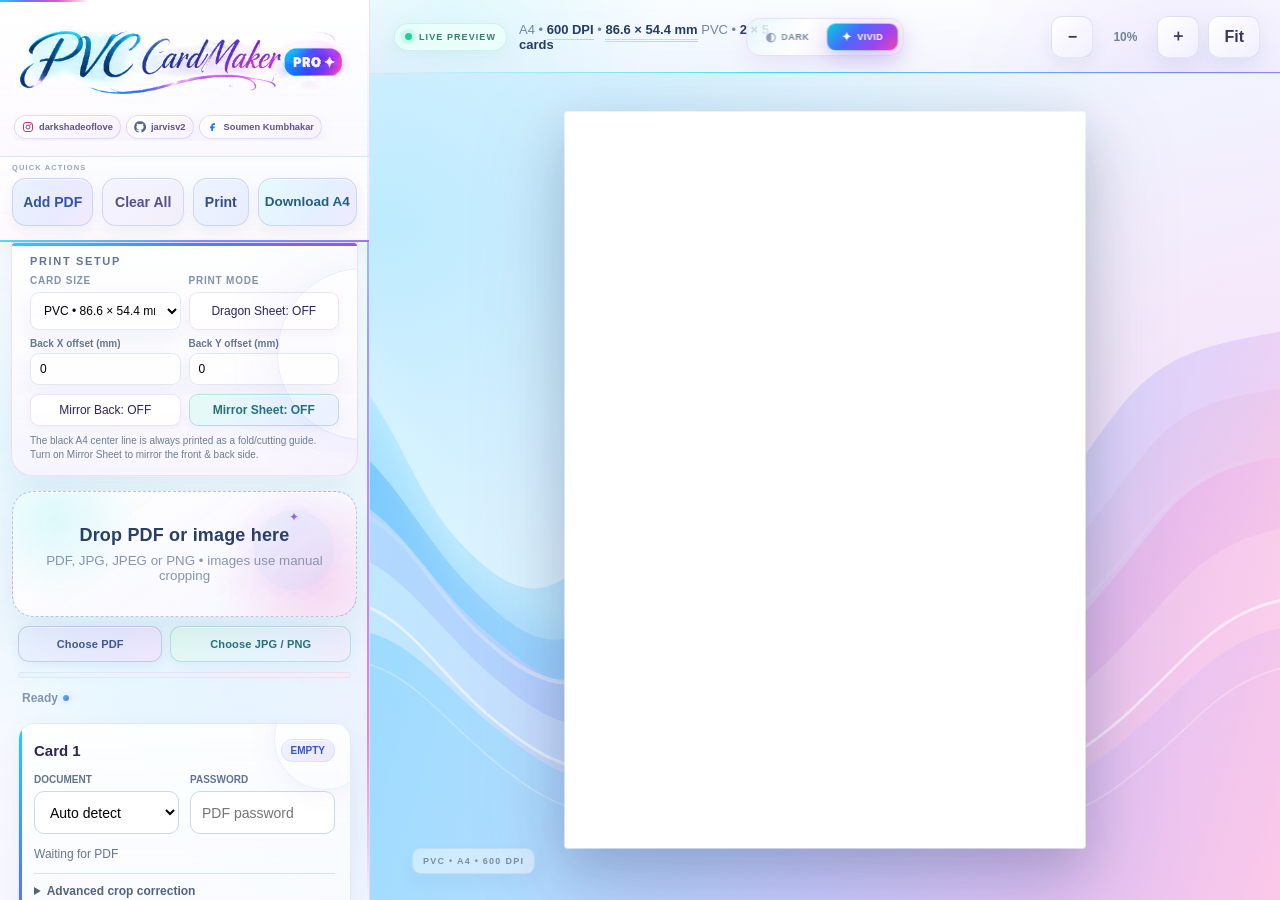
<file: index.html>
<!doctype html>
<html lang="en">
<head>
<meta charset="utf-8">
<meta name="viewport" content="width=device-width,initial-scale=1">
<title>PVC Card Maker Pro by Jarvisv2</title>








<link rel="stylesheet" href="css/core.css">
<link rel="stylesheet" href="css/legacy-colorful.css">
<link rel="stylesheet" href="css/manual-crop.css">
<link rel="stylesheet" href="css/ultra-theme.css">
<link rel="stylesheet" href="css/ultra-motion.css">
<link rel="stylesheet" href="css/final-polish.css">
<link rel="stylesheet" href="css/theme-switcher.css">
<link rel="stylesheet" href="css/themes.css">
<link rel="stylesheet" href="css/nebula-motion.css">
<link rel="stylesheet" href="css/brand-polish.css">
<link rel="stylesheet" href="css/setup-polish.css">
<link rel="stylesheet" href="css/control-polish.css">
<link rel="stylesheet" href="css/interaction-polish.css">
<link rel="stylesheet" href="css/final-request-polish.css">
<link rel="preconnect" href="https://fonts.googleapis.com">
<link rel="preconnect" href="https://fonts.gstatic.com" crossorigin>
<link href="https://fonts.googleapis.com/css2?family=Alex+Brush&family=Allura&display=swap" rel="stylesheet">
<link rel="stylesheet" href="css/brand-option2-flow.css">
<link rel="stylesheet" href="css/interactive-mesh-background.css">
<link rel="stylesheet" href="css/flow-wave-stage-fix.css">
</head>
<body>
<div class="ultra-scene" aria-hidden="true">
  <div class="scene-grid"></div>
  <div class="scene-vignette"></div>
  <div class="scene-blob blob-1"></div>
  <div class="scene-blob blob-2"></div>
  <div class="scene-blob blob-3"></div>
  <div class="scene-blob blob-4"></div>
  <div class="scene-beam beam-1"></div>
  <div class="scene-beam beam-2"></div>
  <div class="scene-stars"><i class="star s1"></i><i class="star s2"></i><i class="star s3"></i><i class="star s4"></i><i class="star s5"></i><i class="star s6"></i><i class="star s7"></i><i class="star s8"></i><i class="star s9"></i><i class="star s10"></i><i class="star s11"></i><i class="star s12"></i><i class="star s13"></i><i class="star s14"></i><i class="star s15"></i><i class="star s16"></i><i class="star s17"></i><i class="star s18"></i></div>
</div>

<div class="app">
  <aside class="side">
    <div class="brand">
      <div class="brand-title brand-title-option2">
        <h1 class="wordmark-accessible" aria-label="PVC Card Maker Pro">PVC Card Maker Pro</h1>
        <img class="brand-wordmark-art brand-wordmark-option2-vivid" src="assets/pvc-option2-vivid.png" alt="" aria-hidden="true">
        <img class="brand-wordmark-art brand-wordmark-option2-dark" src="assets/pvc-option2-dark.png" alt="" aria-hidden="true">
      </div>

      <div class="brand-social" aria-label="Creator links">
        <a
          class="instagram"
          href="https://instagram.com/darkshadeoflove"
          target="_blank"
          rel="noopener noreferrer"
         
        >
          <svg viewBox="0 0 24 24" fill="none" aria-hidden="true">
            <defs>
              <linearGradient id="igGradient" x1="3" y1="21" x2="21" y2="3">
                <stop offset="0%" stop-color="#f58529"/>
                <stop offset="45%" stop-color="#dd2a7b"/>
                <stop offset="75%" stop-color="#8134af"/>
                <stop offset="100%" stop-color="#515bd4"/>
              </linearGradient>
            </defs>
            <rect x="3" y="3" width="18" height="18" rx="5" stroke-width="2"/>
            <circle cx="12" cy="12" r="4" stroke="currentColor" stroke-width="2"/>
            <circle cx="17.2" cy="6.8" r="1" fill="currentColor"/>
          </svg>
          <span class="brand-handle">darkshadeoflove</span>
        </a>

        <span class="divider" aria-hidden="true"></span>

        <a
          class="github"
          href="https://github.com/jarvisv2"
          target="_blank"
          rel="noopener noreferrer"
         
        >
          <svg viewBox="0 0 24 24" aria-hidden="true">
            <path d="M12 .7A11.3 11.3 0 0 0 8.4 22.8c.57.1.78-.25.78-.55v-2.13c-3.17.69-3.84-1.34-3.84-1.34-.52-1.32-1.27-1.67-1.27-1.67-1.04-.71.08-.7.08-.7 1.15.08 1.76 1.18 1.76 1.18 1.02 1.75 2.67 1.25 3.32.96.1-.74.4-1.25.72-1.54-2.53-.29-5.2-1.27-5.2-5.65 0-1.25.45-2.27 1.18-3.07-.12-.29-.51-1.45.11-3.02 0 0 .96-.31 3.14 1.17a10.9 10.9 0 0 1 5.72 0c2.18-1.48 3.13-1.17 3.13-1.17.63 1.57.24 2.73.12 3.02.73.8 1.17 1.82 1.17 3.07 0 4.39-2.67 5.35-5.21 5.64.41.36.78 1.07.78 2.16v3.2c0 .3.21.66.79.55A11.3 11.3 0 0 0 12 .7Z"/>
          </svg>
          <span class="brand-handle">jarvisv2</span>
        </a>
        <span class="divider" aria-hidden="true"></span>

        <a
          class="facebook"
          href="https://www.facebook.com/palu.das.33/"
          target="_blank"
          rel="noopener noreferrer"
        >
          <svg viewBox="0 0 24 24" aria-hidden="true">
            <path d="M13.5 8H16V4.5h-2.5C10.46 4.5 8.5 6.43 8.5 9.36V11H6v3.5h2.5V20h3.5v-5.5H15l.5-3.5H12V9.64C12 8.66 12.46 8 13.5 8Z"/>
          </svg>
          <span class="brand-handle">Soumen Kumbhakar</span>
        </a>
      </div>
    </div>

    <div class="ultra-workflow" aria-hidden="true">
      <div class="ultra-tab active"><span class="tab-icon">✦</span><span>Workspace</span></div>
      <div class="ultra-tab"><span class="tab-icon">↥</span><span>Import</span></div>
      <div class="ultra-tab"><span class="tab-icon">⌗</span><span>Crop Studio</span></div>
      <div class="ultra-tab"><span class="tab-icon">▣</span><span>Print Lab</span></div>
    </div>

    <div class="toolbar"><button class="btn primary" id="addBtn">Add PDF</button><button class="btn softbtn" id="clearBtn">Clear All</button><button class="btn graybtn" id="printBtn">Print</button><button class="btn downloadbtn" id="downloadBtn">Download A4</button></div>
    <div class="desktop-settings"><div class="settings-title">Print setup</div><div class="setting-row"><div class="field"><label>Card size</label><select id="cardSize"><option value="85.6x54">CR80 • 85.6 × 54 mm</option><option value="86.6x54.4" selected>PVC • 86.6 × 54.4 mm</option><option value="custom">Custom • enter size</option></select></div><div class="field"><label>Print mode</label><button class="btn mini graybtn" id="dragonSetup" style="width:100%;height:38px">Dragon Sheet: OFF</button></div></div><div id="customSizeBox" class="custom-size-box hidden"><div class="custom-size-title">Custom card size (mm)</div><div class="custom-size-grid"><div class="field"><label>Width</label><input id="customW" type="number" min="40" max="100" step="0.1" value="85.6"></div><div class="field"><label>Height</label><input id="customH" type="number" min="30" max="70" step="0.1" value="54"></div></div><div class="custom-size-note">Enter the physical PVC cutting size. The preview, crop ratio and A4 layout update automatically.</div></div><div class="back-align"><div><label>Back X offset (mm)</label><input id="backX" type="number" min="-5" max="5" step="0.1" value="0"></div><div><label>Back Y offset (mm)</label><input id="backY" type="number" min="-5" max="5" step="0.1" value="0"></div></div><div class="mirror-group"><button class="btn mini graybtn" id="mirrorBackSetup">Mirror Back: OFF</button><button class="btn mini graybtn" id="mirrorSheetSetup">Mirror Sheet: OFF</button></div><div class="desktop-note">The black A4 center line is always printed as a fold/cutting guide. Turn on Mirror Sheet to mirror the front & back side.</div></div>
    <label class="drop" id="drop"><strong>Drop PDF or image here</strong><small>PDF, JPG, JPEG or PNG • images use manual cropping</small></label>
    <div class="upload-format-actions" aria-label="Choose upload format">
      <button type="button" class="btn upload-pdf-btn" id="choosePdfBtn">Choose PDF</button>
      <button type="button" class="btn upload-image-btn" id="chooseImageBtn">Choose JPG / PNG</button>
    </div>
    <input id="fileInput" type="file" accept="application/pdf,.pdf,image/jpeg,.jpg,.jpeg,image/png,.png" multiple>
    <div class="progress"><i id="progress"></i></div>
    <div class="files"><div class="ready" id="ready">Ready</div><div id="slots"></div></div>
  </aside>
  <main class="workspace">
    <div class="topbar">
      <div class="topbar-left">
        <div class="live-pill"><span></span> LIVE PREVIEW</div>
        <div class="meta">A4 • <b>600 DPI</b> • <b id="sizeMeta">85.6 × 54 mm</b> PVC • <b>2 × 5 cards</b></div>
      </div>
      <div class="theme-switcher theme-switcher-centered" id="themeSwitcher" aria-label="Theme selector" role="group">
        <button type="button" class="theme-btn" id="themeDark" data-theme="dark" aria-label="Dark theme" title="Dark theme"><span class="theme-icon">◐</span><span class="theme-label">Dark</span></button>
        <button type="button" class="theme-btn active" id="themeVivid" data-theme="vivid" aria-label="Vivid theme" title="Vivid theme"><span class="theme-icon">✦</span><span class="theme-label">Vivid</span></button>
      </div>
      <div class="viewtools"><button class="iconbtn" id="minus" title="Zoom out">−</button><div class="zoomlabel" id="zoomLabel">Fit</div><button class="iconbtn" id="plus" title="Zoom in">＋</button><button class="btn graybtn" id="fitBtn">Fit</button></div>
    </div>
    <div class="stage" id="stage"><div class="stage-watermark" aria-hidden="true">PVC • A4 • 600 DPI</div><div class="fabrow"><button class="btn graybtn" id="mirrorBackBtn" title="Dragon Sheet: mirror the back side">Dragon Sheet: OFF</button><button class="btn graybtn" id="mirrorSheetBtn" title="Mirror the complete A4 sheet">Sheet ↔</button></div><div class="sheetwrap" id="sheetwrap"><canvas class="sheet" id="sheet" width="4961" height="7016"></canvas></div></div>
  </main>
</div>

<div class="modal" id="modal">
  <div class="modalcard">
    <div class="modalhead"><div><b id="modalTitle">Crop Review</b><div id="modalSub" style="font-size:12px;color:#64748b;margin-top:4px"></div></div><button class="btn graybtn" id="closeModal">Close</button></div>
    <div class="modalbody">
      <div class="modalgrid">
        <div>
          <div class="smalllabel">Source file • crop boundaries</div>
          <div class="sourcebox"><div class="sourcewrap" id="sourceWrap"><canvas class="sourcecanvas" id="sourcePreview"></canvas><div class="crop-overlay" id="cropOverlay"></div><div class="manual-select-layer" id="manualSelectLayer"></div></div><div class="sourceactions"><button class="btn softbtn" id="editFrontBtn">Edit Front</button><button class="btn softbtn" id="editBackBtn">Edit Back</button><button class="btn precision-btn" id="precisionCropBtn">Manual Crop</button><span class="edithelp">Drag a box to move • drag a corner to resize • Manual Crop lets you draw a fresh selection using the selected card size</span></div><div class="legend"><span class="dot"></span> Blue = Front • Green = Back • Selected card ratio locked</div><div class="cropstatus" id="cropStatus">Auto-detect runs first. Use <b>Manual Crop</b> when the document is unusual or the automatic box needs a fresh selection.</div></div>
        </div>
        <div>
          <div class="previewgrid"><div class="previewbox"><h3>FRONT</h3><canvas id="frontPreview"></canvas></div><div class="previewbox"><h3>BACK</h3><canvas id="backPreview"></canvas></div></div>
          <div class="cropcontrols">
            <div class="smalllabel">Quick correction</div>
            <div class="row">
              <div class="range"><label>Horizontal</label><input id="adjX" type="range" min="-4" max="4" step=".1" value="0"></div>
              <div class="range"><label>Vertical</label><input id="adjY" type="range" min="-4" max="4" step=".1" value="0"></div>
              <div class="range"><label>Width</label><input id="adjW" type="range" min="-3" max="3" step=".1" value="0"></div>
              <div class="range"><label>Height</label><input id="adjH" type="range" min="-3" max="3" step=".1" value="0"></div>
            </div>
          </div>
          <div class="note" id="modalNote">The crop uses a calibrated document template first, then normalizes to CR80. Review the source boxes and front/back previews before applying.</div>
        </div>
      </div>
    </div>
    <div class="modalfoot"><div class="left"><button class="btn softbtn" id="reDetectBtn">Re-detect</button><button class="btn graybtn" id="resetCropBtn">Reset correction</button></div><div class="right"><button class="btn primary" id="useBtn">Use These Crops</button></div></div>
  </div>
</div>

<div class="modal" id="passwordModal"><div class="modalcard" style="max-width:450px"><div class="modalhead"><div><b>Password protected PDF</b><div style="font-size:12px;color:#64748b;margin-top:4px">Enter the PDF password to continue.</div></div></div><div class="modalbody"><div class="field"><label class="smalllabel">PDF password</label><input id="passwordInput" type="password" style="width:100%;height:44px;border:1px solid #cbd8e7;border-radius:10px;padding:0 11px"></div><div class="status bad hidden" id="passwordError"></div></div><div class="modalfoot"><div></div><div class="right"><button class="btn graybtn" id="passwordCancel">Cancel</button><button class="btn primary" id="passwordOk">Open PDF</button></div></div></div></div>

<script>
const PDFJS_URLS=[
  'https://cdnjs.cloudflare.com/ajax/libs/pdf.js/3.11.174/pdf.min.js',
  'https://unpkg.com/pdfjs-dist@3.11.174/build/pdf.min.js'
];
const PDF_WORKERS=[
  'https://cdnjs.cloudflare.com/ajax/libs/pdf.js/3.11.174/pdf.worker.min.js',
  'https://unpkg.com/pdfjs-dist@3.11.174/build/pdf.worker.min.js'
];
let pdfPromise=null;
function loadScript(src){return new Promise((resolve,reject)=>{const s=document.createElement('script');s.src=src;s.async=true;s.onload=resolve;s.onerror=()=>reject(new Error('CDN load failed'));document.head.appendChild(s)})}
async function ensurePdfJs(){if(window.pdfjsLib)return window.pdfjsLib;if(!pdfPromise){pdfPromise=(async()=>{let last=null;for(const u of PDFJS_URLS){try{await loadScript(u);if(window.pdfjsLib)break}catch(e){last=e}}if(!window.pdfjsLib)throw new Error('PDF engine could not load. Check internet/CDN access.');let workerSet=false;for(const u of PDF_WORKERS){try{window.pdfjsLib.GlobalWorkerOptions.workerSrc=u;workerSet=true;break}catch(e){}}window.pdfjsLib.__workerConfigured=workerSet;return window.pdfjsLib})().catch(e=>{pdfPromise=null;throw e})}return pdfPromise}

const $=id=>document.getElementById(id);const fileInput=$('fileInput'),drop=$('drop'),progress=$('progress'),ready=$('ready'),slotsEl=$('slots');
const sheet=$('sheet'),ctx=sheet.getContext('2d');const A4W=4961,A4H=7016,DPI=600;let CARD_W_MM=86.6,CARD_H_MM=54.4;let CARD_W=Math.round(CARD_W_MM*DPI/25.4),CARD_H=Math.round(CARD_H_MM*DPI/25.4);let LEFT=280,TOP=100,GAP_X=316,GAP_Y=96;let cards=Array(5).fill(null);let slotDocOverrides=Array(5).fill('auto');let filePickerTargetIndex=null;let mirrorBack=false,mirrorSheet=false,zoom=1;let pendingPassword=null;
function mmToPx(mm){return Math.round(mm*DPI/25.4)}
function updateCardGeometry(){CARD_W=Math.max(120,mmToPx(CARD_W_MM));CARD_H=Math.max(120,mmToPx(CARD_H_MM));if(CARD_W+GAP_X+CARD_W>A4W-120)GAP_X=Math.max(8,A4W-120-CARD_W*2);if(TOP+5*CARD_H+4*GAP_Y>A4H-50)GAP_Y=Math.max(8,Math.floor((A4H-50-TOP-5*CARD_H)/4));document.getElementById('sizeMeta').textContent=`${CARD_W_MM.toFixed(1).replace(/\.0$/,'')} × ${CARD_H_MM.toFixed(1).replace(/\.0$/,'')} mm`}
function drawImageMaybeMirrored(img,x,y,w,h,doMirror){if(!doMirror){ctx.drawImage(img,x,y,w,h);return}ctx.save();ctx.translate(x+w,y);ctx.scale(-1,1);ctx.drawImage(img,0,0,w,h);ctx.restore()}
function drawSheet(){
  ctx.clearRect(0,0,A4W,A4H);
  ctx.fillStyle='#fff';
  ctx.fillRect(0,0,A4W,A4H);
  ctx.save();
  if(mirrorSheet){ctx.translate(A4W,0);ctx.scale(-1,1)}
  const bxOffset=mmToPx(parseFloat(document.getElementById('backX')?.value||0));
  const byOffset=mmToPx(parseFloat(document.getElementById('backY')?.value||0));
  const totalW=(CARD_W*2)+GAP_X;
  const left=Math.max(30,Math.round((A4W-totalW)/2));
  for(let i=0;i<5;i++){
    const y=TOP+i*(CARD_H+GAP_Y),fx=left,bx=left+CARD_W+GAP_X+bxOffset,by=y+byOffset;
    const c=cards[i];
    if(c?.front)ctx.drawImage(c.front,fx,y,CARD_W,CARD_H);
    if(c?.back)drawImageMaybeMirrored(c.back,bx,by,CARD_W,CARD_H,mirrorBack);
  }
  // Physical center-fold guide: always visible for easy cutting/folding.
  ctx.strokeStyle='#111';ctx.lineWidth=4;ctx.setLineDash([]);
  ctx.beginPath();ctx.moveTo(A4W/2,20);ctx.lineTo(A4W/2,A4H-20);ctx.stroke();
  ctx.restore();
}
defaultProfiles={};
function renderSlots(){
  slotsEl.innerHTML='';
  for(let i=0;i<5;i++){
    const c=cards[i]||null;
    const el=document.createElement('div');el.className='slot';
    const hasUsableCrop=!!c?.front&&(!c?.job?.isImage||!!c?.cropConfirmed);const readyClass=hasUsableCrop?'good':'';const label=hasUsableCrop?'READY':(c?.status?'PENDING':'EMPTY');
    el.innerHTML=`<div class="slothead"><b>Card ${i+1}</b><span class="pill ${readyClass}">${label}</span></div>
      <div class="grid2"><div class="field"><label>Document</label><select class="doc">
      <option value="auto">Auto detect</option><option value="aadhaar">e-Aadhaar</option><option value="abha">ABHA Card</option><option value="eration">e-Ration Card</option><option value="pan">e-PAN</option><option value="ayushman">Ayushman</option><option value="voter">e-Voter / e-EPIC</option><option value="manual">Manual image crop</option>
      </select></div><div class="field"><label>Password</label><input class="pass" type="password" placeholder="PDF password"></div></div>
      <div class="status ${c?.front?'good':''}">${c?.status||'Waiting for PDF'}</div>
      <details class="settings"><summary>Advanced crop correction</summary><div class="adjustgrid"><div class="range"><label>Horizontal</label><input data-k="x" type="range" min="-4" max="4" step=".1" value="0"></div><div class="range"><label>Vertical</label><input data-k="y" type="range" min="-4" max="4" step=".1" value="0"></div><div class="range"><label>Width</label><input data-k="w" type="range" min="-3" max="3" step=".1" value="0"></div><div class="range"><label>Height</label><input data-k="h" type="range" min="-3" max="3" step=".1" value="0"></div></div></details>
      <div class="slottools"><button class="btn primary mini loadSlot">Load / Replace File</button><button class="btn softbtn mini review" ${c?.job?'':'disabled'}>Review crop</button><button class="btn graybtn mini remove" ${c?'':'disabled'}>Remove</button></div>`;
    const docSelect=el.querySelector('.doc');
    docSelect.value=c?.job?.isImage?'manual':(c?.job?.docOverride||c?.docOverride||slotDocOverrides[i]||'auto');
    docSelect.disabled=!!c?.job?.isImage;
    const passInput=el.querySelector('.pass');
    passInput.disabled=!!c?.job?.isImage;
    if(c?.job?.isImage)passInput.placeholder='Not needed for images';
    docSelect.onchange=()=>{
      const override=docSelect.value;slotDocOverrides[i]=override;
      if(cards[i])cards[i].docOverride=override;
      const job=cards[i]?.job;if(!job)return;
      if(job.isImage){return;}
      job.docOverride=override;job.det=detectDocument(job.render.canvas,override,job.render.text||'',job.render.pages||[]);
      if(job.det.twoPage&&job.render.pages?.length>1){
        const p1=job.render.pages[0].canvas,p2=job.render.pages[1].canvas,gap=job.det.gap||Math.max(20,Math.round(p1.height*.035));
        const comp=document.createElement('canvas');comp.width=Math.max(p1.width,p2.width);comp.height=p1.height+gap+p2.height;
        const cc=comp.getContext('2d');cc.fillStyle='#fff';cc.fillRect(0,0,comp.width,comp.height);cc.drawImage(p1,0,0);cc.drawImage(p2,0,p1.height+gap);job.render.sourceCanvas=comp;
      }else job.render.sourceCanvas=job.render.canvas;
      job.detBase=cloneDet(job.det);job.adjust={x:0,y:0,w:0,h:0};rebuildJobCrop(job);
      cards[i].status=`${job.det.type} detected • template updated`;drawSheet();renderSlots();showCropPreview(job);
    };
    el.querySelector('.loadSlot').onclick=()=>{
      if(cards[i]?.file&&!confirm(`Replace the file in Card ${i+1}? Other card positions will remain unchanged.`))return;
      openFilePicker({accept:ACCEPT_ALL,multiple:false,targetIndex:i});
    };
    el.querySelector('.review').onclick=()=>{if(cards[i]?.job)showCropPreview(cards[i].job)};
    el.querySelector('.remove').onclick=()=>{
      if(activeJob?.index===i){$('modal').classList.remove('open');setPrecisionMode(false);activeJob=null;}
      cards[i]=null;drawSheet();renderSlots();ready.textContent=`Card ${i+1} removed • remaining positions unchanged`;
    };
    el.querySelectorAll('[data-k]').forEach(inp=>inp.oninput=()=>{if(cards[i]?.job){cards[i].job.adjust[inp.dataset.k]=parseFloat(inp.value);rebuildJobCrop(cards[i].job);drawSheet();}});
    slotsEl.appendChild(el);
  }
}

function pageBorderLines(c){const im=c.getContext('2d').getImageData(0,0,c.width,c.height).data,w=c.width,h=c.height;function colScore(x){let n=0;for(let y=0;y<h;y+=2){const i=(y*w+x)*4;if(im[i]<75&&im[i+1]<75&&im[i+2]<75)n++}return n}function rowScore(y){let n=0;for(let x=0;x<w;x+=2){const i=(y*w+x)*4;if(im[i]<75&&im[i+1]<75&&im[i+2]<75)n++}return n}let lx=0,rx=w-1;for(let x=0;x<Math.min(280,w);x++)if(colScore(x)>h*.35){lx=x;break}for(let x=w-1;x>Math.max(w-280,0);x--)if(colScore(x)>h*.35){rx=x;break}let center=w/2;let best=0,bscore=0;for(let x=Math.floor(w*.42);x<Math.ceil(w*.58);x++)if(colScore(x)>bscore){bscore=colScore(x);best=x}if(best===0)best=center;let top=0,bottom=h-1;for(let y=0;y<Math.min(400,h);y++)if(rowScore(y)>w*.35){top=y;break}for(let y=h-1;y>Math.max(h-400,0);y--)if(rowScore(y)>w*.35){bottom=y;break}return{lx,rx,center:best,top,bottom}}
function rowSignals(c){const w=c.width,h=c.height,im=c.getContext('2d').getImageData(0,0,w,h).data;const dark=new Uint32Array(h),red=new Uint32Array(h);for(let y=0;y<h;y+=2){for(let x=0;x<w;x+=2){const i=(y*w+x)*4,r=im[i],g=im[i+1],b=im[i+2];if(r<95&&g<95&&b<95)dark[y]++;if(r>150&&r>g*1.25&&r>b*1.15)red[y]++}}return{dark,red}}
function clustersAbove(arr,threshold){const out=[];let s=-1;for(let y=0;y<arr.length;y+=2){if(arr[y]>=threshold){if(s<0)s=y}else if(s>=0){out.push([s,y-2]);s=-1}}if(s>=0)out.push([s,arr.length-2]);return out}
function detectAadhaar(c){
  const w=c.width,h=c.height;
  // Calibrated to the supplied one-page e-Aadhaar sample:
  // lower-left panel = front, lower-right panel = back.
  const front={x:w*0.07824,y:h*0.72227,w:w*0.41412,h:h*0.20455};
  const back ={x:w*0.50647,y:h*0.72227,w:w*0.41471,h:h*0.20455};
  return {type:'e-Aadhaar',confidence:.99,front,back,source:'Aadhaar one-page template (calibrated)',mode:'stretch'};
}
function detectABHA(c){
  const w=c.width,h=c.height;
  const front={x:w*0.02043,y:h*0.01736,w:w*0.95914,h:h*0.47396};
  const back ={x:w*0.02043,y:h*0.50694,w:w*0.95914,h:h*0.47656};
  return {type:'ABHA Card',confidence:.99,front,back,source:'ABHA two-panel template (calibrated)',mode:'stretch'};
}
function detectERation(c){
  const w=c.width,h=c.height;

  // MAIN SOURCE CROP (kept exactly), expanded equally on all four sides.
  // Change only `pad` if you want a little more or less white margin.
  const pad=Math.round(Math.min(w,h)*0.008);

  const front={
    x:w*0.09076-pad,
    y:h*0.79216-pad,
    w:w*0.39496+pad*2,
    h:h*0.16746+pad*2
  };

  const back={
    x:w*0.51933-pad,
    y:h*0.79216-pad,
    w:w*0.39496+pad*2,
    h:h*0.16746+pad*2
  };

  return {
    type:'e-Ration Card',
    confidence:.99,
    front,
    back,
    source:'West Bengal e-Ration lower-card template (calibrated)',
    mode:'stretch'
  };
}
function detectAyushman(c,pages){
  // The supplied Ayushman sample is a genuine two-page document:
  // page 1 = the member card/front, page 2 = the information/back.
  // Keep the entire page artwork for each side; the selected physical
  // card size is applied only at the final output stage.
  const p1=(pages&&pages[0]?.canvas)||c;
  const p2=(pages&&pages[1]?.canvas)||p1;
  const gap=Math.max(20,Math.round(p1.height*0.035));
  const front={x:0,y:0,w:p1.width,h:p1.height};
  const back ={x:0,y:p1.height+gap,w:p2.width,h:p2.height};
  return {type:'Ayushman Card',confidence:1,front,back,source:'Ayushman two-page template (calibrated)',mode:'stretch',twoPage:!!(pages&&pages.length>1),gap};
}
function fallbackAadhaar(c){const b=pageBorderLines(c),h=c.height;const y=Math.round(h*.705),hh=Math.round(h*.19);return{type:'e-Aadhaar',confidence:.72,front:{x:b.lx+2,y,w:b.center-b.lx-7,h:hh},back:{x:b.center+5,y,w:b.rx-b.center-7,h:hh},source:'Aadhaar calibrated fallback',mode:'stretch'}}
function detectEPan(c){
  const w=c.width,h=c.height;
  // Calibrated from the supplied password-protected e-PAN sample:
  // the actual printable PAN card images are the two bottom panels,
  // front on the left and back on the right.
  const front={x:w*0.05714,y:h*0.74347,w:w*0.43361,h:h*0.19537};
  const back ={x:w*0.51261,y:h*0.74584,w:w*0.42941,h:h*0.19359};
  return {type:'e-PAN',confidence:.99,front,back,source:'e-PAN bottom-card template (calibrated)',mode:'stretch'};
}
function detectVoter(c,pages=[]){
  const w=c.width,h=c.height,ratio=w/Math.max(1,h);
  const cardLike=canvas=>{
    const r=canvas.width/Math.max(1,canvas.height);
    return r>=1.25&&r<=2.15;
  };

  // Some e-EPIC PDFs contain one card-sized landscape page per side.
  // In this layout, use each page as a whole rather than applying the
  // portrait-A4 bottom-row coordinates (which create extremely wide crops).
  if(pages.length>=2&&cardLike(pages[0].canvas)&&cardLike(pages[1].canvas)){
    const p1=pages[0].canvas,p2=pages[1].canvas,gap=Math.max(20,Math.round(p1.height*.025));
    return {type:'e-Voter / e-EPIC',confidence:.98,front:{x:0,y:0,w:p1.width,h:p1.height},back:{x:0,y:p1.height+gap,w:p2.width,h:p2.height},source:'e-EPIC two-page layout (full-page front / back)',mode:'stretch',twoPage:true,gap};
  }

  // Some providers export both card sides as a wide landscape strip.
  // Split this only when the page is wide enough to plausibly hold two cards.
  if(ratio>=2.65){
    const marginX=w*.012,marginY=h*.025,panelW=(w*.5)-marginX*1.5,panelH=h-2*marginY;
    const front={x:marginX,y:marginY,w:panelW,h:panelH};
    const back={x:w*.5+marginX*.5,y:marginY,w:panelW,h:panelH};
    return {type:'e-Voter / e-EPIC',confidence:.84,front,back,source:'e-EPIC wide two-panel layout',mode:'stretch'};
  }

  // A page whose shape is already close to a PVC card is not an A4 sheet.
  // Treat it as the front side and don't pretend two bottom-row crops exist.
  // The back preview stays blank until the user supplies/crops a real back side.
  if(ratio>=1.25&&ratio<=2.15){
    const full={x:0,y:0,w,h};
    return {type:'e-Voter / e-EPIC',confidence:.88,front:full,back:cloneRect(full),source:'e-EPIC single card-sized page (front detected; back not present)',mode:'stretch',blankBack:true,singleSidePage:true};
  }

  // Calibrated from the user's supplied e-EPIC_RTE1289156.pdf.
  // Both PVC faces sit in the upper row. Use a small safety margin outside
  // the measured black borders so rasterization/resizing cannot trim an edge.
  // The QR/details block and the notice below remain outside both rectangles.
  const front={x:w*0.0523,y:h*0.1109,w:w*0.4168,h:h*0.1872};
  const back ={x:w*0.5477,y:h*0.1109,w:w*0.4168,h:h*0.1872};
  return {type:'e-Voter / e-EPIC',confidence:.99,front,back,source:'e-EPIC ECI A4 upper-card template (calibrated from supplied PDF)',mode:'stretch'};
}
function looksLikeCalibratedEpicPage(c){
  const w=c.width,h=c.height,ratio=w/Math.max(1,h);
  if(ratio<0.64||ratio>0.78)return false;
  const ctx=c.getContext('2d');
  const boxes=[
    {x:.0536,y:.1117,w:.4129,h:.1852},
    {x:.5477,y:.1117,w:.4129,h:.1852}
  ];
  const rx=Math.max(2,Math.round(w*.0012)),ry=Math.max(2,Math.round(h*.0012));
  const edgeCoverage=(x1,y1,x2,y2,horizontal)=>{
    let hits=0,total=34;
    for(let i=0;i<total;i++){
      const t=.04+.92*(i/(total-1));
      const px=Math.round((horizontal?x1+(x2-x1)*t:x1)*(w-1));
      const py=Math.round((horizontal?y1:y1+(y2-y1)*t)*(h-1));
      const sx=Math.max(0,Math.min(w-(rx*2+1),px-rx));
      const sy=Math.max(0,Math.min(h-(ry*2+1),py-ry));
      const data=ctx.getImageData(sx,sy,rx*2+1,ry*2+1).data;
      let light=0;
      for(let j=0;j<data.length;j+=4)light+=(data[j]+data[j+1]+data[j+2])/3;
      if(light/(data.length/4)<245)hits++;
    }
    return hits/total;
  };
  // Require visible, non-white borders on all four sides of both card panels.
  return boxes.every(b=>{
    const x1=b.x,y1=b.y,x2=b.x+b.w,y2=b.y+b.h;
    return edgeCoverage(x1,y1,x2,y1,true)>.68&&
      edgeCoverage(x1,y2,x2,y2,true)>.68&&
      edgeCoverage(x1,y1,x1,y2,false)>.68&&
      edgeCoverage(x2,y1,x2,y2,false)>.68;
  });
}
function detectGeneric(c){const b=pageBorderLines(c);return{type:'Government ID',confidence:.55,front:{x:b.lx+8,y:Math.round(c.height*.66),w:b.center-b.lx-16,h:Math.round(c.height*.20)},back:{x:b.center+8,y:Math.round(c.height*.66),w:b.rx-b.center-16,h:Math.round(c.height*.20)},source:'Generic lower-panel fallback',mode:'stretch'}}
function detectDocument(c,override='auto',text='',pages=[]){
  const t=String(text||'').toLowerCase();
  if(override==='aadhaar')return detectAadhaar(c)||fallbackAadhaar(c);
  if(override==='abha')return detectABHA(c);
  if(override==='eration')return detectERation(c);
  if(override==='ayushman')return detectAyushman(c,pages);
  if(override==='pan')return detectEPan(c);
  if(override==='voter')return detectVoter(c,pages);
  // Text-first detection. e-PAN is identified from the distinctive Income Tax / Permanent Account Number wording.
  if(/income tax department/.test(t) && /permanent account number/.test(t))return detectEPan(c);
  if(/e[\s-]*epic|e[\s-]*electors photo identity|elector photo identity card|electoral photo identity card/.test(t) || (/election commission of india/.test(t) && /epic|voter|elector/.test(t)))return detectVoter(c,pages);
  // Text-first detection. The uploaded Ayushman sample contains these terms.
  if(/ayushman bharat|pradhan mantri jan arogya|pm-jay|ayushman card/.test(t))return detectAyushman(c,pages);
  if(/ayushman bharat health account|\babha\b|abha address|abha number/.test(t))return detectABHA(c);
  if(/e-ration card|digital ration card|department of food.*supplies|food & supplies/.test(t))return detectERation(c);
  if(/aadhaar|uidai|unique identification authority/.test(t))return detectAadhaar(c)||fallbackAadhaar(c);
  // This specific ECI e-EPIC export is image-based, so PDF.js may return no text.
  // Detect its two bordered card panels at the measured upper-page coordinates.
  // The shape check is deliberately narrow so other document templates are unchanged.
  if(looksLikeCalibratedEpicPage(c))return detectVoter(c,pages);
  const visual=estimateGovernmentBand(c);
  if(visual==='abha')return detectABHA(c);
  if(visual==='eration')return detectERation(c);
  if(visual==='ayushman')return detectAyushman(c,pages);
  return detectGeneric(c);
}
function estimateGovernmentBand(c){
  const im=c.getContext('2d').getImageData(0,0,c.width,c.height).data,w=c.width,h=c.height;
  let orange=0,blue=0,total=0,step=Math.max(1,Math.floor(Math.min(w,h)/500));
  for(let y=0;y<Math.min(h,Math.floor(h*.32));y+=step*2){
    for(let x=0;x<w;x+=step*2){
      const i=(y*w+x)*4,r=im[i],g=im[i+1],b=im[i+2];
      if(r>180&&g>75&&g<190&&b<80)orange++;
      if(b>120&&b>r*1.25&&b>g*.95&&r<110)blue++;
      total++;
    }
  }
  if(orange>total*.05 && w/h>1.6)return 'ayushman';
  if(blue>total*.05)return 'abha';
  return null;
}
function cloneRect(r){return {x:r.x,y:r.y,w:r.w,h:r.h}}
function cloneDet(d){return {type:d.type,confidence:d.confidence,front:cloneRect(d.front),back:cloneRect(d.back),source:d.source,mode:d.mode||'cover',twoPage:!!d.twoPage,gap:d.gap||0,blankBack:!!d.blankBack,singleSidePage:!!d.singleSidePage}}
function adjustRect(r,a,c){
  const dx=(a.x||0)/100*c.width,dy=(a.y||0)/100*c.height,dw=(a.w||0)/100*c.width,dh=(a.h||0)/100*c.height;
  return{x:r.x+dx-dw/2,y:r.y+dy-dh/2,w:r.w+dw,h:r.h+dh}
}
function clampRect(r,c){
  const minW=Math.max(80,c.width*.08);
  r.w=Math.max(minW,Math.min(c.width,r.w)); r.h=r.w/(CARD_W/CARD_H);
  r.x=Math.max(0,Math.min(c.width-r.w,r.x)); r.y=Math.max(0,Math.min(c.height-r.h,r.y));
  return r;
}
function cropCover(src,r,mode='cover'){
  const out=document.createElement('canvas');out.width=CARD_W;out.height=CARD_H;
  const o=out.getContext('2d');o.imageSmoothingEnabled=true;o.imageSmoothingQuality='high';
  if(mode==='stretch'){
    const rr={...r};
    rr.x=Math.max(0,Math.min(src.width-1,rr.x)); rr.y=Math.max(0,Math.min(src.height-1,rr.y));
    rr.w=Math.max(1,Math.min(src.width-rr.x,rr.w)); rr.h=Math.max(1,Math.min(src.height-rr.y,rr.h));
    o.drawImage(src,rr.x,rr.y,rr.w,rr.h,0,0,CARD_W,CARD_H);
    return out;
  }
  r=clampRect({...r},src);
  o.drawImage(src,r.x,r.y,r.w,r.h,0,0,CARD_W,CARD_H);return out;
}
function rebuildJobCrop(job){
  const a=job.adjust||{x:0,y:0,w:0,h:0};
  const src=job.render.sourceCanvas||job.render.canvas;
  const f=adjustRect(job.det.front,a,src),b=adjustRect(job.det.back,a,src);
  const mode=job.det.mode||'cover';
  job.previewFront=cropCover(src,f,mode);
  if(job.det.blankBack){
    job.previewBack=document.createElement('canvas');job.previewBack.width=CARD_W;job.previewBack.height=CARD_H;
    const blankCtx=job.previewBack.getContext('2d');blankCtx.fillStyle='#fff';blankCtx.fillRect(0,0,CARD_W,CARD_H);
  }else job.previewBack=cropCover(src,b,mode);
  cards[job.index].front=job.previewFront;cards[job.index].back=job.previewBack;
}
function previewSource(c,det,activeSide){
  const p=$('sourcePreview'),wrap=$('sourceWrap'),scale=Math.min(1,900/c.width);
  p.width=Math.round(c.width*scale);p.height=Math.round(c.height*scale);
  p.style.width=p.width+'px';p.style.height=p.height+'px';
  wrap.style.width=p.width+'px';wrap.style.height=p.height+'px';
  const x=p.getContext('2d');x.clearRect(0,0,p.width,p.height);x.drawImage(c,0,0,p.width,p.height);
  renderCropBoxes(det,scale,activeSide);
}
function renderCropBoxes(det,scale,activeSide){
  const ov=$('cropOverlay');ov.innerHTML='';
  [['front','FRONT'],['back','BACK']].forEach(([side,label])=>{
    if(side==='back'&&det.blankBack)return;
    const r=det[side],b=document.createElement('div');b.className='cropbox '+(side==='back'?'backbox ':'')+(side===activeSide?'active':'');
    b.dataset.side=side;
    b.style.left=(r.x*scale)+'px';b.style.top=(r.y*scale)+'px';b.style.width=(r.w*scale)+'px';b.style.height=(r.h*scale)+'px';
    b.innerHTML='<span class="tag">'+label+'</span><i class="handle tl"></i><i class="handle tr"></i><i class="handle bl"></i><i class="handle br"></i>';
    ov.appendChild(b);bindCropBox(b);
  });
}
function bindCropBox(box){
  box.onpointerdown=e=>{
    if(!activeJob)return;
    e.preventDefault();box.setPointerCapture(e.pointerId);
    const side=box.dataset.side, c=activeJob.render.sourceCanvas||activeJob.render.canvas,scale=$('sourcePreview').width/c.width;
    activeEditSide=side; renderCropBoxes(activeJob.det,scale,side);
    const startX=e.clientX,startY=e.clientY,orig=cloneRect(activeJob.det[side]);
    const target= e.target.closest('.handle');
    const handle=target?Array.from(target.classList).find(v=>['tl','tr','bl','br'].includes(v)):null;
    const ratio=(CARD_W/CARD_H);
    const move=ev=>{
      const dx=(ev.clientX-startX)/scale,dy=(ev.clientY-startY)/scale;
      let r={...orig};
      if(!handle){
        r.x=orig.x+dx;r.y=orig.y+dy;
      }else{
        if(handle==='tl'||handle==='bl'){r.x=orig.x+dx;r.w=orig.w-dx}else{r.w=orig.w+dx}
        r.w=Math.max(120,r.w);r.h=r.w/ratio;
        if(handle==='tl')r.y=orig.y+orig.h-r.h;
        if(handle==='bl')r.y=orig.y;
        if(handle==='tr'||handle==='tl'){}
        if(handle==='br'||handle==='bl'){r.y=orig.y}
      }
      r=clampRect(r,c);activeJob.det[side]=r;rebuildJobCrop(activeJob);
      previewSource(c,activeJob.det,activeEditSide);drawSheet();updateModalPreviews();
    };
    const up=()=>{window.removeEventListener('pointermove',move);window.removeEventListener('pointerup',up)};
    window.addEventListener('pointermove',move);window.addEventListener('pointerup',up,{once:true});
  };
}
let precisionCropMode=false,precisionSelecting=false,precisionStart=null,precisionSide='front',precisionBox=null;
function setPrecisionMode(enabled,side=activeEditSide){
  precisionCropMode=!!enabled;precisionSide=side||activeEditSide||'front';activeEditSide=precisionSide;
  const layer=$('manualSelectLayer');
  if(!layer)return;
  layer.classList.toggle('active',precisionCropMode);
  const btn=$('precisionCropBtn');
  if(btn)btn.textContent=precisionCropMode?`Drawing ${precisionSide==='front'?'Front':'Back'} • drag on PDF`:'Manual Crop';
  const st=$('cropStatus');
  if(st)st.innerHTML=precisionCropMode
    ? `<b>${precisionSide==='front'?'Front':'Back'} manual crop active.</b> Drag across the source PDF to draw a fresh crop using the currently selected card size. The ratio is locked automatically.`
    : `Auto-detect runs first. Use <b>Manual Crop</b> when the document is unusual or the automatic box needs a fresh selection.`;
  if(!precisionCropMode){precisionSelecting=false;precisionStart=null;if(precisionBox)precisionBox.remove();precisionBox=null;}
}
function sourcePointFromEvent(e){
  const c=activeJob?.render.sourceCanvas||activeJob?.render.canvas;
  const p=$('sourcePreview');
  if(!c||!p)return null;
  const rect=p.getBoundingClientRect();
  const sx=p.width/c.width, sy=p.height/c.height;
  return {
    x:Math.max(0,Math.min(c.width,(e.clientX-rect.left)/sx)),
    y:Math.max(0,Math.min(c.height,(e.clientY-rect.top)/sy)),
    scale:sx
  };
}
function updatePrecisionBox(x,y,w,h,scale){
  const layer=$('manualSelectLayer');
  if(!layer)return;
  if(!precisionBox){precisionBox=document.createElement('div');precisionBox.className='manual-select-box';layer.appendChild(precisionBox);}
  precisionBox.style.left=(x*scale)+'px';precisionBox.style.top=(y*scale)+'px';
  precisionBox.style.width=(w*scale)+'px';precisionBox.style.height=(h*scale)+'px';
  precisionBox.dataset.ratioLabel=`${CARD_W_MM.toFixed(1).replace(/\.0$/,'')} × ${CARD_H_MM.toFixed(1).replace(/\.0$/,'')} mm  •  ${(CARD_W/CARD_H).toFixed(3)}:1`;
}
function clampSelection(x,y,w,h,c){
  w=Math.max(120,Math.min(c.width,w));h=Math.max(120,Math.min(c.height,h));
  if(x<0)x=0;if(y<0)y=0;if(x+w>c.width)x=c.width-w;if(y+h>c.height)y=c.height-h;
  return{x,y,w,h};
}
function bindPrecisionCropper(){
  const layer=$('manualSelectLayer');if(!layer)return;
  layer.onpointerdown=e=>{
    if(!precisionCropMode||!activeJob)return;
    e.preventDefault();layer.setPointerCapture?.(e.pointerId);
    const c=activeJob.render.sourceCanvas||activeJob.render.canvas,p=sourcePointFromEvent(e);if(!p)return;
    precisionSelecting=true;precisionStart={x:p.x,y:p.y};
    if(precisionBox)precisionBox.remove();precisionBox=null;
    updatePrecisionBox(p.x,p.y,1,1,p.scale);
  };
  layer.onpointermove=e=>{
    if(!precisionSelecting||!activeJob||!precisionStart)return;
    e.preventDefault();const c=activeJob.render.sourceCanvas||activeJob.render.canvas,p=sourcePointFromEvent(e);if(!p)return;
    const dx=p.x-precisionStart.x,dy=p.y-precisionStart.y,ratio=CARD_W/CARD_H;
    let w=Math.max(120,Math.abs(dx),Math.abs(dy)*ratio),h=w/ratio;
    if(w>c.width)w=c.width;h=w/ratio;if(h>c.height){h=c.height;w=h*ratio;}
    let x=dx<0?precisionStart.x-w:precisionStart.x;
    let y=dy<0?precisionStart.y-h:precisionStart.y;
    const r=clampSelection(x,y,w,h,c);updatePrecisionBox(r.x,r.y,r.w,r.h,p.scale);
  };
  const finish=e=>{
    if(!precisionSelecting||!activeJob||!precisionStart)return;
    const c=activeJob.render.sourceCanvas||activeJob.render.canvas,p=sourcePointFromEvent(e);precisionSelecting=false;
    if(!p){setPrecisionMode(false);return;}
    const dx=p.x-precisionStart.x,dy=p.y-precisionStart.y,ratio=CARD_W/CARD_H;
    let w=Math.max(120,Math.abs(dx),Math.abs(dy)*ratio),h=w/ratio;
    if(w>c.width)w=c.width;h=w/ratio;if(h>c.height){h=c.height;w=h*ratio;}
    let x=dx<0?precisionStart.x-w:precisionStart.x;
    let y=dy<0?precisionStart.y-h:precisionStart.y;
    const r=clampSelection(x,y,w,h,c);
    activeJob.det[precisionSide]=r;if(precisionSide==='back')activeJob.det.blankBack=false;activeJob.det.source='Manual crop';activeJob.det.mode='cover';
    if(activeJob.isImage){const completed=new Set(activeJob.manualSides||[]);completed.add(precisionSide);activeJob.manualSides=[...completed];}
    activeJob.detBase=cloneDet(activeJob.det);activeJob.adjust={x:0,y:0,w:0,h:0};
    rebuildJobCrop(activeJob);renderCropBoxes(activeJob.det,p.scale,precisionSide);updateModalPreviews();drawSheet();syncModalSliders(activeJob);
    const st=$('cropStatus');if(st)st.innerHTML=activeJob.isImage?`<b>${precisionSide==='front'?'Front':'Back'} crop set.</b> ${['front','back'].every(side=>(activeJob.manualSides||[]).includes(side))?'Both sides are manually cropped. Click Use These Crops.':'Now select '+(precisionSide==='front'?'Edit Back → Manual Crop':'Edit Front → Manual Crop')+' to draw the other side.'}`:`<b>${precisionSide==='front'?'Front':'Back'} crop set.</b> Exact card ratio locked to ${CARD_W_MM.toFixed(1).replace(/\\.0$/,'')} × ${CARD_H_MM.toFixed(1).replace(/\\.0$/,'')} mm. You can redraw or drag the box for final alignment.`;
    setPrecisionMode(false);
  };
  layer.addEventListener('pointerup',finish);layer.addEventListener('pointercancel',finish);
}
function updateModalPreviews(){
  $('frontPreview').getContext('2d').clearRect(0,0,CARD_W,CARD_H);$('frontPreview').getContext('2d').drawImage(activeJob.previewFront,0,0);
  $('backPreview').getContext('2d').clearRect(0,0,CARD_W,CARD_H);$('backPreview').getContext('2d').drawImage(activeJob.previewBack,0,0);
}
function syncModalSliders(job){$('adjX').value=job.adjust.x;$('adjY').value=job.adjust.y;$('adjW').value=job.adjust.w;$('adjH').value=job.adjust.h}
let activeJob=null,activeEditSide='front',pendingImageReviewResolver=null;
function finishPendingImageReview(){const resolve=pendingImageReviewResolver;pendingImageReviewResolver=null;if(resolve)resolve();}
function showCropPreview(job, startManualCrop=false){
  setPrecisionMode(false);
  activeJob=job;syncModalSliders(job);rebuildJobCrop(job);
  $('modalTitle').textContent=`Crop Review — Card ${job.index+1} — ${job.det.type}`;
  $('modalSub').textContent=job.isImage?`${job.file?.name||'Image file'} • automatic detection disabled`:`${job.det.source} • ${Math.round(job.det.confidence*100)}% confidence`;
  previewSource(job.render.sourceCanvas||job.render.canvas,job.det,activeEditSide);updateModalPreviews();
  $('reDetectBtn').disabled=!!job.isImage;
  $('modalNote').textContent=job.isImage?(startManualCrop?'Image mode: automatic cropping is disabled. Manual Crop is active for the FRONT. Drag a rectangle over the front card. Then choose Edit Back → Manual Crop and draw the back card, then click Use These Crops.':'Image mode: automatic cropping is disabled. Both sides must be selected manually. Choose Edit Front or Edit Back, then Manual Crop to draw a fresh selection.'):job.det.singleSidePage?'This e-EPIC PDF page is already card-shaped, so the entire page is used for the FRONT. A separate back side was not found in this one-page file; the BACK preview is intentionally blank instead of showing a wrong crop. If the reverse side is available in the file, choose Edit Back → Manual Crop, or upload a PDF containing both sides.':'Drag either crop box to move it. Drag a corner handle to resize it while keeping the selected card ratio. Front/back can be corrected independently. After Use, Back X/Y offsets control duplex overlap on the A4 sheet. The A4 center line is always shown as the fold/cutting guide. Dragon Sheet mirrors the back.';
  if(job.det.singleSidePage){const st=$('cropStatus');if(st)st.innerHTML='<b>Single card-sized e-EPIC page detected.</b> Front uses the full page; no separate back side was found. The back preview remains blank to avoid a misleading crop.';}
  $('modal').classList.add('open');
  if(job.isImage&&startManualCrop){activeEditSide='front';setPrecisionMode(true,'front');}
}
function bindModal(){
  [['adjX','x'],['adjY','y'],['adjW','w'],['adjH','h']].forEach(([id,k])=>$(id).oninput=()=>{
    if(!activeJob)return;activeJob.adjust[k]=parseFloat($(id).value);rebuildJobCrop(activeJob);
    previewSource(activeJob.render.sourceCanvas||activeJob.render.canvas,activeJob.det,activeEditSide);updateModalPreviews();drawSheet();
  });
  $('editFrontBtn').onclick=()=>{activeEditSide='front';if(activeJob?.isImage)setPrecisionMode(true,'front');else setPrecisionMode(false,'front');if(activeJob)previewSource(activeJob.render.sourceCanvas||activeJob.render.canvas,activeJob.det,activeEditSide)};
  $('editBackBtn').onclick=()=>{activeEditSide='back';if(activeJob?.isImage)setPrecisionMode(true,'back');else setPrecisionMode(false,'back');if(activeJob)previewSource(activeJob.render.sourceCanvas||activeJob.render.canvas,activeJob.det,activeEditSide)};
  $('precisionCropBtn').onclick=()=>{if(!activeJob)return;setPrecisionMode(!precisionCropMode,activeEditSide)};
  $('resetCropBtn').onclick=()=>{
    if(!activeJob)return;activeJob.det=cloneDet(activeJob.detBase);activeJob.adjust={x:0,y:0,w:0,h:0};if(activeJob.isImage)activeJob.manualSides=[];
    syncModalSliders(activeJob);rebuildJobCrop(activeJob);previewSource(activeJob.render.sourceCanvas||activeJob.render.canvas,activeJob.det,activeEditSide);updateModalPreviews();drawSheet();
  };
  $('reDetectBtn').onclick=()=>{
    if(!activeJob||activeJob.isImage)return;activeJob.det=detectDocument(activeJob.render.canvas,activeJob.docOverride||'auto',activeJob.render.text||'',activeJob.render.pages||[]);activeJob.detBase=cloneDet(activeJob.det);activeJob.adjust={x:0,y:0,w:0,h:0};showCropPreview(activeJob)
  };
  $('closeModal').onclick=()=>{$('modal').classList.remove('open');finishPendingImageReview()};
  $('useBtn').onclick=()=>{
    if(!activeJob)return;
    if(activeJob.isImage){
      const missing=['front','back'].filter(side=>!(activeJob.manualSides||[]).includes(side));
      if(missing.length){
        const side=missing[0];
        alert(`Please manually crop the ${missing.map(value=>value.toUpperCase()).join(' and ')} side${missing.length>1?'s':''} before applying this image.`);
        activeEditSide=side;setPrecisionMode(true,side);
        $('cropStatus').innerHTML=`<b>${side==='front'?'Front':'Back'} crop required.</b> Choose Manual Crop and draw around the ${side} card.`;
        return;
      }
    }
    $('modal').classList.remove('open');
    cards[activeJob.index].front=activeJob.previewFront;cards[activeJob.index].back=activeJob.previewBack;
    cards[activeJob.index].cropConfirmed=true;cards[activeJob.index].status=activeJob.det.blankBack?'e-EPIC front cropped • back side not present in this PDF':`${activeJob.det.type} • crop reviewed and aligned`;
    drawSheet();renderSlots();
    if(activeJob.isImage)finishPendingImageReview();
  };
}
bindModal();
bindPrecisionCropper();
async function loadPdf(file,password=''){
  progress.style.width='7%';
  const pdfjsLib=await ensurePdfJs();
  const data=new Uint8Array(await file.arrayBuffer());
  let pdf;
  try{
    const task=pdfjsLib.getDocument(password?{data,password}:{data});
    pdf=await task.promise;
  }catch(e){
    if(e&&e.name==='PasswordException')throw{kind:'password',msg:(e.code===pdfjsLib.PasswordResponses.NEED_PASSWORD||!password)?'Password required':'Incorrect password'};
    try{
      const task=pdfjsLib.getDocument(password?{data,password,disableWorker:true}:{data,disableWorker:true});
      pdf=await task.promise;
    }catch(e2){
      if(e2&&e2.name==='PasswordException')throw{kind:'password',msg:'Password required'};
      throw new Error((e2&&e2.message)||'Unable to read PDF');
    }
  }
  progress.style.width='20%';
  const pages=[];const maxPages=Math.min(pdf.numPages,8);let textAll='';
  for(let n=1;n<=maxPages;n++){
    const page=await pdf.getPage(n);
    const base=page.getViewport({scale:1});
    const scale=Math.min(8.0,Math.max(3.2,4800/base.width));
    const vp=page.getViewport({scale});
    const c=document.createElement('canvas');c.width=Math.round(vp.width);c.height=Math.round(vp.height);
    await page.render({canvasContext:c.getContext('2d',{alpha:false}),viewport:vp}).promise;
    let text='';
    try{const tc=await page.getTextContent();text=tc.items.map(it=>it.str||'').join(' ')}catch(e){}
    textAll+=' '+text;
    pages.push({page,canvas:c,base,scale,text});
    progress.style.width=(20+Math.round((n/maxPages)*60))+'%';
  }
  return{pdf,pages,canvas:pages[0]?.canvas||null,base:pages[0]?.base||null,scale:pages[0]?.scale||1,text:textAll.trim()};
}
function getFileKind(file){
  const name=String(file?.name||'').toLowerCase();
  const type=String(file?.type||'').toLowerCase();
  if(type==='application/pdf'||name.endsWith('.pdf'))return 'pdf';
  if(type==='image/jpeg'||type==='image/jpg'||/\.(jpe?g)$/.test(name))return 'image';
  if(type==='image/png'||name.endsWith('.png'))return 'image';
  return null;
}

async function loadImageCanvas(file){
  const url=URL.createObjectURL(file);
  try{
    const img=new Image();
    img.decoding='async';
    img.src=url;
    if(typeof img.decode==='function') await img.decode();
    else await new Promise((resolve,reject)=>{img.onload=resolve;img.onerror=()=>reject(new Error('Unable to decode image'));});
    const w=img.naturalWidth||img.width,h=img.naturalHeight||img.height;
    if(!w||!h)throw new Error('The image has no readable dimensions.');
    const canvas=document.createElement('canvas');canvas.width=w;canvas.height=h;
    const cctx=canvas.getContext('2d',{alpha:false});
    if(!cctx)throw new Error('Unable to prepare the image for cropping.');
    cctx.fillStyle='#fff';cctx.fillRect(0,0,w,h);cctx.drawImage(img,0,0,w,h);
    return canvas;
  }finally{URL.revokeObjectURL(url);}
}

function initialManualImageDet(canvas){
  const ratio=CARD_W/CARD_H,w=canvas.width,h=canvas.height;
  // Seed two independent, valid crop boxes in opposite corners. The user redraws
  // both sides manually; these seed boxes are not treated as automatic detection.
  let bw=Math.min(w*.62,h*.62*ratio);
  bw=Math.max(1,Math.min(w,bw));
  let bh=Math.max(1,Math.min(h,bw/ratio));
  bw=Math.min(w,bh*ratio);
  const front={x:0,y:0,w:bw,h:bh};
  const back={x:Math.max(0,w-bw),y:Math.max(0,h-bh),w:bw,h:bh};
  return {type:'Image (manual crop)',confidence:1,front,back,source:'Image loaded • manual crop required',mode:'cover'};
}

async function processImageFile(file,index){
  ready.textContent=`Opening image ${file.name} in Card ${index+1}…`;
  progress.style.width='15%';
  const canvas=await loadImageCanvas(file);
  progress.style.width='70%';
  const det=initialManualImageDet(canvas);
  const render={canvas,sourceCanvas:canvas,pages:[],text:'',image:true};
  const docOverride='manual';
  const job={index,render,det,detBase:cloneDet(det),adjust:{x:0,y:0,w:0,h:0},file,docOverride,isImage:true,manualSides:[]};
  cards[index]={job,front:null,back:null,det,file,status:'Image loaded • manual crop required',docOverride,fileKind:'image'};
  rebuildJobCrop(job);
  cards[index].front=job.previewFront;cards[index].back=job.previewBack;
  cards[index].status='Image loaded • select Manual Crop for front and back';
  ready.textContent=`${file.name} ready in Card ${index+1} • manual crop required`;
  progress.style.width='100%';drawSheet();renderSlots();setTimeout(()=>progress.style.width='0',600);
  await new Promise(resolve=>{pendingImageReviewResolver=resolve;showCropPreview(job,true);});
}

async function processFile(file,index,password=''){
  if(getFileKind(file)==='image')return processImageFile(file,index);
  ready.textContent=`Opening ${file.name} in Card ${index+1}…`;
  const render=await loadPdf(file,password);
  const docOverride=cards[index]?.docOverride||slotDocOverrides[index]||'auto';
  const det=detectDocument(render.canvas,docOverride,render.text,render.pages);
  if(det.twoPage&&render.pages.length>1){
    const p1=render.pages[0].canvas,p2=render.pages[1].canvas;
    const gap=det.gap||Math.max(20,Math.round(p1.height*.035));
    const comp=document.createElement('canvas');
    comp.width=Math.max(p1.width,p2.width);comp.height=p1.height+gap+p2.height;
    const cc=comp.getContext('2d');cc.fillStyle='#fff';cc.fillRect(0,0,comp.width,comp.height);
    cc.drawImage(p1,0,0);cc.drawImage(p2,0,p1.height+gap);
    render.sourceCanvas=comp;render.sourcePages=[p1,p2];
  }else render.sourceCanvas=render.canvas;
  const job={index,render,det,detBase:cloneDet(det),adjust:{x:0,y:0,w:0,h:0},file,docOverride};
  cards[index]={job,front:null,back:null,det,file,status:'PDF rendered • preparing crop',docOverride,fileKind:'pdf'};
  rebuildJobCrop(job);cards[index].front=job.previewFront;cards[index].back=job.previewBack;
  cards[index].status=`${det.type} detected • front and back aligned automatically`;
  ready.textContent=`${file.name} ready in Card ${index+1} • ${det.type}`;
  progress.style.width='100%';drawSheet();renderSlots();setTimeout(()=>progress.style.width='0',600);showCropPreview(job);
}
async function addFiles(files,targetIndex=null){
  const list=Array.from(files||[]);
  for(let n=0;n<list.length;n++){
    const file=list[n];
    const kind=getFileKind(file);
    if(!file||!kind){ready.textContent='Choose a PDF, JPG, JPEG or PNG file.';continue;}
    if(targetIndex!==null&&n>0){ready.textContent='Choose one file at a time for a specific card position.';break;}
    const index=targetIndex!==null?targetIndex:cards.findIndex(card=>card===null);
    if(index<0){alert('All five card positions are occupied. Remove a card or use a specific slot to replace it.');break;}
    cards[index]={status:kind==='image'?'Reading image…':'Reading PDF…',file,docOverride:kind==='image'?'manual':(slotDocOverrides[index]||'auto'),fileKind:kind};renderSlots();
    try{await processFile(file,index);}
    catch(e){
      if(e.kind==='password'){pendingPassword={file,index};openPasswordModal(e.msg);break;}
      cards[index]={file,status:`${kind==='image'?'Image':'PDF'} error: ${e.message||'Unable to read file'}`,docOverride:slotDocOverrides[index]||'auto',fileKind:kind};
      renderSlots();ready.textContent=`Could not process ${file.name}`;progress.style.width='0';
    }
  }
}
const ACCEPT_PDF='application/pdf,.pdf';
const ACCEPT_IMAGE='image/jpeg,.jpg,.jpeg,image/png,.png';
const ACCEPT_ALL=`${ACCEPT_PDF},${ACCEPT_IMAGE}`;
function openFilePicker({accept=ACCEPT_ALL,multiple=true,targetIndex=null}={}){
  filePickerTargetIndex=targetIndex;fileInput.accept=accept;fileInput.multiple=multiple;fileInput.click();
}
drop.onclick=()=>openFilePicker({accept:ACCEPT_ALL,multiple:true});
$('choosePdfBtn').onclick=()=>openFilePicker({accept:ACCEPT_PDF,multiple:true});
$('chooseImageBtn').onclick=()=>openFilePicker({accept:ACCEPT_IMAGE,multiple:true});
fileInput.onchange=async e=>{
  const files=[...e.target.files],target=filePickerTargetIndex;
  filePickerTargetIndex=null;fileInput.accept=ACCEPT_ALL;fileInput.multiple=true;e.target.value='';
  if(files.length)await addFiles(files,target);
};
['dragenter','dragover'].forEach(ev=>drop.addEventListener(ev,e=>{e.preventDefault();drop.classList.add('active')}));
['dragleave','drop'].forEach(ev=>drop.addEventListener(ev,e=>{e.preventDefault();drop.classList.remove('active')}));
drop.addEventListener('drop',e=>{filePickerTargetIndex=null;addFiles([...e.dataTransfer.files],null)});
$('addBtn').onclick=()=>openFilePicker({accept:ACCEPT_PDF,multiple:true});
$('clearBtn').onclick=()=>{cards=Array(5).fill(null);slotDocOverrides=Array(5).fill('auto');if(activeJob){$('modal').classList.remove('open');setPrecisionMode(false);activeJob=null;}renderSlots();drawSheet();ready.textContent='Ready';progress.style.width='0'};
function openPasswordModal(msg){$('passwordError').textContent=msg;$('passwordError').classList.remove('hidden');$('passwordInput').value='';$('passwordModal').classList.add('open');setTimeout(()=>$('passwordInput').focus(),50)}
$('passwordCancel').onclick=()=>{const pending=pendingPassword;$('passwordModal').classList.remove('open');pendingPassword=null;if(pending&&cards[pending.index]&&!cards[pending.index].front){cards[pending.index]=null;renderSlots();drawSheet();}ready.textContent='PDF opening cancelled'};
$('passwordOk').onclick=async()=>{
  const pending=pendingPassword;if(!pending)return;const pw=$('passwordInput').value;
  try{$('passwordError').classList.add('hidden');$('passwordModal').classList.remove('open');await processFile(pending.file,pending.index,pw);pendingPassword=null;}
  catch(e){if(e.kind==='password'){pendingPassword=pending;openPasswordModal(e.msg);}else{cards[pending.index]={file:pending.file,status:`PDF error: ${e.message||'Unable to read PDF'}`,docOverride:slotDocOverrides[pending.index]||'auto'};pendingPassword=null;renderSlots();ready.textContent='Could not process PDF';}}
};
$('passwordInput').addEventListener('keydown',e=>{if(e.key==='Enter')$('passwordOk').click()});
function syncPrintSetup(){
  const v=$('cardSize').value;
  if(v==='custom'){
    const cw=parseFloat($('customW').value), ch=parseFloat($('customH').value);
    CARD_W_MM=(Number.isFinite(cw)&&cw>0)?cw:85.6;
    CARD_H_MM=(Number.isFinite(ch)&&ch>0)?ch:54;
    $('customSizeBox').classList.remove('hidden');
  }else if(v==='86x54'){
    CARD_W_MM=86;CARD_H_MM=54;
    $('customSizeBox').classList.add('hidden');
  }else if(v==='86.6x54.4'){
    CARD_W_MM=86.6;CARD_H_MM=54.4;
    $('customSizeBox').classList.add('hidden');
  }else if(v==='87x55'){
    CARD_W_MM=87;CARD_H_MM=55;
    $('customSizeBox').classList.add('hidden');
  }else{
    CARD_W_MM=85.6;CARD_H_MM=54;
    $('customSizeBox').classList.add('hidden');
  }
  updateCardGeometry();
  const dragon=mirrorBack;
  $('mirrorBackBtn').classList.toggle('on',dragon);$('dragonSetup').classList.toggle('on',dragon);
  $('mirrorBackBtn').textContent=`Dragon Sheet: ${dragon?'ON':'OFF'}`;$('dragonSetup').textContent=`Dragon Sheet: ${dragon?'ON':'OFF'}`;
  drawSheet();
  if(activeJob){syncModalSliders(activeJob);previewSource(activeJob.render.sourceCanvas||activeJob.render.canvas,activeJob.det,activeEditSide);updateModalPreviews();}
}
$('cardSize').onchange=syncPrintSetup;
$('customW').oninput=syncPrintSetup;$('customH').oninput=syncPrintSetup;
$('backX').oninput=drawSheet;$('backY').oninput=drawSheet;
$('mirrorBackBtn').onclick=()=>{mirrorBack=!mirrorBack;syncPrintSetup()};
$('dragonSetup').onclick=()=>{$('mirrorBackBtn').click()};
$('mirrorSheetBtn').onclick=()=>{mirrorSheet=!mirrorSheet;$('mirrorSheetBtn').classList.toggle('on',mirrorSheet);$('mirrorSheetSetup').classList.toggle('on',mirrorSheet);$('mirrorSheetBtn').textContent=`Sheet ↔ ${mirrorSheet?'ON':'OFF'}`;$('mirrorSheetSetup').textContent=`Mirror Sheet: ${mirrorSheet?'ON':'OFF'}`;drawSheet()};
$('mirrorSheetSetup').onclick=()=>$('mirrorSheetBtn').click();
updateCardGeometry();
function applyZoom(){const w=Math.round(A4W*zoom),h=Math.round(A4H*zoom);sheet.style.width=w+'px';sheet.style.height=h+'px';$('zoomLabel').textContent=Math.abs(zoom-1)<.001?'100%':Math.round(zoom*100)+'%'}
function getFitZoom(){const st=$('stage');const availW=Math.max(260,st.clientWidth-90),availH=Math.max(260,st.clientHeight-90);return Math.min(availW/A4W,availH/A4H)}
function fit(){window._zoomManual=false;zoom=getFitZoom();applyZoom();stageEl.scrollLeft=0;stageEl.scrollTop=0}
function setZoom(next,anchor){
  const old=zoom;
  const fitZoom=getFitZoom();
  if(next<=fitZoom){fit();return}
  zoom=Math.max(0.08,Math.min(2.5,next));
  if(anchor){
    const rect=stageEl.getBoundingClientRect();
    const mx=anchor.x-rect.left+stageEl.scrollLeft;
    const my=anchor.y-rect.top+stageEl.scrollTop;
    const ratio=zoom/old;
    applyZoom();
    stageEl.scrollLeft=mx*ratio-(anchor.x-rect.left);
    stageEl.scrollTop=my*ratio-(anchor.y-rect.top);
  }else applyZoom();
}
window.addEventListener('resize',()=>{if(!window._zoomManual) fit()});
$('fitBtn').onclick=()=>fit();
$('plus').onclick=()=>{window._zoomManual=true;setZoom(zoom+.1)};
$('minus').onclick=()=>{window._zoomManual=true;setZoom(zoom-.1)};
const stageEl=$('stage');stageEl.addEventListener('wheel',(e)=>{
  if(e.ctrlKey||e.metaKey){
    e.preventDefault();
    window._zoomManual=true;
    const dir=e.deltaY<0?1:-1;
    // Smooth trackpad pinch zoom: use the wheel delta instead of jumping 10% per event.
    // Cap each event so fast trackpad gestures cannot zoom wildly.
    const intensity=Math.min(1,Math.abs(e.deltaY)/100);
    const step=0.01+(0.02*intensity);
    setZoom(zoom+dir*step,{x:e.clientX,y:e.clientY});
    return;
  }
  if(Math.abs(e.deltaY)>Math.abs(e.deltaX)){stageEl.scrollTop+=e.deltaY;e.preventDefault();}
}, {passive:false});stageEl.addEventListener('keydown',(e)=>{if(['PageDown','PageUp','Home','End','ArrowDown','ArrowUp','Space'].includes(e.key)){if(e.key==='PageDown'||e.key==='Space') stageEl.scrollTop+=Math.max(250,stageEl.clientHeight*.85);else if(e.key==='PageUp') stageEl.scrollTop-=Math.max(250,stageEl.clientHeight*.85);else if(e.key==='Home') stageEl.scrollTop=0;else if(e.key==='End') stageEl.scrollTop=stageEl.scrollHeight;else stageEl.scrollTop+=(e.key==='ArrowDown'?80:-80);e.preventDefault();}});stageEl.tabIndex=0;stageEl.addEventListener('keydown',(e)=>{if((e.ctrlKey||e.metaKey)&&['+','=','-','0'].includes(e.key)){e.preventDefault();window._zoomManual=true;if(e.key==='0'){fit()}else if(e.key==='-'||e.key==='='){window._zoomManual=true;setZoom(e.key==='='?zoom+.1:zoom-.1)}}});fit();
async function exportSheetBlob(){return await new Promise((resolve,reject)=>sheet.toBlob(b=>b?resolve(b):reject(new Error('Could not create A4 image')), 'image/png'))}
$('downloadBtn').onclick=async()=>{
  try{
    const blob=await exportSheetBlob();
    const url=URL.createObjectURL(blob),a=document.createElement('a');
    a.href=url;a.download=`PVC-A4-Sheet-${CARD_W_MM}x${CARD_H_MM}mm-600dpi.png`;
    document.body.appendChild(a);a.click();a.remove();
    setTimeout(()=>URL.revokeObjectURL(url),1000);
    ready.textContent='A4 sheet downloaded • 600 DPI PNG';
  }catch(e){ready.textContent='Download error: '+(e.message||'Unable to create image')}
};
$('printBtn').onclick=async()=>{
  try{
    const w=window.open('','_blank');
    if(!w){alert('Please allow popups for printing.');return}
    w.document.write('<html><head><title>PVC Card Sheet</title><style>@page{size:A4 portrait;margin:0}html,body{margin:0;padding:0}img{width:210mm;height:297mm;display:block}</style></head><body><div style="font:14px Arial;padding:20px">Preparing print…</div></body></html>');
    w.document.close();
    const blob=await exportSheetBlob(),url=URL.createObjectURL(blob);
    const img=w.document.createElement('img');img.src=url;
    w.document.body.innerHTML='';w.document.body.appendChild(img);
    img.onload=()=>{w.focus();setTimeout(()=>w.print(),150);setTimeout(()=>URL.revokeObjectURL(url),5000)};
  }catch(e){ready.textContent='Print error: '+(e.message||'Unable to prepare print')}
};
window.addEventListener('error',e=>{if(e&&e.message)ready.textContent='App error: '+e.message.slice(0,180)});window.addEventListener('unhandledrejection',e=>{const m=e&&e.reason?(e.reason.message||String(e.reason)):'Unexpected error';ready.textContent='Error: '+String(m).slice(0,180)});
renderSlots();drawSheet();
</script>
<script src="js/visual-motion.js"></script>
<script src="js/interactive-mesh.js"></script>

</body>
</html>
</file>
<file: css/core.css>
:root{--blue:#1769ff;--blue2:#0f59df;--ink:#10243d;--muted:#65768d;--line:#d9e2ee;--bg:#eef4fb;--panel:#fff;--soft:#f5f8fc;--good:#0a9b6f;--bad:#d92d20;--warn:#a96800;--shadow:0 14px 40px rgba(22,50,85,.10)}
*{box-sizing:border-box}
html,body{
  height:100%;
  margin:0;
  font-family:Inter,Segoe UI,Arial,sans-serif;
  color:var(--ink);
  background:var(--bg);
  overscroll-behavior:none
}
body{overflow:hidden}
button,input,select{font:inherit}

.app{
  height:100vh;
  display:grid;
  grid-template-columns:370px minmax(0,1fr);
  min-width:1180px
}

.side{
  background:#fff;
  border-right:1px solid var(--line);
  overflow:auto
}

/* ── Product branding ───────────────────────────────────────────── */
.brand{
  padding:18px 20px 14px;
  border-bottom:1px solid var(--line);
  background:
    linear-gradient(180deg,#ffffff 0%,#fbfcff 100%);
}

.brand-title{
  display:flex;
  align-items:center;
  width:100%;
  min-height:30px;
  gap:8px;
}

.brand h1{
  margin:0;
  padding:0;
  color:#17345d;
  font-size:27px;
  line-height:30px;
  font-weight:800;
  letter-spacing:-1px;
  white-space:nowrap;
}

.brand h1 .title-accent{
  background:linear-gradient(90deg,#1769ff 0%,#4357ee 55%,#7c3aed 100%);
  -webkit-background-clip:text;
  background-clip:text;
  -webkit-text-fill-color:transparent;
}

.brand h1 .pro{
  display:inline-flex;
  align-items:center;
  justify-content:center;
  flex:0 0 auto;
  height:19px;
  padding:0 7px;
  margin:0;
  border-radius:6px;
  color:#fff;
  background:linear-gradient(135deg,#1769ff,#6846ee);
  font-size:10px;
  line-height:1;
  font-weight:900;
  letter-spacing:.45px;
  -webkit-text-fill-color:#fff;
  box-shadow:0 4px 12px rgba(82,78,238,.18);
  white-space:nowrap;
}

.brand-social{
  display:grid;
  grid-template-columns:max-content 1px max-content 1px max-content;
  align-items:center;
  justify-content:start;
  column-gap:10px;
  width:100%;
  min-height:20px;
  margin-top:9px;
  overflow:hidden;
}

.brand-social a{
  display:inline-flex;
  align-items:center;
  justify-content:flex-start;
  gap:6px;
  width:max-content;
  min-width:max-content;
  flex:0 0 auto;
  color:#66768b;
  text-decoration:none;
  font-size:11.5px;
  font-weight:600;
  line-height:18px;
  letter-spacing:0;
  white-space:nowrap;
  transition:color .15s ease,transform .15s ease;
}

.brand-social a:hover{
  color:#1769ff;
  transform:translateY(-1px);
}

.brand-social svg{
  display:block;
  width:15px;
  height:15px;
  flex:0 0 15px;
}

.brand-social .instagram svg{
  stroke:url(#igGradient);
}

.brand-social .github svg{
  fill:#26364d;
}

.brand-social .facebook svg{
  fill:#1877f2;
}

.brand-social .divider{
  display:block;
  width:1px;
  height:13px;
  margin:0;
  background:#dfe5ed;
}

.brand-social .brand-handle{
  display:inline-block;
  position:static;
  font-family:Inter,Segoe UI,Arial,sans-serif;
  font-size:11.5px;
  font-weight:600;
  line-height:18px;
  letter-spacing:0;
  white-space:nowrap;
}

@media(max-width:430px){
  .brand{padding-left:16px;padding-right:16px}
  .brand h1{font-size:24px}
  .brand-social{column-gap:8px}
  .brand-social .brand-handle{font-size:10.5px}
}
/* ───────────────────────────────────────────────────────────────── */

.toolbar{display:flex;gap:8px;padding:12px 18px;border-bottom:1px solid var(--line)}.btn{border:0;border-radius:11px;padding:11px 15px;font-weight:700;cursor:pointer}.primary{background:var(--blue);color:#fff}.primary:hover{background:var(--blue2)}.softbtn{background:#edf4ff;color:#1554b8}.graybtn{background:#f2f5f8;color:#20324b}.danger{background:#fff0ee;color:#c42d24}.drop{display:block;margin:14px 18px 8px;border:2px dashed #8eb0db;border-radius:16px;padding:27px 16px;text-align:center;background:#fbfdff;cursor:pointer;transition:.15s}.drop.active,.drop:hover{background:#f3f8ff;border-color:#4e87eb}.drop strong{display:block;font-size:16px}.drop small{display:block;margin-top:7px;color:var(--muted)}#fileInput{display:none}.progress{height:5px;margin:0 18px;background:#e8edf4;border-radius:99px;overflow:hidden}.progress>i{display:block;height:100%;width:0;background:var(--blue);transition:width .18s}.files{padding:0 18px 25px}.ready{font-size:12px;color:var(--muted);padding:10px 4px}.slot{border:1px solid var(--line);border-radius:16px;padding:15px;margin:10px 0;background:#fff;box-shadow:0 3px 10px rgba(36,59,90,.04)}.slothead{display:flex;align-items:center;justify-content:space-between;margin-bottom:12px}.slothead b{font-size:15px}.pill{font-size:10px;font-weight:800;padding:5px 9px;border-radius:99px;background:#eef2ff;color:#3558b8}.pill.good{background:#e6f8f1;color:#07835e}.pill.bad{background:#fff0ef;color:#c62d23}.grid2{display:grid;grid-template-columns:1fr 1fr;gap:11px}.field label,.smalllabel{display:block;font-size:10px;font-weight:800;text-transform:uppercase;color:#61738b;margin-bottom:6px}.field select,.field input{width:100%;height:43px;border:1px solid #cbd8e7;border-radius:10px;padding:0 11px;font-size:14px;background:#fff;outline:none}.field input:focus,.field select:focus{border-color:#80a7f8;box-shadow:0 0 0 3px #1769ff12}.status{margin-top:12px;font-size:12px;color:var(--muted);line-height:1.45}.status.good{color:var(--good)}.status.bad{color:var(--bad)}.slotactions{display:flex;gap:8px;margin-top:11px}.mini{padding:8px 10px;border-radius:9px;font-size:12px}.slottools{display:flex;gap:8px;margin-top:11px}.slottools button{flex:1}.settings{margin-top:10px;border-top:1px solid var(--line);padding-top:10px}.settings summary{cursor:pointer;font-size:12px;font-weight:800;color:#52647c}.adjustgrid{display:grid;grid-template-columns:1fr 1fr;gap:8px;margin-top:10px}.range label{font-size:10px;font-weight:800;color:#64748b;display:block}.range input{width:100%}.note{padding:10px 12px;border-radius:10px;background:#fff8e9;color:#875900;font-size:12px;line-height:1.4;margin-top:10px}.workspace{display:flex;flex-direction:column;min-width:0;min-height:0;height:100vh;overflow:hidden}.topbar{height:68px;background:#fff;border-bottom:1px solid var(--line);display:flex;align-items:center;justify-content:space-between;padding:0 18px 0 22px}.meta{font-size:13px;color:var(--muted)}.meta b{color:var(--ink)}.viewtools{display:flex;align-items:center;gap:10px}.zoomlabel{font-size:12px;color:var(--muted);min-width:46px;text-align:center}.iconbtn{width:42px;height:42px;border:1px solid #d1dceb;background:#fff;border-radius:11px;font-weight:800;cursor:pointer}.stage{position:relative;overflow-x:auto;overflow-y:scroll;flex:1;min-height:0;min-width:0;padding:35px 35px 80px;background:#dfe9f5;scroll-behavior:auto;overscroll-behavior:contain;scrollbar-gutter:stable both-edges}.sheetwrap{position:relative;margin:0 auto;width:max-content;min-width:max-content;padding-bottom:25px}.sheet{display:block;background:#fff;box-shadow:0 18px 45px rgba(24,50,78,.18)}.fabrow{position:fixed;right:18px;top:14px;z-index:8;display:flex;gap:8px}.fabrow .on{background:#e9f2ff;color:#0e55c8;border-color:#b7cff7}.bottomhint{position:fixed;left:470px;bottom:15px;z-index:5;background:rgba(255,255,255,.9);border:1px solid var(--line);border-radius:9px;padding:7px 11px;font-size:11px;color:var(--muted)}
.modal{position:fixed;inset:0;background:rgba(12,27,47,.52);display:none;align-items:center;justify-content:center;padding:20px;z-index:50}.modal.open{display:flex}.modalcard{background:#fff;border-radius:20px;max-width:1250px;width:100%;max-height:94vh;display:flex;flex-direction:column;overflow:hidden;box-shadow:0 30px 85px rgba(12,30,55,.35)}.modalhead{padding:17px 22px;border-bottom:1px solid var(--line);display:flex;align-items:center;justify-content:space-between}.modalbody{padding:18px 20px;overflow:auto}.modalgrid{display:grid;grid-template-columns:1.05fr 1fr;gap:16px}.sourcebox{border:1px solid var(--line);border-radius:15px;background:#f5f8fc;padding:12px}.sourcewrap{position:relative;width:100%;line-height:0;background:#fff;border-radius:7px;overflow:hidden}
.sourcecanvas{display:block;width:100%;height:auto;background:#fff;border-radius:7px}
.crop-overlay{position:absolute;inset:0;pointer-events:none}
.cropbox{position:absolute;border:2px solid #1769ff;background:rgba(23,105,255,.08);box-shadow:0 0 0 1px rgba(255,255,255,.9);pointer-events:auto;cursor:move;touch-action:none}
.cropbox.backbox{border-color:#0a9b6f;background:rgba(10,155,111,.08)}
.cropbox.active{box-shadow:0 0 0 2px #fff,0 0 0 4px #1769ff;z-index:3}
.cropbox.backbox.active{box-shadow:0 0 0 2px #fff,0 0 0 4px #0a9b6f}
.cropbox .tag{position:absolute;left:4px;top:4px;font:800 10px/1.2 Inter,Segoe UI,Arial,sans-serif;color:#fff;background:#1769ff;padding:4px 6px;border-radius:5px;pointer-events:none}
.cropbox.backbox .tag{background:#0a9b6f}
.handle{position:absolute;width:10px;height:10px;border:2px solid #fff;background:#1769ff;border-radius:2px;box-shadow:0 0 0 1px #1769ff;z-index:4}
.cropbox.backbox .handle{background:#0a9b6f;box-shadow:0 0 0 1px #0a9b6f}
.handle.tl{left:-6px;top:-6px;cursor:nwse-resize}.handle.tr{right:-6px;top:-6px;cursor:nesw-resize}
.handle.bl{left:-6px;bottom:-6px;cursor:nesw-resize}.handle.br{right:-6px;bottom:-6px;cursor:nwse-resize}
.sourceactions{display:flex;gap:8px;align-items:center;margin-top:8px;flex-wrap:wrap}
.sourceactions .btn{padding:7px 10px;font-size:11px}
.edithelp{font-size:11px;color:#66778d}.legend{display:flex;align-items:center;gap:10px;margin-top:8px;font-size:11px;color:var(--muted)}.dot{width:10px;height:10px;border-radius:2px;background:#1769ff}.previewgrid{display:grid;grid-template-columns:1fr 1fr;gap:14px}.previewbox{border:1px solid var(--line);border-radius:15px;padding:12px;background:#fff}.previewbox h3{margin:0 0 9px;font-size:12px}.previewbox canvas{display:block;width:100%;height:auto;background:#fff;border:1px solid #edf1f6;border-radius:8px}.cropcontrols{margin-top:14px;padding:12px;border:1px solid var(--line);border-radius:14px;background:#fafcff}.cropcontrols .row{display:grid;grid-template-columns:repeat(4,1fr);gap:10px}.modalfoot{padding:14px 20px;border-top:1px solid var(--line);display:flex;justify-content:space-between;gap:10px}.modalfoot .left,.modalfoot .right{display:flex;gap:9px}.kbd{font-size:10px;padding:2px 6px;background:#edf1f6;border-radius:5px;color:#586a80}.hidden{display:none!important}
@media(max-width:980px){.app{grid-template-columns:1fr}.side{position:absolute;z-index:20;width:min(455px,94vw);height:100%;box-shadow:20px 0 50px rgba(0,0,0,.14)}.bottomhint{display:none}.modalgrid{grid-template-columns:1fr}.fabrow{right:10px}}


.desktop-settings{padding:10px 18px 14px;border-bottom:1px solid var(--line);background:#fbfdff}.custom-size-box{margin-top:9px;padding:10px;background:#f7faff;border:1px solid var(--line);border-radius:10px}.custom-size-title{font-size:10px;font-weight:800;color:#60748d;text-transform:uppercase;margin-bottom:8px}.custom-size-grid{display:grid;grid-template-columns:1fr 1fr;gap:8px}.custom-size-grid .field label{font-size:9px}.custom-size-grid .field input{height:36px}.custom-size-note{margin-top:7px;font-size:10px;line-height:1.35;color:#6c7d92}
.desktop-settings .settings-title{font-size:11px;font-weight:800;color:#60748d;text-transform:uppercase;margin-bottom:8px}.desktop-settings .setting-row{display:grid;grid-template-columns:1fr 1fr;gap:8px}.desktop-settings select,.desktop-settings input{width:100%;height:38px;border:1px solid #cbd8e7;border-radius:9px;background:#fff;padding:0 9px;font-size:12px}.toggleline{display:flex;align-items:center;justify-content:space-between;gap:8px;margin-top:9px;padding:9px 10px;background:#fff;border:1px solid var(--line);border-radius:9px;font-size:12px;font-weight:700;color:#31465f}.toggleline button{border:1px solid #cbd8e7;background:#f4f7fb;border-radius:8px;padding:6px 9px;font-size:11px;font-weight:800;cursor:pointer}.toggleline button.on{background:#e8f3ff;color:#0f59df;border-color:#a8c8fa}.mirror-group{display:flex;gap:8px;margin-top:9px}.mirror-group button{flex:1}.desktop-note{margin-top:8px;font-size:10px;line-height:1.35;color:#6c7d92}.back-align{display:grid;grid-template-columns:1fr 1fr;gap:8px;margin-top:8px}.back-align label{display:block;font-size:10px;font-weight:800;color:#64778d;margin-bottom:4px}.back-align input{height:32px}.printmode{font-size:10px;color:#55708f;margin-top:7px}
@media(min-width:1500px){.app{grid-template-columns:400px minmax(0,1fr)}.brand h1{font-size:27px}.slot{padding:14px}.stage{padding:28px 28px 72px}.modalcard{max-width:1380px}}
.stage::-webkit-scrollbar{width:12px;height:12px}.stage::-webkit-scrollbar-track{background:#d5e0ed}.stage::-webkit-scrollbar-thumb{background:#9fb2c8;border-radius:10px;border:3px solid #d5e0ed}.stage::-webkit-scrollbar-thumb:hover{background:#8198b2}
.downloadbtn{background:linear-gradient(135deg,#0ea5e9 0%,#1769ff 52%,#6846ee 100%);color:#fff;box-shadow:0 6px 16px rgba(23,105,255,.18)}
.downloadbtn:hover{filter:saturate(1.08) brightness(1.02)}
#mirrorSheetSetup,#mirrorSheetBtn{border:1px solid #b9a5ff;background:linear-gradient(135deg,#fff7ed 0%,#eef8ff 45%,#f4edff 100%);color:#5b35c9;box-shadow:0 5px 14px rgba(104,70,238,.12)}
#mirrorSheetSetup.on,#mirrorSheetBtn.on{background:linear-gradient(135deg,#1769ff 0%,#6846ee 55%,#d946ef 100%);border-color:transparent;color:#fff;box-shadow:0 7px 18px rgba(104,70,238,.25)}
</file>
<file: css/legacy-colorful.css>
/* ================================================================
   COLORFUL UI UPGRADE — VISUAL ONLY
   Core HTML structure, IDs, event handlers and application logic
   remain untouched. This layer only adds color, motion and polish.
   ================================================================ */
:root{
  --ui-cyan:#22d3ee;
  --ui-sky:#38bdf8;
  --ui-blue:#4f46e5;
  --ui-violet:#8b5cf6;
  --ui-pink:#ec4899;
  --ui-orange:#fb923c;
  --ui-green:#10b981;
  --ui-glow:rgba(79,70,229,.18);
}

/* Smooth motion without changing dimensions or functionality. */
button,.btn,.drop,.slot,.iconbtn,.field input,.field select,.toggleline button,
.brand-social a,.settings summary,.pill{
  transition:transform .22s ease, box-shadow .22s ease, border-color .22s ease,
              background-color .22s ease, filter .22s ease, color .22s ease;
}

/* Animated ambient color behind the whole app. */
.app{position:relative;isolation:isolate;}
.app::before,
.app::after{
  content:"";
  position:fixed;
  z-index:-2;
  pointer-events:none;
  border-radius:50%;
  filter:blur(70px);
  opacity:.24;
  animation:uiFloat 12s ease-in-out infinite alternate;
}
.app::before{
  width:420px;height:420px;
  left:-170px;top:-150px;
  background:radial-gradient(circle,#22d3ee 0%,#6366f1 42%,transparent 72%);
}
.app::after{
  width:500px;height:500px;
  right:-220px;bottom:-190px;
  background:radial-gradient(circle,#ec4899 0%,#8b5cf6 44%,transparent 72%);
  animation-delay:-4s;
}

/* Brand area: richer gradient + moving color highlight. */
.brand{
  position:relative;
  overflow:hidden;
  background:
    radial-gradient(circle at 92% 18%,rgba(56,189,248,.15),transparent 27%),
    radial-gradient(circle at 72% 92%,rgba(139,92,246,.13),transparent 30%),
    linear-gradient(180deg,#ffffff 0%,#f8fbff 100%);
}
.brand::before{
  content:"";
  position:absolute;
  left:-35%;top:0;
  width:42%;height:3px;
  background:linear-gradient(90deg,transparent,#22d3ee,#6366f1,#ec4899,transparent);
  filter:blur(.2px);
  animation:brandSweep 5.5s linear infinite;
}
.brand::after{
  content:"";
  position:absolute;
  width:120px;height:120px;
  right:-34px;top:8px;
  border-radius:50%;
  background:linear-gradient(135deg,rgba(59,130,246,.14),rgba(236,72,153,.06));
  box-shadow:0 0 40px rgba(99,102,241,.10);
  animation:uiFloat 7s ease-in-out infinite alternate;
  pointer-events:none;
}
.brand h1 .title-accent{
  background-size:180% 100%;
  animation:titleShift 7s ease-in-out infinite alternate;
}
.brand h1 .pro{
  position:relative;
  overflow:hidden;
  box-shadow:0 6px 18px rgba(79,70,229,.24);
  animation:proPulse 3.6s ease-in-out infinite;
}
.brand h1 .pro::after{
  content:"";
  position:absolute;
  inset:-20% auto -20% -55%;
  width:35%;
  transform:skewX(-20deg);
  background:linear-gradient(90deg,transparent,rgba(255,255,255,.55),transparent);
  animation:proShine 4.8s ease-in-out infinite;
}

.brand-social a:hover{filter:saturate(1.12)}
.brand-social .divider{position:relative;overflow:hidden}
.brand-social .divider::after{
  content:"";position:absolute;inset:-20px 0;
  background:linear-gradient(180deg,transparent,#8b5cf6,transparent);
  animation:dividerGlow 2.8s linear infinite;
}

/* Toolbar gets a colorful glassy surface while preserving button IDs. */
.toolbar{
  position:relative;
  background:linear-gradient(180deg,rgba(255,255,255,.96),rgba(248,251,255,.94));
  box-shadow:0 8px 24px rgba(38,64,104,.05);
}
.toolbar::after{
  content:"";
  position:absolute;
  left:0;right:0;bottom:-1px;height:2px;
  background:linear-gradient(90deg,#22d3ee,#3b82f6,#8b5cf6,#ec4899,#fb923c);
  background-size:220% 100%;
  animation:gradientMove 6s linear infinite;
  opacity:.78;
}
.toolbar .btn{
  position:relative;
  overflow:hidden;
}
.toolbar .btn::after{
  content:"";
  position:absolute;
  top:-70%;left:-35%;
  width:24%;height:240%;
  transform:rotate(22deg);
  background:linear-gradient(90deg,transparent,rgba(255,255,255,.45),transparent);
  transition:transform .45s ease;
  pointer-events:none;
}
.toolbar .btn:hover::after{transform:translateX(480%) rotate(22deg)}
.toolbar .primary{
  background:linear-gradient(135deg,#2563eb 0%,#4f46e5 48%,#8b5cf6 100%);
  box-shadow:0 10px 22px rgba(79,70,229,.20);
}
.toolbar .primary:hover{transform:translateY(-2px);box-shadow:0 14px 28px rgba(79,70,229,.26)}
.toolbar .softbtn:hover,.toolbar .graybtn:hover{transform:translateY(-2px)}
.toolbar .downloadbtn{
  background:linear-gradient(135deg,#06b6d4 0%,#2563eb 45%,#7c3aed 78%,#ec4899 100%);
  background-size:180% 180%;
  animation:downloadFlow 6s ease-in-out infinite;
  box-shadow:0 10px 24px rgba(37,99,235,.18);
}
.toolbar .downloadbtn:hover{transform:translateY(-2px) scale(1.01)}

/* Print setup panel becomes a soft multi-color card. */
.desktop-settings{
  position:relative;
  overflow:hidden;
  background:
    radial-gradient(circle at 0% 0%,rgba(34,211,238,.10),transparent 24%),
    radial-gradient(circle at 100% 100%,rgba(139,92,246,.10),transparent 28%),
    linear-gradient(180deg,#fcfeff,#f7faff);
}
.desktop-settings::before{
  content:"";
  position:absolute;
  left:0;top:0;right:0;height:3px;
  background:linear-gradient(90deg,#22d3ee,#3b82f6,#8b5cf6,#ec4899,#fb923c);
  background-size:200% 100%;
  animation:gradientMove 8s linear infinite;
}
.desktop-settings .settings-title{
  color:#405c7f;
  letter-spacing:.06em;
}
.desktop-settings .setting-row .field select,
.desktop-settings .setting-row .field button,
.custom-size-box,
.toggleline,
.back-align input,
.mirror-group button{
  box-shadow:0 5px 14px rgba(37,76,126,.045);
}
.desktop-settings select:focus,.desktop-settings input:focus{box-shadow:0 0 0 3px rgba(79,70,229,.10),0 8px 18px rgba(37,76,126,.06)}

/* Upload drop zone: animated color border + subtle breathing glow. */
.drop{
  position:relative;
  overflow:hidden;
  border:1.5px dashed #9bb7da;
  background:
    radial-gradient(circle at 15% 25%,rgba(34,211,238,.10),transparent 28%),
    radial-gradient(circle at 88% 75%,rgba(139,92,246,.11),transparent 32%),
    linear-gradient(135deg,#ffffff,#f9fbff 54%,#fbf8ff);
  box-shadow:0 8px 24px rgba(51,84,130,.05);
}
.drop::before{
  content:"";
  position:absolute;
  inset:-2px;
  border-radius:inherit;
  padding:1px;
  background:linear-gradient(90deg,#22d3ee,#3b82f6,#8b5cf6,#ec4899,#fb923c,#22d3ee);
  background-size:220% 100%;
  animation:gradientMove 7s linear infinite;
  -webkit-mask:linear-gradient(#000 0 0) content-box,linear-gradient(#000 0 0);
  -webkit-mask-composite:xor;
  mask-composite:exclude;
  pointer-events:none;
  opacity:.8;
}
.drop::after{
  content:"";
  position:absolute;
  width:80px;height:80px;
  right:-18px;top:-28px;
  border-radius:50%;
  background:rgba(59,130,246,.08);
  box-shadow:0 0 40px rgba(139,92,246,.12);
  animation:uiFloat 6s ease-in-out infinite alternate;
}
.drop:hover,.drop.active{
  transform:translateY(-1px);
  border-color:#6d8df5;
  box-shadow:0 14px 30px rgba(79,70,229,.12);
}
.drop strong{position:relative;z-index:1;color:#263f61}
.drop small{position:relative;z-index:1}

.progress{
  position:relative;
  overflow:hidden;
  background:linear-gradient(90deg,#eaf1fa,#eef0ff,#fbefff);
}
.progress>i{
  background:linear-gradient(90deg,#22d3ee,#3b82f6,#8b5cf6,#ec4899);
  background-size:200% 100%;
  animation:gradientMove 2.8s linear infinite;
  box-shadow:0 0 14px rgba(79,70,229,.25);
}

/* File cards: colorful edge glow and lift on hover. */
.slot{
  position:relative;
  overflow:hidden;
  background:linear-gradient(180deg,rgba(255,255,255,.98),rgba(249,252,255,.98));
  box-shadow:0 5px 16px rgba(36,59,90,.05);
}
.slot::before{
  content:"";
  position:absolute;
  left:0;top:0;bottom:0;width:3px;
  background:linear-gradient(180deg,#22d3ee,#3b82f6,#8b5cf6,#ec4899);
  background-size:100% 180%;
  animation:sideFlow 5s ease-in-out infinite;
}
.slot:hover{
  transform:translateY(-2px);
  border-color:#bdd1f4;
  box-shadow:0 12px 28px rgba(44,75,121,.10);
}
.slot .pill.good{
  background:linear-gradient(135deg,#dcfce7,#d1fae5);
  color:#047857;
  box-shadow:inset 0 0 0 1px rgba(16,185,129,.10);
}
.slot .pill:not(.good):not(.bad){
  background:linear-gradient(135deg,#eef2ff,#ede9fe);
}
.slot .status.good{font-weight:700}

/* Inputs get a crisp neon edge while staying native/compact. */
.field input:hover,.field select:hover{border-color:#a9bce0;box-shadow:0 6px 15px rgba(55,91,145,.06)}
.settings summary:hover{color:#5b46cf;transform:translateX(2px)}

/* Workspace: modern animated aurora background around the real A4 canvas. */
.workspace{position:relative;background:#e9f0fa}
.topbar{
  position:relative;
  overflow:hidden;
  background:
    radial-gradient(circle at 12% -30%,rgba(34,211,238,.09),transparent 30%),
    radial-gradient(circle at 90% 130%,rgba(139,92,246,.09),transparent 34%),
    #fff;
}
.topbar::after{
  content:"";
  position:absolute;
  left:0;right:0;bottom:0;height:2px;
  background:linear-gradient(90deg,transparent,#22d3ee,#3b82f6,#8b5cf6,#ec4899,transparent);
  background-size:180% 100%;
  animation:gradientMove 7s linear infinite;
  opacity:.55;
}
.meta b{position:relative;color:#284d82}
.meta b::after{content:"";position:absolute;left:0;right:0;bottom:-3px;height:1px;background:linear-gradient(90deg,#22d3ee,#8b5cf6);opacity:.35}
.iconbtn:hover,.viewtools .graybtn:hover{transform:translateY(-2px);box-shadow:0 8px 18px rgba(43,71,111,.10);border-color:#b8c7e4}

.stage{
  background:
    radial-gradient(circle at 12% 10%,rgba(34,211,238,.15),transparent 24%),
    radial-gradient(circle at 83% 16%,rgba(59,130,246,.13),transparent 22%),
    radial-gradient(circle at 78% 84%,rgba(139,92,246,.14),transparent 25%),
    radial-gradient(circle at 18% 80%,rgba(236,72,153,.08),transparent 21%),
    linear-gradient(135deg,#e9f2fb 0%,#e4ebf8 48%,#eee9fa 100%);
  background-size:180% 180%;
  animation:stageAurora 18s ease-in-out infinite alternate;
}
.stage::before{
  content:"";
  position:absolute;
  inset:0;
  pointer-events:none;
  opacity:.28;
  background-image:
    linear-gradient(rgba(255,255,255,.28) 1px,transparent 1px),
    linear-gradient(90deg,rgba(255,255,255,.28) 1px,transparent 1px);
  background-size:34px 34px;
  mask-image:linear-gradient(to bottom,rgba(0,0,0,.42),transparent 72%);
}
.sheetwrap{filter:drop-shadow(0 22px 32px rgba(35,57,93,.13))}
.sheet{box-shadow:0 18px 45px rgba(24,50,78,.16),0 0 0 1px rgba(255,255,255,.65)}

/* Floating utility buttons. */
.fabrow .btn{
  backdrop-filter:blur(10px);
  background:rgba(255,255,255,.84);
  box-shadow:0 9px 24px rgba(42,68,111,.10);
}
.fabrow .btn:hover{transform:translateY(-2px)}
#mirrorBackBtn.on,#mirrorSheetBtn.on{
  animation:activeButtonGlow 2.6s ease-in-out infinite;
}

.bottomhint{
  backdrop-filter:blur(12px);
  background:rgba(255,255,255,.74);
  box-shadow:0 8px 18px rgba(40,68,110,.08);
}

/* Modal gains a premium glass overlay, with all existing behavior intact. */
.modal{backdrop-filter:blur(6px);background:rgba(10,26,49,.48)}
.modalcard{
  position:relative;
  border:1px solid rgba(255,255,255,.62);
  box-shadow:0 35px 100px rgba(14,29,53,.30);
}
.modalcard::before{
  content:"";
  position:absolute;
  left:0;right:0;top:0;height:3px;
  background:linear-gradient(90deg,#22d3ee,#3b82f6,#8b5cf6,#ec4899,#fb923c);
  background-size:220% 100%;
  animation:gradientMove 7s linear infinite;
  z-index:2;
}
.modalhead{background:linear-gradient(180deg,#ffffff,#fbfcff)}
.sourcebox,.previewbox,.cropcontrols{
  box-shadow:0 7px 18px rgba(39,66,106,.05);
}
.cropbox.active{animation:cropPulse 1.9s ease-in-out infinite}

/* Gentle status shimmer. */
.ready{position:relative}
.ready::after{
  content:"";
  display:inline-block;
  width:6px;height:6px;
  margin-left:5px;
  border-radius:50%;
  background:linear-gradient(135deg,#22d3ee,#8b5cf6);
  box-shadow:0 0 10px rgba(99,102,241,.28);
  animation:statusPulse 2.2s ease-in-out infinite;
  vertical-align:1px;
}

@keyframes uiFloat{
  0%{transform:translate3d(0,0,0) rotate(0deg)}
  100%{transform:translate3d(18px,-14px,0) rotate(4deg)}
}
@keyframes brandSweep{
  0%{left:-35%}
  100%{left:110%}
}
@keyframes titleShift{
  0%{background-position:0% 50%}
  100%{background-position:100% 50%}
}
@keyframes proPulse{
  0%,100%{box-shadow:0 6px 18px rgba(79,70,229,.20)}
  50%{box-shadow:0 7px 24px rgba(139,92,246,.34)}
}
@keyframes proShine{
  0%,55%{transform:translateX(0) skewX(-20deg);opacity:0}
  65%{opacity:1}
  84%,100%{transform:translateX(420%) skewX(-20deg);opacity:0}
}
@keyframes dividerGlow{
  0%{transform:translateY(-35px)}
  100%{transform:translateY(35px)}
}
@keyframes gradientMove{
  0%{background-position:0% 50%}
  100%{background-position:200% 50%}
}
@keyframes downloadFlow{
  0%,100%{background-position:0% 50%}
  50%{background-position:100% 50%}
}
@keyframes sideFlow{
  0%,100%{background-position:50% 0%}
  50%{background-position:50% 100%}
}
@keyframes stageAurora{
  0%{background-position:0% 0%}
  100%{background-position:100% 100%}
}
@keyframes activeButtonGlow{
  0%,100%{box-shadow:0 7px 18px rgba(104,70,238,.20)}
  50%{box-shadow:0 10px 26px rgba(236,72,153,.24)}
}
@keyframes cropPulse{
  0%,100%{filter:drop-shadow(0 0 0 rgba(79,70,229,0))}
  50%{filter:drop-shadow(0 0 7px rgba(79,70,229,.26))}
}
@keyframes statusPulse{
  0%,100%{transform:scale(.82);opacity:.65}
  50%{transform:scale(1.18);opacity:1}
}

@media (prefers-reduced-motion: reduce){
  *,*::before,*::after{
    animation-duration:.001ms!important;
    animation-iteration-count:1!important;
    transition-duration:.001ms!important;
    scroll-behavior:auto!important;
  }
}
</file>
<file: css/manual-crop.css>
/* Precision cropper overlay */
.manual-select-layer{
  position:absolute;inset:0;pointer-events:none;display:none;z-index:10;
  cursor:crosshair;touch-action:none;
  background:rgba(23,105,255,.025);
}
.manual-select-layer.active{display:block;pointer-events:auto}
.manual-select-box{
  position:absolute;border:2px dashed #1769ff;background:rgba(23,105,255,.10);
  box-shadow:0 0 0 1px rgba(255,255,255,.9),0 10px 28px rgba(23,105,255,.14);
}
.manual-select-box::after{
  content:attr(data-ratio-label);position:absolute;left:50%;top:-30px;
  transform:translateX(-50%);white-space:nowrap;padding:5px 8px;border-radius:7px;
  background:#1769ff;color:#fff;font:800 10px/1 Inter,Segoe UI,Arial,sans-serif;
  box-shadow:0 5px 15px rgba(23,105,255,.22);
}
.precision-btn{background:linear-gradient(135deg,#1769ff,#5b4ce7);color:#fff;
  border-color:transparent;box-shadow:0 7px 18px rgba(23,105,255,.18)}
.cropstatus{margin-top:8px;padding:8px 10px;border-radius:9px;background:#f2f7ff;
  border:1px solid #d7e4f6;color:#476583;font-size:11px;line-height:1.35}

@media (prefers-reduced-motion:reduce){
  *,*::before,*::after{animation-duration:.001ms!important;animation-iteration-count:1!important;transition-duration:.001ms!important}
}
</file>
<file: css/ultra-theme.css>
/* =====================================================================
   HARDCORE ULTRA STUDIO — visual-only theme layer
   Existing app IDs, controls and logic are intentionally untouched.
   ===================================================================== */
:root{
  --u-ink:#14223b;
  --u-ink-2:#243a61;
  --u-muted:#7183a0;
  --u-line:rgba(133,157,204,.24);
  --u-glass:rgba(255,255,255,.72);
  --u-glass-strong:rgba(255,255,255,.88);
  --u-c1:#16d6e8;
  --u-c2:#3e7bff;
  --u-c3:#7a57f5;
  --u-c4:#d94dbb;
  --u-c5:#ff806e;
  --u-c6:#36d4a7;
  --u-shadow:0 26px 80px rgba(43,63,104,.14);
  --u-shadow2:0 12px 34px rgba(54,77,122,.10);
}

html{background:#edf3ff}
body{
  color:var(--u-ink);
  background:
    radial-gradient(900px 620px at 6% -8%, rgba(41,214,236,.20), transparent 66%),
    radial-gradient(800px 620px at 104% 7%, rgba(143,91,255,.19), transparent 64%),
    radial-gradient(700px 600px at 68% 112%, rgba(239,77,184,.13), transparent 66%),
    linear-gradient(135deg,#f7fbff 0%,#edf3ff 44%,#f7f2ff 100%);
}

.ultra-scene{position:fixed;inset:0;pointer-events:none;overflow:hidden;z-index:-20}
.scene-grid{
  position:absolute;inset:0;opacity:.32;
  background-image:
    linear-gradient(rgba(104,128,177,.055) 1px,transparent 1px),
    linear-gradient(90deg,rgba(104,128,177,.055) 1px,transparent 1px);
  background-size:34px 34px;
  mask-image:linear-gradient(to bottom,rgba(0,0,0,.92),rgba(0,0,0,.28) 72%,transparent 100%);
}
.scene-vignette{position:absolute;inset:0;background:radial-gradient(circle at 50% 45%,transparent 38%,rgba(79,94,128,.10) 120%)}
.scene-blob{position:absolute;border-radius:50%;filter:blur(24px);mix-blend-mode:multiply;opacity:.42}
.blob-1{width:520px;height:520px;left:-180px;top:-210px;background:radial-gradient(circle,#6be7ff 0%,#5679ff 46%,transparent 71%);animation:uBlob1 18s ease-in-out infinite alternate}
.blob-2{width:560px;height:560px;right:-220px;top:7%;background:radial-gradient(circle,#ff73cb 0%,#9060ff 46%,transparent 72%);animation:uBlob2 22s ease-in-out infinite alternate}
.blob-3{width:460px;height:460px;left:27%;bottom:-280px;background:radial-gradient(circle,#48dfc2 0%,#4a8fff 47%,transparent 72%);animation:uBlob3 19s ease-in-out infinite alternate}
.blob-4{width:280px;height:280px;left:56%;top:30%;background:radial-gradient(circle,rgba(255,173,110,.38),rgba(255,101,135,.06) 54%,transparent 74%);animation:uBlob4 12s ease-in-out infinite alternate}
.scene-beam{position:absolute;width:80vw;height:170px;filter:blur(32px);opacity:.13;transform:rotate(-18deg);background:linear-gradient(90deg,transparent,#43e0ff,#7a5cff,#ed4fb7,transparent)}
.beam-1{left:-20vw;top:14%;animation:uBeam1 16s ease-in-out infinite alternate}
.beam-2{right:-18vw;bottom:9%;transform:rotate(20deg);animation:uBeam2 20s ease-in-out infinite alternate}
.scene-stars{position:absolute;inset:0}
.star{position:absolute;width:3px;height:3px;border-radius:50%;background:#8bb1ff;opacity:.0;box-shadow:0 0 16px #8bb1ff;animation:uTwinkle 4s ease-in-out infinite}
.star:nth-child(3n){background:#ff8ad5;box-shadow:0 0 16px #ff8ad5}.star:nth-child(4n){background:#67e8f9;box-shadow:0 0 16px #67e8f9}
.s1{left:13%;top:12%;animation-delay:.2s}.s2{left:28%;top:6%;animation-delay:1.1s}.s3{left:43%;top:17%;animation-delay:2.1s}.s4{left:63%;top:9%;animation-delay:.7s}.s5{left:84%;top:18%;animation-delay:1.8s}.s6{left:6%;top:51%;animation-delay:2.7s}.s7{left:24%;top:42%;animation-delay:1.3s}.s8{left:51%;top:54%;animation-delay:.9s}.s9{left:76%;top:40%;animation-delay:2.6s}.s10{left:91%;top:62%;animation-delay:1.5s}.s11{left:17%;top:76%;animation-delay:2.8s}.s12{left:36%;top:86%;animation-delay:.3s}.s13{left:58%;top:72%;animation-delay:1.7s}.s14{left:71%;top:89%;animation-delay:2.4s}.s15{left:87%;top:79%;animation-delay:.8s}.s16{left:47%;top:32%;animation-delay:1.9s}.s17{left:68%;top:55%;animation-delay:3s}.s18{left:4%;top:87%;animation-delay:2.2s}

.app{position:relative;isolation:isolate;background:transparent}
.app::before{content:"";position:fixed;inset:0;pointer-events:none;z-index:-3;background:radial-gradient(circle at var(--pointer-x,50%) var(--pointer-y,45%),rgba(255,255,255,.28),transparent 24%);transition:background-position .1s linear}
.app::after{content:"";position:absolute;inset:0;pointer-events:none;z-index:-2;background:linear-gradient(90deg,rgba(83,108,180,.04) 1px,transparent 1px),linear-gradient(rgba(83,108,180,.03) 1px,transparent 1px);background-size:34px 34px;mask-image:linear-gradient(90deg,#000 0 18%,transparent 24% 100%)}

.side{
  position:relative;
  background:linear-gradient(180deg,rgba(255,255,255,.83),rgba(249,251,255,.74));
  border-right:1px solid rgba(123,151,207,.22);
  box-shadow:22px 0 75px rgba(43,66,110,.13);
  backdrop-filter:blur(28px) saturate(150%);
  -webkit-backdrop-filter:blur(28px) saturate(150%);
}
.side::before{content:"";position:absolute;right:0;top:0;bottom:0;width:2px;background:linear-gradient(180deg,transparent,#52dcf4 14%,#5e7eff 38%,#a257f6 62%,#e34db5 82%,transparent);opacity:.65}

.brand{position:relative;overflow:hidden;padding:18px 20px 16px;background:linear-gradient(180deg,rgba(255,255,255,.95),rgba(249,252,255,.78));border-bottom:1px solid rgba(124,149,197,.20);box-shadow:0 18px 46px rgba(50,76,124,.07)}
.brand::before{content:"";position:absolute;left:-10%;top:0;width:34%;height:2px;background:linear-gradient(90deg,transparent,#21d8ee,#6174ff,#de54be,transparent);animation:uSweep 5.8s linear infinite}
.brand::after{content:"";position:absolute;right:-50px;bottom:-70px;width:180px;height:180px;border-radius:50%;background:radial-gradient(circle,rgba(113,96,255,.18),rgba(247,82,190,.05) 54%,transparent 72%);animation:uFloat 8s ease-in-out infinite alternate}
.brand-title{position:relative;display:grid;grid-template-columns:minmax(0,1fr) auto;align-items:center;gap:10px;width:100%;min-height:34px}
.brand h1{position:relative;z-index:2;min-width:0;margin:0;font-size:25px;line-height:30px;letter-spacing:-1.15px;font-weight:850;white-space:nowrap;color:#243657!important;text-shadow:0 3px 16px rgba(53,76,125,.10)}
.brand h1::after{content:"";position:absolute;left:0;bottom:-7px;width:92px;height:3px;border-radius:9px;background:linear-gradient(90deg,#22d8ec,#597dff,#8b58f4,#e153b5,#ff816e);box-shadow:0 0 18px rgba(99,96,244,.22);background-size:180% 100%;animation:uGradient 5s linear infinite}
.brand h1 .title-accent{background:none!important;background-clip:border-box!important;-webkit-background-clip:border-box!important;-webkit-text-fill-color:#243657!important;color:#243657!important;text-shadow:none!important}
.brand h1 .pro{position:relative;z-index:3;display:inline-flex;align-items:center;justify-content:center;height:24px;padding:0 10px;border-radius:999px;color:#fff;background:linear-gradient(135deg,#317cff 0%,#7557ef 58%,#df4db9 100%);font-size:10px;letter-spacing:.12em;box-shadow:0 8px 22px rgba(95,87,235,.25);animation:uPro 3.7s ease-in-out infinite;overflow:hidden}
.brand h1 .pro::before{content:"";position:absolute;inset:1px;border-radius:inherit;border:1px solid rgba(255,255,255,.38);pointer-events:none}
.brand h1 .pro::after{content:"";position:absolute;left:-80%;top:-20%;width:45%;height:140%;transform:skewX(-20deg);background:linear-gradient(90deg,transparent,rgba(255,255,255,.55),transparent);animation:uShine 4.6s ease-in-out infinite}
.brand-meta-row{display:flex;align-items:center;justify-content:space-between;gap:8px;margin:9px 0 4px}
.brand-kicker,.brand-status{display:inline-flex;align-items:center;gap:6px;font-size:8.5px;font-weight:900;letter-spacing:.11em;text-transform:uppercase;color:#8798b2}
.brand-kicker i{width:6px;height:6px;border-radius:50%;background:linear-gradient(135deg,#18d7e7,#5c7dfd);box-shadow:0 0 0 4px rgba(63,126,255,.09),0 0 12px rgba(42,194,244,.34)}
.brand-status b{width:6px;height:6px;border-radius:50%;background:#3dd6ac;box-shadow:0 0 0 3px rgba(61,214,172,.10),0 0 12px rgba(61,214,172,.25);animation:uPulse 2.5s ease-in-out infinite}
.brand-social{position:relative;z-index:2}
.brand-social a{background:rgba(246,249,255,.77);border:1px solid rgba(134,157,202,.16);box-shadow:0 6px 18px rgba(47,70,116,.05);transition:transform .25s ease,box-shadow .25s ease}
.brand-social a:hover{transform:translateY(-2px);box-shadow:0 12px 26px rgba(48,71,118,.11)}

.ultra-workflow{display:grid;grid-template-columns:repeat(4,1fr);gap:6px;padding:13px 18px 12px;background:rgba(250,252,255,.72);border-bottom:1px solid rgba(126,150,200,.18);position:relative}
.ultra-workflow::before{content:"WORKFLOW";position:absolute;left:18px;top:4px;font-size:7.5px;font-weight:900;letter-spacing:.15em;color:#9aaac1}
.ultra-tab{position:relative;display:flex;align-items:center;justify-content:center;gap:5px;min-width:0;height:34px;margin-top:8px;padding:0 6px;border-radius:11px;color:#8292aa;background:linear-gradient(180deg,rgba(245,248,253,.9),rgba(239,244,251,.8));border:1px solid rgba(139,162,205,.12);font-size:8.5px;font-weight:900;letter-spacing:.08em;text-transform:uppercase;box-shadow:0 5px 15px rgba(49,75,121,.035);transition:transform .22s ease,box-shadow .22s ease,color .22s ease,border-color .22s ease}
.ultra-tab .tab-icon{display:grid;place-items:center;width:16px;height:16px;border-radius:5px;background:rgba(132,151,185,.10);font-size:9px}
.ultra-tab:hover{transform:translateY(-2px);color:#475fbe;box-shadow:0 10px 22px rgba(49,77,129,.08)}
.ultra-tab.active{color:#2442b3;background:linear-gradient(135deg,rgba(225,250,255,.98),rgba(232,233,255,.98) 52%,rgba(251,236,250,.97));border-color:rgba(90,117,243,.23);box-shadow:0 10px 26px rgba(72,89,201,.12),inset 0 1px 0 rgba(255,255,255,.95)}
.ultra-tab.active .tab-icon{color:#fff;background:linear-gradient(135deg,#1ccfe6,#5a73ff 55%,#8f55f1);box-shadow:0 0 14px rgba(73,119,255,.26)}
.ultra-tab.active::after{content:"";position:absolute;left:16%;right:16%;bottom:-13px;height:2px;border-radius:9px;background:linear-gradient(90deg,#20d7e9,#5b7eff,#9055ef,#dd54b8);box-shadow:0 0 18px rgba(97,92,244,.30)}

.toolbar{position:relative;display:flex;flex-wrap:wrap;gap:8px;padding:15px 18px 16px;background:rgba(255,255,255,.62);border-bottom:1px solid rgba(129,150,193,.18);box-shadow:0 14px 34px rgba(42,66,109,.055)}
.toolbar::before{content:"QUICK ACTIONS";position:absolute;left:18px;top:4px;color:#96a6bd;font-size:7.5px;font-weight:900;letter-spacing:.15em}
.toolbar::after{content:"";position:absolute;left:0;right:0;bottom:-1px;height:2px;background:linear-gradient(90deg,#19d8e9,#4d7cff,#8257f1,#db4fb9,#ff816e,#19d8e9);background-size:260% 100%;animation:uGradient 8s linear infinite}
.toolbar .btn{position:relative;overflow:hidden;margin-top:7px;border:1px solid rgba(135,158,204,.20);border-radius:13px;box-shadow:0 10px 24px rgba(40,65,109,.07);transition:transform .24s cubic-bezier(.2,.8,.2,1),box-shadow .24s ease,filter .24s ease}
.toolbar .btn::before{content:"";position:absolute;inset:0;background:linear-gradient(115deg,transparent 20%,rgba(255,255,255,.34) 48%,transparent 58%);transform:translateX(-125%);transition:transform .65s ease;pointer-events:none}
.toolbar .btn:hover::before{transform:translateX(125%)}
.toolbar .primary{background:linear-gradient(135deg,#2d7cff 0%,#5e58ef 52%,#9b58f1 100%);box-shadow:0 13px 28px rgba(76,87,227,.24),0 0 0 1px rgba(255,255,255,.12) inset}
.toolbar .softbtn{background:linear-gradient(135deg,#f0fcff,#eff2ff 54%,#f7edff);color:#3f5bc2}
.toolbar .graybtn{background:linear-gradient(135deg,#ffffff,#f3f7fd);color:#2f415f}
.toolbar .downloadbtn{background:linear-gradient(120deg,#11cfe6 0%,#377eff 38%,#7a59f4 68%,#e953b6 100%);background-size:200% 200%;box-shadow:0 14px 30px rgba(80,86,225,.23);animation:uDownload 6s ease-in-out infinite}
.toolbar .btn:hover{transform:translateY(-3px);box-shadow:0 17px 32px rgba(42,68,112,.13);filter:saturate(1.05)}
.toolbar .btn:active{transform:translateY(-1px) scale(.985)}

.desktop-settings{position:relative;overflow:hidden;margin:0 11px;border:1px solid rgba(135,160,208,.22)!important;border-radius:0 0 21px 21px;background:linear-gradient(180deg,rgba(252,254,255,.93),rgba(245,249,255,.74));box-shadow:0 20px 42px rgba(49,76,124,.075)}
.desktop-settings::before{content:"";position:absolute;left:0;right:0;top:0;height:3px;border-radius:20px 20px 0 0;background:linear-gradient(90deg,#1ad8e9,#4f80ff,#8b59f3,#dd51b8,#ff846f,#1ad8e9);background-size:260% 100%;animation:uGradient 7s linear infinite}
.desktop-settings::after{content:"";position:absolute;width:170px;height:170px;right:-92px;top:25px;border-radius:50%;border:1px solid rgba(102,104,240,.12);box-shadow:0 0 70px rgba(107,95,243,.11);animation:uRotate 18s linear infinite}
.desktop-settings .settings-title{padding-top:2px;font-size:11px;letter-spacing:.15em;color:#617695}
.desktop-settings .field label{letter-spacing:.08em;color:#8091aa}
.desktop-settings select,.desktop-settings input{background:rgba(255,255,255,.82)!important;border:1px solid rgba(134,159,207,.23)!important;box-shadow:0 8px 20px rgba(40,67,112,.05)!important}
.desktop-settings select:hover,.desktop-settings input:hover{border-color:rgba(86,116,238,.30)!important;transform:translateY(-1px)}
.toggleline,.mirror-group button,.custom-size-box{background:rgba(255,255,255,.69)!important;border:1px solid rgba(135,159,205,.20)!important}
.toggleline{box-shadow:0 8px 20px rgba(43,68,111,.045)!important}
.toggleline button{border:1px solid rgba(132,156,204,.20);background:linear-gradient(135deg,#ffffff,#eef4ff);transition:.24s ease}
.toggleline button.on{background:linear-gradient(135deg,#317fff,#7257ef 56%,#d94bb9);color:#fff;border-color:transparent;box-shadow:0 10px 22px rgba(79,85,228,.25)}
.mirror-group button{background:linear-gradient(135deg,#fffaf0,#eff8ff 45%,#f8eeff)!important;color:#5a46c4}

.drop{position:relative;overflow:hidden;margin:15px 12px 9px!important;border-radius:21px!important;border:1px dashed rgba(88,121,186,.40)!important;padding:33px 18px!important;background:radial-gradient(circle at 12% 20%,rgba(25,212,234,.14),transparent 27%),radial-gradient(circle at 90% 78%,rgba(146,88,248,.15),transparent 33%),linear-gradient(145deg,rgba(255,255,255,.94),rgba(248,251,255,.80));box-shadow:0 16px 38px rgba(49,77,125,.09),inset 0 1px 0 rgba(255,255,255,.95)!important}
.drop::before{content:"";position:absolute;inset:-1px;border-radius:inherit;padding:1px;background:linear-gradient(90deg,#16d8e7,#4f7cff,#8a58f3,#de50b7,#ff846d,#16d8e7);background-size:260% 100%;animation:uGradient 6s linear infinite;-webkit-mask:linear-gradient(#000 0 0) content-box,linear-gradient(#000 0 0);-webkit-mask-composite:xor;mask-composite:exclude;pointer-events:none}
.drop::after{content:"✦";position:absolute;right:22px;top:18px;color:#8c67f4;font-size:12px;text-shadow:0 0 18px rgba(110,91,245,.42);animation:uSpark 3.2s ease-in-out infinite}
.drop strong{position:relative;z-index:2;font-size:18px!important;color:#293f64!important;letter-spacing:.01em}
.drop small{position:relative;z-index:2;color:#8595ad!important}
.drop:hover,.drop.active{transform:translateY(-3px);box-shadow:0 22px 48px rgba(65,85,145,.13),0 0 0 5px rgba(83,113,238,.055)!important}
.progress{height:6px!important;margin:0 18px!important;background:linear-gradient(90deg,#e8f6fb,#eef0ff,#f9ecf6)!important;border:1px solid rgba(128,151,196,.12)}
.progress>i{background:linear-gradient(90deg,#18d9e8,#4b7fff,#8758f3,#df50b9)!important;background-size:220% 100%;animation:uGradient 2.2s linear infinite;box-shadow:0 0 16px rgba(90,99,240,.28)}

.files{padding-top:2px}
.ready{padding:11px 4px 8px!important;font-weight:800;color:#8394ad!important}
.slot{position:relative;overflow:hidden;background:linear-gradient(180deg,rgba(255,255,255,.86),rgba(248,251,255,.74))!important;border:1px solid rgba(135,158,204,.19)!important;box-shadow:0 10px 24px rgba(44,70,115,.065)!important;transition:transform .26s ease,box-shadow .26s ease,border-color .26s ease!important}
.slot::before{content:"";position:absolute;left:0;top:0;bottom:0;width:3px;background:linear-gradient(180deg,#19d8e8,#4d7fff,#8758f4,#df50b8);background-size:100% 180%;animation:uVertical 5s ease-in-out infinite}
.slot::after{content:"";position:absolute;right:-26px;top:-36px;width:100px;height:100px;border-radius:50%;border:1px solid rgba(101,119,233,.10);box-shadow:0 0 30px rgba(94,95,238,.08);animation:uRotate 13s linear infinite}
.slot:hover{transform:translateY(-4px);box-shadow:0 17px 36px rgba(46,71,116,.11)!important;border-color:rgba(101,122,238,.25)!important}
.pill{border:1px solid rgba(119,145,199,.12);box-shadow:inset 0 1px 0 rgba(255,255,255,.8)}
.pill.good{background:linear-gradient(135deg,#dcfff4,#d6f7eb)!important;color:#087e60!important}
.field input,.field select{transition:transform .2s ease,box-shadow .2s ease,border-color .2s ease!important}
.field input:focus,.field select:focus{transform:translateY(-1px)}

.workspace{position:relative;background:transparent!important}
.topbar{position:relative;display:flex;align-items:center;gap:16px;height:74px!important;padding:0 20px 0 24px!important;background:rgba(255,255,255,.63)!important;border-bottom:1px solid rgba(122,149,203,.22)!important;box-shadow:0 12px 32px rgba(47,72,116,.08);backdrop-filter:blur(20px);-webkit-backdrop-filter:blur(20px)}
.topbar::before{content:"";position:absolute;inset:0;background:radial-gradient(circle at 9% 10%,rgba(22,215,233,.10),transparent 25%),radial-gradient(circle at 90% 100%,rgba(133,87,244,.11),transparent 28%);pointer-events:none}
.topbar::after{content:"";position:absolute;left:0;right:0;bottom:-1px;height:2px;background:linear-gradient(90deg,transparent,#18d8e8,#4c7cff,#8758f3,#dd51b7,#ff816e,transparent);background-size:250% 100%;animation:uGradient 8s linear infinite;opacity:.78}
.topbar-left{position:relative;z-index:2;display:flex;align-items:center;gap:12px;min-width:0}
.live-pill{display:inline-flex;align-items:center;gap:7px;height:28px;padding:0 10px;border-radius:999px;color:#327f70;background:rgba(237,255,250,.82);border:1px solid rgba(64,200,166,.19);font-size:9px;font-weight:900;letter-spacing:.12em;box-shadow:0 6px 18px rgba(38,154,127,.07);white-space:nowrap}
.live-pill span{width:7px;height:7px;border-radius:50%;background:#20d0a2;box-shadow:0 0 0 4px rgba(32,208,162,.12),0 0 14px rgba(32,208,162,.38);animation:uPulse 2s ease-in-out infinite}
.meta{position:relative;z-index:2;font-size:13px!important;color:#71849f!important}
.meta b{color:#253d62!important}
.meta b#sizeMeta{padding-bottom:2px;border-bottom:1px solid rgba(92,114,236,.26)}
.viewtools{position:relative;z-index:3;display:flex;align-items:center;gap:9px;margin-left:auto}
.iconbtn,.viewtools .graybtn{border:1px solid rgba(127,151,201,.21)!important;background:rgba(255,255,255,.74)!important;box-shadow:0 8px 18px rgba(43,66,109,.07)!important;transition:transform .22s ease,box-shadow .22s ease,border-color .22s ease!important}
.iconbtn:hover,.viewtools .graybtn:hover{transform:translateY(-2px);box-shadow:0 13px 26px rgba(44,66,110,.11)!important;border-color:rgba(88,112,236,.26)!important}
.zoomlabel{font-weight:900;color:#71829c!important}
.stage{position:relative!important;overflow-x:auto!important;overflow-y:scroll!important;padding:38px 38px 92px!important;background:radial-gradient(circle at 19% 14%,rgba(25,211,234,.17),transparent 24%),radial-gradient(circle at 82% 11%,rgba(79,120,255,.15),transparent 24%),radial-gradient(circle at 77% 85%,rgba(140,86,245,.15),transparent 25%),radial-gradient(circle at 18% 84%,rgba(235,80,180,.09),transparent 20%),linear-gradient(135deg,#edf7ff 0%,#e8eefb 50%,#f4edfb 100%)!important;background-size:160% 160%!important;animation:uStage 20s ease-in-out infinite alternate}
.stage::before{content:"";position:absolute;inset:0;pointer-events:none;opacity:.32;background-image:linear-gradient(rgba(255,255,255,.30) 1px,transparent 1px),linear-gradient(90deg,rgba(255,255,255,.30) 1px,transparent 1px);background-size:42px 42px;mask-image:linear-gradient(to bottom,rgba(0,0,0,.65),transparent 78%)}
.stage::after{content:"";position:absolute;inset:12px;border:1px solid rgba(123,149,204,.10);border-radius:24px;pointer-events:none;box-shadow:inset 0 0 0 1px rgba(255,255,255,.15)}
.stage-watermark{position:absolute;left:30px;bottom:26px;z-index:2;padding:7px 10px;border-radius:9px;color:#7b8da7;font-size:9px;font-weight:900;letter-spacing:.14em;background:rgba(255,255,255,.44);border:1px solid rgba(124,149,202,.15);backdrop-filter:blur(12px);box-shadow:0 8px 20px rgba(47,67,108,.05)}
.sheetwrap{position:relative;z-index:2;filter:drop-shadow(0 25px 44px rgba(34,58,98,.18))}
.sheet{border-radius:3px;box-shadow:0 20px 48px rgba(27,50,84,.17),0 0 0 1px rgba(255,255,255,.74)!important;transition:filter .35s ease,transform .35s cubic-bezier(.18,.8,.2,1)}
.sheetwrap:hover .sheet{filter:saturate(1.02);transform:translateY(-2px)}
.fabrow{position:fixed!important;right:22px!important;top:16px!important;z-index:8!important;gap:8px!important}
.fabrow .btn{background:rgba(255,255,255,.72)!important;border:1px solid rgba(126,149,202,.22)!important;box-shadow:0 10px 28px rgba(41,65,108,.10)!important;backdrop-filter:blur(14px);-webkit-backdrop-filter:blur(14px)}
.fabrow .btn.on{background:linear-gradient(135deg,#327dff,#7857ef,#dd50b7)!important;color:#fff!important;border-color:transparent!important;animation:uGlow 2.8s ease-in-out infinite}
.bottomhint{left:auto!important;right:28px!important;bottom:19px!important;z-index:9!important;color:#6d809d!important;background:rgba(255,255,255,.62)!important;border:1px solid rgba(125,150,200,.20)!important;border-radius:999px!important;box-shadow:0 10px 24px rgba(46,68,109,.08)!important;backdrop-filter:blur(14px);-webkit-backdrop-filter:blur(14px)}

.modal{background:rgba(12,24,47,.42)!important;backdrop-filter:blur(14px)!important;-webkit-backdrop-filter:blur(14px)!important}
.modalcard{position:relative;background:linear-gradient(180deg,rgba(255,255,255,.96),rgba(248,251,255,.93))!important;border:1px solid rgba(255,255,255,.72)!important;border-radius:24px!important;box-shadow:0 45px 110px rgba(12,27,55,.34),0 0 0 1px rgba(113,140,202,.10)!important;overflow:hidden!important}
.modalcard::before{content:"";position:absolute;left:0;right:0;top:0;height:4px;background:linear-gradient(90deg,#16d7e8,#4d7cff,#8858f4,#dc50b8,#ff816d,#16d7e8);background-size:260% 100%;animation:uGradient 7s linear infinite;z-index:3}
.modalhead{position:relative;background:linear-gradient(180deg,rgba(255,255,255,.95),rgba(248,251,255,.78))!important;border-bottom:1px solid rgba(127,152,202,.18)!important;padding:19px 22px!important}
.modalhead b{font-size:18px;color:#203657}
.modalbody{background:linear-gradient(180deg,rgba(247,250,255,.48),rgba(255,255,255,.2))}
.sourcebox,.previewbox,.cropcontrols{border:1px solid rgba(132,157,205,.18)!important;background:rgba(255,255,255,.74)!important;box-shadow:0 10px 26px rgba(43,67,109,.06)!important}
.previewbox{transition:transform .25s ease,box-shadow .25s ease}.previewbox:hover{transform:translateY(-3px);box-shadow:0 16px 34px rgba(43,67,109,.10)!important}
.cropbox.active{box-shadow:0 0 0 2px #fff,0 0 0 4px #4f75ff,0 0 28px rgba(79,110,246,.24)!important}
.modalfoot{background:rgba(250,252,255,.88)!important;border-top:1px solid rgba(127,152,202,.18)!important}

/* Keep title readable at the exact width used by the current app screenshot. */
@media (max-width:1200px){.app{grid-template-columns:450px minmax(0,1fr)}.brand h1{font-size:24px}.brand-social{column-gap:7px}.toolbar .btn{padding-left:13px;padding-right:13px}.ultra-workflow{padding-left:12px;padding-right:12px}}
@media (max-width:980px){.app{grid-template-columns:1fr}.ultra-workflow{grid-template-columns:repeat(4,1fr)}}


/* Final header alignment: center the two-theme selector between sheet metadata and Dragon Sheet. */
.topbar{position:relative!important;}
.topbar-left{flex:0 1 auto!important;max-width:calc(100% - 470px)!important;}
.theme-switcher.theme-switcher-centered{position:absolute!important;left:50%!important;top:50%!important;transform:translate(-50%,-50%)!important;z-index:6!important;margin:0!important;white-space:nowrap!important;}
.theme-switcher.theme-switcher-centered .theme-btn{min-width:72px!important;}
@media(max-width:1200px){.theme-switcher.theme-switcher-centered{left:48%!important;}.topbar-left{max-width:calc(100% - 380px)!important;}}
@media(max-width:980px){.theme-switcher.theme-switcher-centered{display:inline-flex!important;left:50%!important;top:auto!important;bottom:8px!important;transform:translateX(-50%)!important;min-height:30px!important;}.topbar{height:84px!important;min-height:84px!important;}.topbar-left{max-width:calc(100% - 170px)!important;align-self:flex-start!important;padding-top:10px!important;}.theme-switcher.theme-switcher-centered .theme-label{display:inline!important;}.theme-switcher.theme-switcher-centered .theme-btn{height:24px!important;min-width:64px!important;padding:0 7px!important;font-size:8px!important;}}
</file>
<file: css/ultra-motion.css>
/* =====================================================================
   HARDCORE ULTRA MOTION — decorative, non-functional animation layer
   ===================================================================== */
@keyframes uBlob1{0%{transform:translate3d(0,0,0) scale(1)}100%{transform:translate3d(120px,70px,0) scale(1.1)}}
@keyframes uBlob2{0%{transform:translate3d(0,0,0) scale(1)}100%{transform:translate3d(-110px,90px,0) scale(1.12)}}
@keyframes uBlob3{0%{transform:translate3d(0,0,0) scale(1)}100%{transform:translate3d(100px,-60px,0) scale(1.08)}}
@keyframes uBlob4{0%{transform:translate3d(0,0,0)}100%{transform:translate3d(-55px,40px,0)}}
@keyframes uBeam1{0%{transform:translateX(-5%) rotate(-18deg)}100%{transform:translateX(25%) rotate(-18deg)}}
@keyframes uBeam2{0%{transform:translateX(8%) rotate(20deg)}100%{transform:translateX(-20%) rotate(20deg)}}
@keyframes uTwinkle{0%,100%{opacity:0;transform:scale(.7)}45%{opacity:.8;transform:scale(1.35)}55%{opacity:.2;transform:scale(.9)}}
@keyframes uGradient{0%{background-position:0% 50%}100%{background-position:260% 50%}}
@keyframes uTitle{0%{filter:saturate(.95)}100%{filter:saturate(1.08)}}
@keyframes uSweep{0%{left:-10%}100%{left:110%}}
@keyframes uFloat{0%{transform:translate3d(0,0,0)}100%{transform:translate3d(-12px,-18px,0)}}
@keyframes uPro{0%,100%{box-shadow:0 8px 22px rgba(95,87,235,.22)}50%{box-shadow:0 11px 30px rgba(121,81,240,.36),0 0 22px rgba(221,79,183,.18)}}
@keyframes uShine{0%,52%{transform:translateX(0);opacity:0}63%{opacity:1}84%,100%{transform:translateX(420%);opacity:0}}
@keyframes uPulse{0%,100%{transform:scale(.85);opacity:.7}50%{transform:scale(1.2);opacity:1}}
@keyframes uDownload{0%,100%{background-position:0% 50%}50%{background-position:100% 70%}}
@keyframes uVertical{0%,100%{background-position:50% 0%}50%{background-position:50% 100%}}
@keyframes uStage{0%{background-position:0% 0%}100%{background-position:100% 100%}}
@keyframes uGlow{0%,100%{box-shadow:0 10px 24px rgba(87,84,233,.18)}50%{box-shadow:0 13px 34px rgba(219,76,181,.23)}}
@keyframes uRotate{to{transform:rotate(360deg)}}
@keyframes uSpark{0%,100%{transform:translateY(0) rotate(0deg);opacity:.5}50%{transform:translateY(-6px) rotate(25deg);opacity:1}}

.ultra-ripple{position:absolute;border-radius:50%;background:rgba(255,255,255,.55);transform:scale(0);pointer-events:none;animation:uRipple .62s ease-out forwards;z-index:5}
@keyframes uRipple{to{transform:scale(1);opacity:0}}

.ultra-reveal{animation:uReveal .55s cubic-bezier(.2,.85,.2,1) both;animation-delay:calc(var(--slot-index,0) * 70ms)}
@keyframes uReveal{from{opacity:0;transform:translateY(10px) scale(.985)}to{opacity:1;transform:none}}

@media (prefers-reduced-motion:reduce){
  *,*::before,*::after{animation-duration:.001ms!important;animation-iteration-count:1!important;transition-duration:.001ms!important;scroll-behavior:auto!important}
}
</file>
<file: css/final-polish.css>
/* ================================================================
   FINAL POLISH — screenshot-driven visual refinements
   UI ONLY. Existing application logic/IDs are untouched.
   ================================================================ */

/* ---------- Brand: gradient title + compact glowing PRO badge ---------- */
.brand-title{
  display:flex !important;
  align-items:flex-start !important;
  justify-content:flex-start !important;
  gap:8px !important;
  flex-wrap:nowrap !important;
  min-height:34px !important;
}
.brand h1{
  flex:0 1 auto !important;
  width:auto !important;
  max-width:100% !important;
  min-width:0 !important;
  white-space:nowrap !important;
  font-size:27px !important;
  line-height:31px !important;
  letter-spacing:-1.2px !important;
  font-weight:900 !important;
  color:#243657 !important;
}
.brand h1 .title-accent{
  background:linear-gradient(100deg,#2c78ff 0%,#5a57ee 34%,#9b4ff1 63%,#e34cae 86%,#ff7564 100%) !important;
  background-size:220% 100% !important;
  background-position:0% 50% !important;
  -webkit-background-clip:text !important;
  background-clip:text !important;
  -webkit-text-fill-color:transparent !important;
  color:transparent !important;
  animation:finalTitleFlow 7s ease-in-out infinite alternate !important;
  filter:drop-shadow(0 5px 16px rgba(83,83,237,.08));
}
.brand h1::after{
  width:112px !important;
  height:3px !important;
  bottom:-8px !important;
  background:linear-gradient(90deg,#24d9ec 0%,#507eff 36%,#8b56f0 63%,#df4fb8 84%,#ff836f 100%) !important;
  box-shadow:0 0 20px rgba(89,105,243,.24),0 0 34px rgba(222,79,184,.10) !important;
}
.brand h1 .pro{
  flex:0 0 auto !important;
  align-self:flex-start !important;
  height:19px !important;
  min-width:34px !important;
  padding:0 7px !important;
  margin-top:1px !important;
  border-radius:7px !important;
  font-size:9px !important;
  line-height:1 !important;
  letter-spacing:.11em !important;
  background:linear-gradient(135deg,#317dff 0%,#7556ee 56%,#dc4eaf 100%) !important;
  box-shadow:0 7px 18px rgba(92,79,231,.25),0 0 0 1px rgba(255,255,255,.35) inset,0 0 16px rgba(92,89,244,.16) !important;
  animation:finalProGlow 3.3s ease-in-out infinite !important;
}
.brand h1 .pro::after{
  animation:finalProShine 4.2s ease-in-out infinite !important;
}

/* ---------- Remove the decorative workflow band ---------- */
.ultra-workflow{display:none !important;}

/* ---------- Quick actions: precise one-row fit inside the sidebar ---------- */
.toolbar{
  display:grid !important;
  grid-template-columns:1.05fr 1.05fr .72fr 1.28fr !important;
  gap:9px !important;
  flex-wrap:nowrap !important;
  align-items:center !important;
  padding:21px 12px 15px !important;
}
.toolbar::before{left:12px !important;top:6px !important;}
.toolbar .btn{
  width:100% !important;
  min-width:0 !important;
  height:48px !important;
  margin-top:0 !important;
  padding:0 10px !important;
  border-radius:14px !important;
  white-space:nowrap !important;
  display:flex !important;
  align-items:center !important;
  justify-content:center !important;
  font-size:14px !important;
  line-height:1 !important;
}
.toolbar .downloadbtn{font-size:13.5px !important;}

/* ---------- Mirror Sheet: distinct OFF/ON visual states ---------- */
#mirrorSheetSetup,
#mirrorSheetBtn{
  position:relative !important;
  overflow:hidden !important;
  isolation:isolate !important;
  transition:transform .24s ease,box-shadow .28s ease,border-color .28s ease,background .28s ease,color .28s ease !important;
}
#mirrorSheetSetup,
#mirrorSheetBtn{
  background:linear-gradient(135deg,#ffffff 0%,#f3f0ff 58%,#eef7ff 100%) !important;
  color:#5a46d1 !important;
  border:1px solid rgba(113,88,236,.32) !important;
  box-shadow:0 7px 18px rgba(91,75,191,.09),inset 0 1px 0 rgba(255,255,255,.95) !important;
}
#mirrorSheetSetup::before,
#mirrorSheetBtn::before{
  content:"";
  position:absolute;
  inset:1px;
  border-radius:inherit;
  background:linear-gradient(120deg,transparent 20%,rgba(255,255,255,.55) 48%,transparent 64%);
  transform:translateX(-140%);
  transition:transform .72s ease;
  pointer-events:none;
  z-index:-1;
}
#mirrorSheetSetup:hover,
#mirrorSheetBtn:hover{
  transform:translateY(-2px);
  border-color:rgba(103,82,231,.52) !important;
  box-shadow:0 12px 24px rgba(91,75,191,.14),0 0 18px rgba(113,92,240,.09) !important;
}
#mirrorSheetSetup:hover::before,
#mirrorSheetBtn:hover::before{transform:translateX(140%);}

#mirrorSheetSetup.on,
#mirrorSheetBtn.on{
  color:#fff !important;
  border-color:transparent !important;
  background:linear-gradient(120deg,#0fcfe4 0%,#3e78ff 35%,#7b56f1 67%,#df4bad 100%) !important;
  background-size:220% 220% !important;
  box-shadow:0 10px 24px rgba(72,83,227,.28),0 0 22px rgba(126,81,239,.28),0 0 44px rgba(225,72,169,.13),inset 0 1px 0 rgba(255,255,255,.30) !important;
  animation:finalMirrorGlow 2.7s ease-in-out infinite !important;
}
#mirrorSheetSetup.on::before,
#mirrorSheetBtn.on::before{
  content:"";
  position:absolute;
  width:46px;
  height:160%;
  top:-30%;
  left:-55%;
  transform:rotate(22deg);
  background:linear-gradient(90deg,transparent,rgba(255,255,255,.58),transparent);
  animation:finalMirrorShine 3.8s ease-in-out infinite;
  pointer-events:none;
  z-index:1;
}

/* The floating control's JS changes its label to "Sheet ↔ ON/OFF".
   Keep the application logic untouched but show the desired visual label. */
#mirrorSheetBtn{
  font-size:0 !important;
  min-width:174px !important;
  justify-content:center !important;
}
#mirrorSheetBtn::after{
  content:"Mirror Sheet: OFF";
  position:relative;
  z-index:3;
  font-size:12px;
  font-weight:900;
  letter-spacing:.01em;
}
#mirrorSheetBtn.on::after{content:"Mirror Sheet: ON";}

/* Setup button has real text; use a slightly stronger ON treatment. */
#mirrorSheetSetup.on{font-weight:900 !important;}

/* ---------- Slightly tighter brand area at narrower desktop widths ---------- */
@media (max-width:1200px){
  .brand h1{font-size:25px !important;}
  .toolbar{grid-template-columns:1.02fr 1.02fr .72fr 1.24fr !important;gap:7px !important;padding-left:10px !important;padding-right:10px !important;}
  .toolbar .btn{font-size:13px !important;padding-left:7px !important;padding-right:7px !important;}
  .toolbar .downloadbtn{font-size:12.7px !important;}
}

@keyframes finalTitleFlow{
  0%{background-position:0% 50%}
  100%{background-position:100% 50%}
}
@keyframes finalProGlow{
  0%,100%{transform:translateY(0);box-shadow:0 7px 18px rgba(92,79,231,.22),0 0 0 1px rgba(255,255,255,.35) inset,0 0 14px rgba(92,89,244,.12)}
  50%{transform:translateY(-1px);box-shadow:0 9px 22px rgba(92,79,231,.30),0 0 0 1px rgba(255,255,255,.42) inset,0 0 22px rgba(225,73,173,.22)}
}
@keyframes finalProShine{
  0%,58%{transform:translateX(-160%) skewX(-20deg);opacity:0}
  68%{opacity:1}
  84%,100%{transform:translateX(420%) skewX(-20deg);opacity:0}
}
@keyframes finalMirrorGlow{
  0%,100%{background-position:0% 50%;box-shadow:0 10px 24px rgba(72,83,227,.25),0 0 20px rgba(126,81,239,.22),0 0 34px rgba(225,72,169,.10),inset 0 1px 0 rgba(255,255,255,.28)}
  50%{background-position:100% 50%;box-shadow:0 12px 30px rgba(72,83,227,.34),0 0 30px rgba(126,81,239,.32),0 0 54px rgba(225,72,169,.16),inset 0 1px 0 rgba(255,255,255,.38)}
}
@keyframes finalMirrorShine{
  0%,48%{transform:translateX(-140%) rotate(22deg);opacity:0}
  60%{opacity:1}
  76%,100%{transform:translateX(420%) rotate(22deg);opacity:0}
}

@media (prefers-reduced-motion:reduce){
  .brand h1 .title-accent,.brand h1 .pro,#mirrorSheetSetup.on,#mirrorSheetBtn.on{animation:none !important;}
  #mirrorSheetSetup::before,#mirrorSheetBtn::before,#mirrorSheetSetup.on::before,#mirrorSheetBtn.on::before{display:none !important;}
}
</file>
<file: css/theme-switcher.css>
/* =====================================================================
   THEME SWITCHER — compact topbar studio control
   Purely visual utility; application logic remains unchanged.
   ===================================================================== */
.theme-switcher{
  position:relative;
  z-index:4;
  display:inline-flex;
  align-items:center;
  gap:3px;
  padding:4px;
  min-height:36px;
  border:1px solid rgba(116,142,198,.22);
  border-radius:14px;
  background:rgba(255,255,255,.58);
  box-shadow:0 8px 24px rgba(46,70,117,.08), inset 0 1px 0 rgba(255,255,255,.92);
  backdrop-filter:blur(14px) saturate(145%);
  -webkit-backdrop-filter:blur(14px) saturate(145%);
}
.theme-switcher::before{
  content:"";
  position:absolute;
  inset:0;
  border-radius:inherit;
  background:linear-gradient(120deg,rgba(36,214,236,.10),transparent 35%,rgba(124,86,240,.08) 72%,rgba(237,80,177,.08));
  pointer-events:none;
}
.theme-btn{
  position:relative;
  display:inline-flex;
  align-items:center;
  justify-content:center;
  gap:5px;
  height:28px;
  padding:0 9px;
  border:1px solid transparent;
  border-radius:9px;
  background:transparent;
  color:#72839c;
  cursor:pointer;
  font-size:9px;
  font-weight:900;
  letter-spacing:.05em;
  text-transform:uppercase;
  white-space:nowrap;
  transition:transform .22s ease,color .22s ease,background .22s ease,box-shadow .22s ease,border-color .22s ease;
}
.theme-btn:hover{transform:translateY(-1px);color:#4057b8}
.theme-icon{font-size:12px;line-height:1}
.theme-btn.active{
  color:#fff;
  border-color:rgba(255,255,255,.55);
  background:linear-gradient(135deg,#2b7cff 0%,#6658ed 50%,#bb52e8 100%);
  box-shadow:0 6px 16px rgba(81,85,226,.22),0 0 16px rgba(95,89,235,.10);
}
.theme-btn.active::after{
  content:"";
  position:absolute;
  inset:-1px;
  border-radius:inherit;
  background:linear-gradient(105deg,transparent 22%,rgba(255,255,255,.34) 50%,transparent 67%);
  transform:translateX(-120%);
  animation:themeTabShine 3.9s ease-in-out infinite;
  pointer-events:none;
}
@keyframes themeTabShine{0%,55%{transform:translateX(-120%);opacity:0}67%{opacity:1}84%,100%{transform:translateX(120%);opacity:0}}

@media(max-width:1200px){
  .theme-switcher{gap:2px;padding:3px;min-height:33px}
  .theme-btn{height:26px;padding:0 7px;font-size:8px;gap:4px}
  .theme-label{display:none}
  .theme-icon{font-size:12px}
}
@media(max-width:980px){.theme-switcher{display:none}}
</file>
<file: css/themes.css>
/* =====================================================================
   MULTI-THEME ENGINE — Default / Dark / Vivid
   Theme changes are visual only. White A4 output stays white for print.
   ===================================================================== */

/* ---------------- DEFAULT ---------------- */
body{
  --theme-bg:#edf4ff;
  --theme-panel:rgba(255,255,255,.72);
  --theme-panel-strong:rgba(255,255,255,.92);
  --theme-ink:#253b5d;
  --theme-muted:#7385a0;
  --theme-border:rgba(126,150,204,.22);
  --theme-accent-a:#22d9eb;
  --theme-accent-b:#5579ff;
  --theme-accent-c:#9057f2;
  --theme-accent-d:#df50b7;
  --theme-shadow:rgba(39,64,111,.12);
  --scene-a:rgba(25,211,234,.18);
  --scene-b:rgba(77,121,255,.14);
  --scene-c:rgba(150,86,246,.15);
  --scene-d:rgba(235,80,180,.09);
  background:var(--theme-bg);
  color:var(--theme-ink);
  transition:background .45s ease,color .35s ease;
}

/* ---------------- DARK — graphite + electric violet/cyan ---------------- */
body.theme-dark{
  --theme-bg:#090d18;
  --theme-panel:rgba(16,22,37,.70);
  --theme-panel-strong:rgba(18,25,43,.92);
  --theme-ink:#e9eeff;
  --theme-muted:#9aa8c1;
  --theme-border:rgba(149,163,206,.18);
  --theme-accent-a:#21d8ec;
  --theme-accent-b:#5a7eff;
  --theme-accent-c:#9860ff;
  --theme-accent-d:#ec55bf;
  --theme-shadow:rgba(0,0,0,.42);
  --scene-a:rgba(20,212,236,.09);
  --scene-b:rgba(83,112,255,.09);
  --scene-c:rgba(145,87,255,.12);
  --scene-d:rgba(236,72,188,.08);
  background:#090d18;
  color:var(--theme-ink);
}
body.theme-dark .ultra-scene{background:#090d18}
body.theme-dark .scene-grid{
  background-image:linear-gradient(rgba(125,150,195,.08) 1px,transparent 1px),linear-gradient(90deg,rgba(125,150,195,.08) 1px,transparent 1px)!important;
}
body.theme-dark .app,
body.theme-dark .workspace,
body.theme-dark .side,
body.theme-dark .brand,
body.theme-dark .toolbar,
body.theme-dark .desktop-settings,
body.theme-dark .topbar,
body.theme-dark .drop,
body.theme-dark .slot,
body.theme-dark .bottomhint,
body.theme-dark .fabrow .btn,
body.theme-dark .modalhead,
body.theme-dark .modalbody,
body.theme-dark .modalfoot,
body.theme-dark .sourcebox,
body.theme-dark .previewbox,
body.theme-dark .cropcontrols,
body.theme-dark .theme-switcher{
  color:var(--theme-ink)!important;
}
body.theme-dark .side{background:linear-gradient(180deg,rgba(9,14,26,.96),rgba(11,17,31,.86))!important;border-right-color:var(--theme-border)!important;box-shadow:22px 0 75px rgba(0,0,0,.30)!important}
body.theme-dark .brand{background:linear-gradient(180deg,rgba(14,20,34,.94),rgba(10,16,29,.80))!important;border-bottom-color:var(--theme-border)!important}
body.theme-dark .brand h1,.theme-dark .brand h1 .title-accent{color:#eef3ff!important;-webkit-text-fill-color:transparent!important;text-shadow:0 0 22px rgba(91,109,255,.10)!important}
body.theme-dark .brand h1 .pro{box-shadow:0 0 24px rgba(111,91,255,.28)!important}
body.theme-dark .brand-kicker,body.theme-dark .brand-status,body.theme-dark .meta,body.theme-dark .zoomlabel,body.theme-dark .desktop-note,body.theme-dark .status,body.theme-dark .drop small,body.theme-dark .smalllabel{color:#94a3bd!important}
body.theme-dark .brand-social a{background:rgba(20,27,44,.78)!important;border-color:rgba(141,159,204,.16)!important;color:#afbad0!important}
body.theme-dark .toolbar{background:linear-gradient(180deg,rgba(13,19,33,.88),rgba(12,17,29,.76))!important;border-bottom-color:var(--theme-border)!important}
body.theme-dark .toolbar .softbtn{background:linear-gradient(135deg,#172439,#1b2238 54%,#251b34)!important;color:#b6c5ff!important}
body.theme-dark .toolbar .graybtn,.theme-dark .iconbtn,.theme-dark .viewtools .graybtn{background:linear-gradient(135deg,#151d30,#101727)!important;color:#e8edff!important;border-color:rgba(144,160,205,.19)!important}
body.theme-dark .desktop-settings{background:linear-gradient(180deg,rgba(15,22,38,.94),rgba(11,17,29,.88))!important;border-color:rgba(139,159,214,.19)!important}
body.theme-dark .desktop-settings select,body.theme-dark .desktop-settings input,body.theme-dark .field input,body.theme-dark .field select{background:#0f1728!important;color:#e9eeff!important;border-color:rgba(137,158,211,.22)!important}
body.theme-dark .desktop-settings .field label,body.theme-dark .field label{color:#9eacc4!important}
body.theme-dark .mirror-group button,body.theme-dark .toggleline{background:linear-gradient(135deg,#121c2f,#171d31 45%,#231e36)!important;color:#dbe4ff!important;border-color:rgba(142,158,210,.18)!important}
body.theme-dark .drop{background:radial-gradient(circle at 12% 20%,rgba(31,210,234,.10),transparent 27%),radial-gradient(circle at 90% 78%,rgba(145,87,248,.11),transparent 33%),linear-gradient(145deg,rgba(18,27,44,.94),rgba(12,19,32,.82))!important;box-shadow:0 16px 38px rgba(0,0,0,.24),inset 0 1px 0 rgba(255,255,255,.06)!important}
body.theme-dark .drop strong{color:#e6edff!important}
body.theme-dark .ready{color:#9aa8c1!important}
body.theme-dark .stage{
  background:radial-gradient(circle at 19% 14%,rgba(25,211,234,.10),transparent 24%),radial-gradient(circle at 82% 11%,rgba(79,120,255,.10),transparent 24%),radial-gradient(circle at 77% 85%,rgba(140,86,245,.11),transparent 25%),radial-gradient(circle at 18% 84%,rgba(235,80,180,.07),transparent 20%),linear-gradient(135deg,#0d1628 0%,#11182a 48%,#1a1529 100%)!important}
body.theme-dark .topbar{background:rgba(11,17,30,.76)!important;border-bottom-color:var(--theme-border)!important;box-shadow:0 12px 32px rgba(0,0,0,.24)!important}
body.theme-dark .live-pill{background:rgba(17,57,52,.62)!important;color:#6de4c6!important;border-color:rgba(69,214,177,.18)!important}
body.theme-dark .theme-switcher{background:rgba(16,23,38,.70)!important;border-color:rgba(147,162,206,.16)!important;box-shadow:0 8px 24px rgba(0,0,0,.26)!important}
body.theme-dark .theme-btn{color:#8f9db7!important}
body.theme-dark .theme-btn:hover{color:#d6ddff!important}
body.theme-dark .theme-btn.active{color:#fff!important;background:linear-gradient(135deg,#1bbdd8,#536ef3 50%,#8e58e9)!important;box-shadow:0 7px 18px rgba(85,96,232,.32)!important}
body.theme-dark .stage-watermark,body.theme-dark .bottomhint{background:rgba(12,19,33,.66)!important;color:#9eabc1!important;border-color:rgba(135,155,207,.16)!important}
body.theme-dark .fabrow .btn{background:rgba(15,22,37,.78)!important;border-color:rgba(139,158,210,.20)!important}
body.theme-dark .modal{background:rgba(2,7,17,.58)!important}
body.theme-dark .modalcard{background:linear-gradient(180deg,rgba(14,22,38,.98),rgba(10,17,30,.96))!important;border-color:rgba(140,159,210,.18)!important}
body.theme-dark .modalhead{background:linear-gradient(180deg,rgba(19,28,46,.96),rgba(14,21,35,.90))!important;border-bottom-color:rgba(139,159,211,.16)!important}
body.theme-dark .modalhead b,body.theme-dark .previewbox h3{color:#e8eeff!important}
body.theme-dark .modalbody{background:linear-gradient(180deg,rgba(10,17,29,.62),rgba(12,18,31,.30))!important}
body.theme-dark .sourcebox,body.theme-dark .previewbox,body.theme-dark .cropcontrols{background:rgba(17,25,42,.74)!important;border-color:rgba(139,158,210,.15)!important}
body.theme-dark .note{background:rgba(73,56,17,.38)!important;color:#e8c875!important}

/* ---------------- VIVID — saturated creator studio ---------------- */
body.theme-vivid{
  --theme-bg:#fff6fc;
  --theme-panel:rgba(255,255,255,.70);
  --theme-panel-strong:rgba(255,255,255,.94);
  --theme-ink:#2f2458;
  --theme-muted:#74638f;
  --theme-border:rgba(173,91,205,.18);
  --theme-accent-a:#00d7df;
  --theme-accent-b:#4169ff;
  --theme-accent-c:#9d3df1;
  --theme-accent-d:#ff3ca8;
  --theme-shadow:rgba(119,54,154,.14);
  background:linear-gradient(135deg,#fff7fc 0%,#f4f3ff 46%,#effcff 100%);
  color:var(--theme-ink);
}
body.theme-vivid .ultra-scene{background:linear-gradient(135deg,#fff7fd 0%,#f5efff 48%,#ecfbff 100%)}
body.theme-vivid .scene-grid{opacity:.44!important;background-image:linear-gradient(rgba(122,86,201,.08) 1px,transparent 1px),linear-gradient(90deg,rgba(122,86,201,.08) 1px,transparent 1px)!important}
body.theme-vivid .side{background:linear-gradient(180deg,rgba(255,255,255,.92),rgba(255,246,253,.78))!important;border-right-color:rgba(183,91,221,.18)!important;box-shadow:22px 0 70px rgba(124,73,170,.12)!important}
body.theme-vivid .brand{background:radial-gradient(circle at 75% 6%,rgba(255,76,179,.12),transparent 25%),radial-gradient(circle at 18% 92%,rgba(0,215,223,.10),transparent 26%),linear-gradient(180deg,rgba(255,255,255,.96),rgba(253,247,255,.82))!important}
body.theme-vivid .brand h1 .title-accent{background:linear-gradient(100deg,#226dff,#843cf0 38%,#ff3c9f 72%,#ff864e)!important;background-size:220% 100%!important;-webkit-background-clip:text!important;background-clip:text!important;-webkit-text-fill-color:transparent!important;color:transparent!important}
body.theme-vivid .toolbar{background:linear-gradient(180deg,rgba(255,255,255,.80),rgba(255,247,253,.72))!important}
body.theme-vivid .toolbar .primary{background:linear-gradient(135deg,#2b79ff,#7c43f1 50%,#f144aa)!important}
body.theme-vivid .toolbar .downloadbtn{background:linear-gradient(110deg,#05d9dc,#4d6dff 36%,#ab43ec 68%,#ff3fa5)!important;background-size:220% 220%!important}
body.theme-vivid .toolbar .softbtn{background:linear-gradient(135deg,#e9ffff,#eff0ff 48%,#fff0fb)!important;color:#5a47cb!important}
body.theme-vivid .toolbar .graybtn,.theme-vivid .iconbtn,.theme-vivid .viewtools .graybtn{background:linear-gradient(135deg,#fff,#f1efff)!important;color:#3b3460!important}
body.theme-vivid .desktop-settings{background:linear-gradient(180deg,rgba(255,255,255,.94),rgba(250,244,255,.80))!important;border-color:rgba(181,92,219,.19)!important}
body.theme-vivid .drop{background:radial-gradient(circle at 12% 20%,rgba(0,214,223,.13),transparent 27%),radial-gradient(circle at 90% 78%,rgba(255,62,169,.14),transparent 33%),linear-gradient(145deg,rgba(255,255,255,.97),rgba(249,245,255,.84))!important}
body.theme-vivid .stage{background:radial-gradient(circle at 19% 14%,rgba(0,215,223,.16),transparent 24%),radial-gradient(circle at 82% 11%,rgba(64,103,255,.15),transparent 24%),radial-gradient(circle at 77% 85%,rgba(165,61,241,.16),transparent 25%),radial-gradient(circle at 18% 84%,rgba(255,61,168,.11),transparent 20%),linear-gradient(135deg,#eaffff 0%,#eef2ff 48%,#f9eefe 100%)!important;background-size:180% 180%!important}
body.theme-vivid .topbar{background:linear-gradient(180deg,rgba(255,255,255,.80),rgba(249,247,255,.68))!important}
body.theme-vivid .theme-switcher{border-color:rgba(176,89,218,.20)!important;background:rgba(255,255,255,.66)!important;box-shadow:0 8px 24px rgba(117,65,168,.10)!important}
body.theme-vivid .theme-btn.active{background:linear-gradient(135deg,#00cfdc,#4a69ff 38%,#a044ee 72%,#ef46aa)!important;box-shadow:0 8px 20px rgba(121,66,225,.23)!important}
body.theme-vivid .fabrow .btn{background:rgba(255,255,255,.72)!important;border-color:rgba(168,88,210,.20)!important;box-shadow:0 10px 30px rgba(116,66,167,.11)!important}

/* shared reactive background tinting */
body.theme-dark .scene-blob.blob-1{background:var(--scene-a)!important}
body.theme-dark .scene-blob.blob-2{background:var(--scene-b)!important}
body.theme-dark .scene-blob.blob-3{background:var(--scene-c)!important}
body.theme-dark .scene-blob.blob-4{background:var(--scene-d)!important}

@media (prefers-reduced-motion:reduce){.theme-btn.active::after{display:none!important}}

/* =====================================================================
   DARK MODE CONTRAST POLISH — UI-only overrides
   Keep the light A4 print canvas and all application logic untouched.
   ===================================================================== */
body.theme-dark .topbar .meta{
  color:#b8c6df!important;
  text-shadow:0 1px 12px rgba(67,126,255,.08);
}
body.theme-dark .topbar .meta b{
  color:#eef4ff!important;
}
body.theme-dark .topbar .meta b#sizeMeta{
  color:#ffffff!important;
  border-bottom-color:rgba(99,181,255,.55)!important;
}

/* The Print Mode Dragon Sheet control should match the dark controls,
   not retain the pale gray/white button treatment. */
body.theme-dark #dragonSetup{
  color:#e8eeff!important;
  background:linear-gradient(135deg,#151e31 0%,#172238 52%,#211b35 100%)!important;
  border:1px solid rgba(145,164,218,.22)!important;
  box-shadow:0 7px 18px rgba(0,0,0,.20),inset 0 1px 0 rgba(255,255,255,.035)!important;
}
body.theme-dark #dragonSetup:hover{
  color:#ffffff!important;
  border-color:rgba(100,143,255,.52)!important;
  box-shadow:0 9px 22px rgba(0,0,0,.28),0 0 18px rgba(82,112,255,.12)!important;
}
body.theme-dark #dragonSetup.on{
  color:#ffffff!important;
  background:linear-gradient(120deg,#0fbfd2 0%,#496df1 48%,#9450e8 100%)!important;
  border-color:rgba(155,174,255,.40)!important;
  box-shadow:0 8px 22px rgba(65,90,225,.24)!important;
}

/* Card slots: replace the pale panels with layered graphite/navy glass.
   Improve contrast for titles, labels, status, controls and action buttons. */
body.theme-dark .slot{
  color:#e8eeff!important;
  background:linear-gradient(155deg,rgba(23,32,51,.97) 0%,rgba(15,22,37,.98) 58%,rgba(23,20,42,.97) 100%)!important;
  border-color:rgba(136,158,213,.24)!important;
  box-shadow:0 12px 28px rgba(0,0,0,.23),inset 0 1px 0 rgba(255,255,255,.035)!important;
}
body.theme-dark .slot:hover{
  border-color:rgba(111,137,255,.42)!important;
  box-shadow:0 16px 34px rgba(0,0,0,.30),0 0 22px rgba(75,102,235,.08)!important;
}
body.theme-dark .slot .slothead b{
  color:#f2f6ff!important;
  text-shadow:0 1px 10px rgba(93,126,255,.12);
}
body.theme-dark .slot .field label,
body.theme-dark .slot .smalllabel{
  color:#9eafd0!important;
}
body.theme-dark .slot .status{
  color:#a8b7d1!important;
}
body.theme-dark .slot .status.good{
  color:#65e0b7!important;
}
body.theme-dark .slot .status.bad{
  color:#ff9a9e!important;
}
body.theme-dark .slot .pill:not(.good):not(.bad){
  color:#cad5ff!important;
  background:linear-gradient(135deg,rgba(67,82,158,.38),rgba(85,54,142,.38))!important;
  border-color:rgba(139,151,255,.20)!important;
  box-shadow:inset 0 1px 0 rgba(255,255,255,.055)!important;
}
body.theme-dark .slot .pill.good{
  color:#7aefc8!important;
  background:linear-gradient(135deg,rgba(12,115,88,.25),rgba(16,91,91,.28))!important;
  border-color:rgba(64,214,170,.22)!important;
}
body.theme-dark .slot .pill.bad{
  color:#ffb0b2!important;
  background:rgba(128,38,54,.28)!important;
  border-color:rgba(255,112,126,.22)!important;
}
body.theme-dark .slot .settings{
  border-top-color:rgba(139,158,207,.19)!important;
}
body.theme-dark .slot .settings summary{
  color:#b8c6e0!important;
}
body.theme-dark .slot .settings summary:hover{
  color:#e0e7ff!important;
}
body.theme-dark .slot .field input,
body.theme-dark .slot .field select{
  color:#eef3ff!important;
  background:linear-gradient(135deg,#0b1322,#111a2c)!important;
  border-color:rgba(133,155,207,.27)!important;
  box-shadow:inset 0 1px 0 rgba(255,255,255,.025)!important;
}
body.theme-dark .slot .field input::placeholder{
  color:#7585a2!important;
  opacity:1;
}
body.theme-dark .slot .slottools .softbtn{
  color:#cad8ff!important;
  background:linear-gradient(135deg,#1a2944,#20213d 58%,#2a2040)!important;
  border:1px solid rgba(119,145,225,.20)!important;
  box-shadow:0 6px 16px rgba(0,0,0,.14)!important;
}
body.theme-dark .slot .slottools .graybtn{
  color:#d8e0f2!important;
  background:linear-gradient(135deg,#202b3e,#182235)!important;
  border:1px solid rgba(145,160,195,.16)!important;
  box-shadow:0 6px 16px rgba(0,0,0,.14)!important;
}
body.theme-dark .slot .slottools .softbtn:hover,
body.theme-dark .slot .slottools .graybtn:hover{
  border-color:rgba(113,144,255,.42)!important;
  box-shadow:0 9px 20px rgba(0,0,0,.24)!important;
}


/* DARK MODE: keep native select menus legible when the option list opens. */
body.theme-dark select,
body.theme-dark .field select {
  color-scheme: dark;
  background-color: #0f1728 !important;
  color: #e9eeff !important;
}
body.theme-dark select option,
body.theme-dark .field select option {
  background-color: #101a2b !important;
  color: #e9eeff !important;
}
body.theme-dark select option:checked,
body.theme-dark .field select option:checked {
  background: #29436b !important;
  color: #ffffff !important;
}
body.theme-dark select optgroup {
  background-color: #101a2b !important;
  color: #9fb3d7 !important;
}
</file>
<file: css/nebula-motion.css>
/* =====================================================================
   NEBULA AURORA MOTION — ambient background only
   Adds slow aurora ribbons and drifting spectral light without touching
   card rendering, controls, crop calculations, or print/export output.
   ===================================================================== */

/* Keep the animated scene behind the application, not above controls. */
.ultra-scene{
  z-index:0 !important;
  isolation:isolate;
  contain:strict;
}
.app{
  position:relative;
  z-index:1;
}

/* A soft, slowly rotating aurora field with several layers of color. */
.ultra-scene::before{
  content:"";
  position:absolute;
  inset:-42% -32%;
  pointer-events:none;
  z-index:0;
  border-radius:48%;
  background:
    radial-gradient(ellipse at 17% 37%,rgba(31,215,235,.20) 0%,transparent 30%),
    radial-gradient(ellipse at 76% 27%,rgba(119,92,255,.19) 0%,transparent 32%),
    radial-gradient(ellipse at 56% 71%,rgba(244,78,180,.13) 0%,transparent 31%),
    radial-gradient(ellipse at 30% 78%,rgba(69,226,192,.12) 0%,transparent 29%),
    conic-gradient(from 28deg at 50% 50%,transparent 0deg,rgba(36,214,237,.09) 42deg,transparent 78deg,rgba(134,86,255,.12) 132deg,transparent 174deg,rgba(241,79,184,.085) 223deg,transparent 269deg,rgba(39,213,197,.08) 314deg,transparent 360deg);
  filter:blur(46px) saturate(138%);
  opacity:.62;
  mix-blend-mode:multiply;
  transform-origin:50% 50%;
  will-change:transform,background-position;
  animation:nebulaFieldDrift 42s cubic-bezier(.45,0,.55,1) infinite alternate;
}

/* A pair of wide luminous ribbons that gently travel behind the UI. */
.ultra-scene::after{
  content:"";
  position:absolute;
  left:-25%;
  top:21%;
  width:150%;
  height:48%;
  pointer-events:none;
  z-index:0;
  border-radius:50%;
  background:
    linear-gradient(112deg,transparent 8%,rgba(31,218,235,0) 25%,rgba(31,218,235,.12) 33%,rgba(97,123,255,.13) 39%,rgba(159,83,244,.12) 44%,rgba(237,76,177,.08) 49%,transparent 62%),
    linear-gradient(108deg,transparent 24%,rgba(81,235,208,0) 42%,rgba(81,235,208,.08) 48%,rgba(105,137,255,.09) 54%,transparent 70%);
  filter:blur(29px) saturate(145%);
  opacity:.55;
  mix-blend-mode:multiply;
  will-change:transform;
  animation:nebulaRibbonFlow 31s ease-in-out infinite;
}

/* Existing grid gets a very slow drift to add depth without distraction. */
.scene-grid{
  background-position:0 0,0 0;
  animation:nebulaGridDrift 105s linear infinite;
}

/* Theme-aware color grading. */
body.theme-dark .ultra-scene::before{
  opacity:.82;
  filter:blur(54px) saturate(145%);
  mix-blend-mode:screen;
  background:
    radial-gradient(ellipse at 17% 37%,rgba(15,211,235,.20) 0%,transparent 30%),
    radial-gradient(ellipse at 76% 27%,rgba(112,91,255,.23) 0%,transparent 32%),
    radial-gradient(ellipse at 56% 71%,rgba(234,63,177,.15) 0%,transparent 31%),
    radial-gradient(ellipse at 30% 78%,rgba(32,206,180,.11) 0%,transparent 29%),
    conic-gradient(from 28deg at 50% 50%,transparent 0deg,rgba(20,210,235,.10) 42deg,transparent 78deg,rgba(119,82,255,.14) 132deg,transparent 174deg,rgba(232,66,175,.10) 223deg,transparent 269deg,rgba(24,205,190,.09) 314deg,transparent 360deg);
}
body.theme-dark .ultra-scene::after{
  opacity:.74;
  mix-blend-mode:screen;
  filter:blur(34px) saturate(150%);
}
body.theme-vivid .ultra-scene::before{
  opacity:.72;
  filter:blur(42px) saturate(165%);
}
body.theme-vivid .ultra-scene::after{
  opacity:.66;
  filter:blur(27px) saturate(160%);
}

@keyframes nebulaFieldDrift{
  0%{transform:translate3d(-2.5%,-1.2%,0) rotate(-9deg) scale(.98)}
  48%{transform:translate3d(1.8%,1.4%,0) rotate(4deg) scale(1.04)}
  100%{transform:translate3d(-.8%,2.7%,0) rotate(13deg) scale(1.02)}
}
@keyframes nebulaRibbonFlow{
  0%{transform:translate3d(-7%,3%,0) rotate(-17deg) scaleX(.94) scaleY(.92)}
  50%{transform:translate3d(6%,-2%,0) rotate(-11deg) scaleX(1.06) scaleY(1.08)}
  100%{transform:translate3d(-3%,4%,0) rotate(-14deg) scaleX(1) scaleY(.96)}
}
@keyframes nebulaGridDrift{
  from{background-position:0 0,0 0}
  to{background-position:170px 110px,-170px 110px}
}

@media(prefers-reduced-motion:reduce){
  .ultra-scene::before,.ultra-scene::after,.scene-grid{
    animation:none!important;
    will-change:auto!important;
  }
}

/* The stage itself also drifts slowly, so the effect remains visible around
   the A4 sheet even when a theme uses a darker workspace gradient. */
body:not(.theme-dark):not(.theme-vivid) .stage{
  background-image:
    radial-gradient(ellipse at 18% 14%,rgba(24,211,233,.14),transparent 28%),
    radial-gradient(ellipse at 82% 12%,rgba(91,112,255,.13),transparent 29%),
    radial-gradient(ellipse at 76% 82%,rgba(155,83,244,.12),transparent 30%),
    radial-gradient(ellipse at 18% 84%,rgba(236,79,177,.09),transparent 25%),
    linear-gradient(135deg,#dfe9f5 0%,#e7e4f3 48%,#dceff2 100%) !important;
  background-size:150% 150%,150% 150%,150% 150%,150% 150%,100% 100% !important;
  animation:nebulaStageDrift 38s ease-in-out infinite alternate !important;
}
body.theme-dark .stage{
  background-size:155% 155%,150% 150%,155% 155%,145% 145%,100% 100% !important;
  animation:nebulaStageDrift 42s ease-in-out infinite alternate !important;
}
body.theme-vivid .stage{
  background-size:170% 170%,165% 165%,170% 170%,160% 160%,100% 100% !important;
  animation:nebulaStageDrift 32s ease-in-out infinite alternate !important;
}
@keyframes nebulaStageDrift{
  0%{background-position:0% 0%,100% 0%,100% 100%,0% 100%,0% 0%}
  50%{background-position:100% 36%,0% 100%,46% 0%,100% 0%,100% 100%}
  100%{background-position:35% 100%,82% 12%,0% 90%,100% 32%,0% 100%}
}

/* =====================================================================
   ZOOM-SAFE STAGE BACKGROUND — remove the frame that crossed behind the
   enlarged A4 page, and keep atmospheric motion behind the sheet canvas.
   ===================================================================== */
.stage::after{
  display:none!important;
  content:none!important;
  border:0!important;
  box-shadow:none!important;
}
.stage::before{
  content:""!important;
  position:absolute!important;
  inset:0!important;
  z-index:1!important;
  pointer-events:none!important;
  opacity:.54!important;
  background-image:
    linear-gradient(rgba(142,173,222,.055) 1px,transparent 1px),
    linear-gradient(90deg,rgba(142,173,222,.055) 1px,transparent 1px),
    radial-gradient(ellipse at 18% 22%,rgba(24,218,236,.17),transparent 35%),
    radial-gradient(ellipse at 82% 68%,rgba(132,86,255,.16),transparent 39%),
    radial-gradient(ellipse at 52% 112%,rgba(239,77,181,.11),transparent 36%)!important;
  background-size:46px 46px,46px 46px,165% 165%,160% 160%,150% 150%!important;
  background-position:0 0,0 0,0% 0%,100% 0%,50% 100%!important;
  background-repeat:repeat,repeat,no-repeat,no-repeat,no-repeat!important;
  -webkit-mask-image:radial-gradient(ellipse at 50% 48%,#000 12%,rgba(0,0,0,.72) 62%,transparent 100%)!important;
  mask-image:radial-gradient(ellipse at 50% 48%,#000 12%,rgba(0,0,0,.72) 62%,transparent 100%)!important;
  animation:nebulaStageAtmosphere 36s ease-in-out infinite alternate!important;
  will-change:background-position,opacity;
}
body.theme-dark .stage::before{
  opacity:.64!important;
  background-image:
    linear-gradient(rgba(123,157,222,.065) 1px,transparent 1px),
    linear-gradient(90deg,rgba(123,157,222,.065) 1px,transparent 1px),
    radial-gradient(ellipse at 18% 22%,rgba(5,210,239,.20),transparent 35%),
    radial-gradient(ellipse at 82% 68%,rgba(123,79,255,.22),transparent 39%),
    radial-gradient(ellipse at 52% 112%,rgba(229,57,177,.15),transparent 36%)!important;
}
body.theme-vivid .stage::before{
  opacity:.58!important;
  background-image:
    linear-gradient(rgba(130,119,205,.06) 1px,transparent 1px),
    linear-gradient(90deg,rgba(130,119,205,.06) 1px,transparent 1px),
    radial-gradient(ellipse at 18% 22%,rgba(0,211,225,.20),transparent 35%),
    radial-gradient(ellipse at 82% 68%,rgba(154,63,245,.18),transparent 39%),
    radial-gradient(ellipse at 52% 112%,rgba(255,53,161,.14),transparent 36%)!important;
}
@keyframes nebulaStageAtmosphere{
  0%{background-position:0 0,0 0,0% 0%,100% 0%,50% 100%;opacity:.44}
  50%{background-position:0 0,0 0,78% 42%,18% 78%,88% 8%;opacity:.62}
  100%{background-position:0 0,0 0,22% 100%,100% 10%,12% 90%;opacity:.50}
}
@media(prefers-reduced-motion:reduce){
  .stage::before{animation:none!important;will-change:auto!important}
}
</file>
<file: css/brand-polish.css>
/* =====================================================================
   BRAND STUDIO POLISH — refined title, metadata and creator links.
   Visual-only overrides. No application IDs or behavior are changed.
   ===================================================================== */

.brand {
  padding: 20px 18px 17px !important;
  border-bottom: 1px solid rgba(116, 143, 200, .22) !important;
}

.brand-title {
  display: flex !important;
  align-items: center !important;
  justify-content: flex-start !important;
  gap: 10px !important;
  min-height: 36px !important;
}

.brand h1 {
  font-size: 28px !important;
  line-height: 1.08 !important;
  letter-spacing: -1.25px !important;
  font-weight: 900 !important;
  text-shadow: 0 3px 18px rgba(72, 95, 188, .10) !important;
}

.brand h1 .title-accent {
  background: linear-gradient(105deg, #38a0ff 0%, #5865ff 34%, #9252f4 68%, #f05aa9 100%) !important;
  background-size: 220% 100% !important;
  -webkit-background-clip: text !important;
  background-clip: text !important;
  -webkit-text-fill-color: transparent !important;
  color: transparent !important;
  animation: brandTitleShimmer 11s ease-in-out infinite alternate !important;
}

.brand h1::after {
  width: min(72%, 164px) !important;
  height: 3px !important;
  bottom: -9px !important;
  border-radius: 999px !important;
  background: linear-gradient(90deg, #24d7e8 0%, #4e83ff 32%, #9657f4 66%, #ef58b1 88%, transparent 100%) !important;
  box-shadow: 0 0 16px rgba(88, 112, 245, .22) !important;
  background-size: 180% 100% !important;
  animation: brandUnderlineFlow 7s linear infinite !important;
}

.brand-title > .pro {
  flex: 0 0 auto !important;
  align-self: center !important;
  height: 22px !important;
  min-width: 38px !important;
  padding: 0 9px !important;
  margin-top: -2px !important;
  border: 1px solid rgba(255, 255, 255, .38) !important;
  border-radius: 999px !important;
  font-size: 9px !important;
  font-weight: 900 !important;
  letter-spacing: .12em !important;
  box-shadow: 0 7px 19px rgba(98, 78, 235, .24), inset 0 1px 0 rgba(255,255,255,.24) !important;
}

.brand-meta-row {
  margin: 11px 0 13px !important;
}

.brand-kicker,
.brand-status {
  gap: 7px !important;
  padding: 5px 9px !important;
  border: 1px solid rgba(130, 153, 204, .16) !important;
  border-radius: 999px !important;
  background: rgba(239, 245, 255, .42) !important;
  font-size: 8.5px !important;
  line-height: 1 !important;
  letter-spacing: .12em !important;
  box-shadow: inset 0 1px 0 rgba(255,255,255,.20) !important;
}

.brand-kicker i,
.brand-status b {
  flex: 0 0 6px !important;
}

/* Replace sharp rectangular link plates with compact glass capsules. */
.brand-social {
  display: flex !important;
  align-items: center !important;
  justify-content: flex-start !important;
  flex-wrap: wrap !important;
  gap: 7px !important;
  width: 100% !important;
  min-height: 30px !important;
  margin-top: 3px !important;
  overflow: visible !important;
}

.brand-social .divider {
  display: none !important;
}

.brand-social a {
  position: relative !important;
  display: inline-flex !important;
  align-items: center !important;
  justify-content: flex-start !important;
  gap: 6px !important;
  width: auto !important;
  min-width: 0 !important;
  max-width: 100% !important;
  flex: 0 1 auto !important;
  padding: 6px 9px 6px 8px !important;
  border: 1px solid rgba(132, 154, 202, .19) !important;
  border-radius: 999px !important;
  background: linear-gradient(135deg, rgba(255,255,255,.64), rgba(237,243,255,.34)) !important;
  box-shadow: 0 5px 16px rgba(39, 62, 109, .055), inset 0 1px 0 rgba(255,255,255,.62) !important;
  backdrop-filter: blur(12px) saturate(140%) !important;
  -webkit-backdrop-filter: blur(12px) saturate(140%) !important;
  color: #697894 !important;
  font-size: 10.5px !important;
  font-weight: 750 !important;
  line-height: 1.15 !important;
  letter-spacing: .005em !important;
  text-decoration: none !important;
  transition: transform .22s ease, background .22s ease, border-color .22s ease, box-shadow .22s ease, color .22s ease !important;
}

.brand-social a::after {
  content: "";
  position: absolute;
  inset: 0;
  border-radius: inherit;
  background: linear-gradient(110deg, transparent 18%, rgba(255,255,255,.20) 49%, transparent 73%);
  opacity: 0;
  pointer-events: none;
  transition: opacity .2s ease;
}

.brand-social a:hover {
  transform: translateY(-2px) !important;
  border-color: rgba(104, 126, 239, .40) !important;
  background: linear-gradient(135deg, rgba(255,255,255,.86), rgba(235,239,255,.68)) !important;
  box-shadow: 0 9px 22px rgba(63, 79, 155, .12), inset 0 1px 0 rgba(255,255,255,.82) !important;
  color: #4358b7 !important;
}

.brand-social a:hover::after { opacity: 1; }
.brand-social svg { width: 14px !important; height: 14px !important; flex: 0 0 14px !important; }
.brand-social .brand-handle { font-size: 10.5px !important; font-weight: 750 !important; line-height: 1.15 !important; }
.brand-social .github svg { fill: #53678a !important; }
.brand-social .facebook svg { fill: #1877f2 !important; }

/* Dark theme: luminous but subdued capsules, not outlined name rectangles. */
body.theme-dark .brand {
  background:
    radial-gradient(ellipse at 92% 4%, rgba(113, 76, 255, .14), transparent 38%),
    radial-gradient(ellipse at 16% 100%, rgba(17, 193, 225, .09), transparent 34%),
    linear-gradient(180deg, rgba(13, 20, 36, .97), rgba(9, 15, 28, .91)) !important;
  border-bottom-color: rgba(117, 141, 198, .21) !important;
}

body.theme-dark .brand h1 .title-accent {
  background: linear-gradient(105deg, #53c7ff 0%, #7880ff 38%, #bd75ff 72%, #ff85cf 100%) !important;
  background-size: 220% 100% !important;
  -webkit-background-clip: text !important;
  background-clip: text !important;
  -webkit-text-fill-color: transparent !important;
  color: transparent !important;
}

body.theme-dark .brand-kicker,
body.theme-dark .brand-status {
  background: rgba(17, 28, 48, .62) !important;
  border-color: rgba(127, 152, 211, .18) !important;
  color: #9eafd0 !important;
  box-shadow: inset 0 1px 0 rgba(255,255,255,.035) !important;
}

body.theme-dark .brand-social a {
  background: linear-gradient(135deg, rgba(20, 32, 54, .88), rgba(17, 22, 40, .72)) !important;
  border-color: rgba(125, 150, 207, .20) !important;
  box-shadow: 0 5px 16px rgba(0,0,0,.16), inset 0 1px 0 rgba(255,255,255,.045) !important;
  color: #c0cce4 !important;
}

body.theme-dark .brand-social a:hover {
  background: linear-gradient(125deg, rgba(24, 48, 74, .96), rgba(36, 30, 67, .92)) !important;
  border-color: rgba(81, 190, 233, .42) !important;
  box-shadow: 0 9px 22px rgba(0,0,0,.24), 0 0 18px rgba(75, 113, 245, .10) !important;
  color: #f0f5ff !important;
}

body.theme-dark .brand-social .github svg { fill: #cbd8f2 !important; }
body.theme-dark .brand-social .facebook svg { fill: #61a8ff !important; }

/* Vivid theme: brighter glass capsules tuned to the pink-violet backdrop. */
body.theme-vivid .brand {
  background:
    radial-gradient(ellipse at 82% 0%, rgba(244, 80, 184, .13), transparent 38%),
    radial-gradient(ellipse at 12% 100%, rgba(0, 207, 222, .11), transparent 35%),
    linear-gradient(180deg, rgba(255,255,255,.96), rgba(250,245,255,.86)) !important;
}

body.theme-vivid .brand-kicker,
body.theme-vivid .brand-status {
  background: rgba(255,255,255,.62) !important;
  border-color: rgba(156, 105, 214, .16) !important;
  color: #766b9a !important;
}

body.theme-vivid .brand-social a {
  background: linear-gradient(135deg, rgba(255,255,255,.86), rgba(246,238,255,.67)) !important;
  border-color: rgba(163, 114, 213, .22) !important;
  box-shadow: 0 5px 16px rgba(116, 70, 165, .07), inset 0 1px 0 rgba(255,255,255,.84) !important;
  color: #665b8a !important;
}

body.theme-vivid .brand-social a:hover {
  border-color: rgba(160, 79, 228, .39) !important;
  background: linear-gradient(125deg, rgba(255,255,255,.96), rgba(240,235,255,.91)) !important;
  color: #5738bd !important;
}

@keyframes brandTitleShimmer {
  0% { background-position: 0% 50%; }
  100% { background-position: 100% 50%; }
}

@keyframes brandUnderlineFlow {
  0% { background-position: 0% 50%; }
  100% { background-position: 180% 50%; }
}

@media (max-width: 520px) {
  .brand { padding-left: 15px !important; padding-right: 15px !important; }
  .brand h1 { font-size: 25px !important; }
  .brand-social { gap: 6px !important; }
  .brand-social a { padding: 5px 8px 5px 7px !important; }
  .brand-social .brand-handle { font-size: 10px !important; }
}

@media (prefers-reduced-motion: reduce) {
  .brand h1 .title-accent,
  .brand h1::after {
    animation: none !important;
  }
  .brand-social a,
  .brand-social a::after {
    transition: none !important;
  }
}

/* =====================================================================
   BRAND STUDIO 2.0 — single-line creator rail + premium animated masthead
   Visual-only overrides. The original social URLs and app logic are intact.
   ===================================================================== */
.brand {
  padding: 18px 14px 15px !important;
}

.brand-title {
  gap: 7px !important;
  min-height: 38px !important;
}

.brand h1 {
  font-size: 27px !important;
  letter-spacing: -1.35px !important;
  line-height: 1.05 !important;
}

.brand h1 .title-accent {
  background: linear-gradient(105deg, #2f8dff 0%, #5660ff 22%, #8a4cf2 47%, #e64bb7 70%, #ff806f 86%, #2f8dff 100%) !important;
  background-size: 260% 100% !important;
  animation: brandTitlePrism 7s ease-in-out infinite alternate, brandTitleLift 5s ease-in-out infinite !important;
  filter: drop-shadow(0 3px 12px rgba(90, 95, 242, .13));
}

.brand h1::after {
  width: min(78%, 182px) !important;
  height: 3px !important;
  bottom: -9px !important;
  background-size: 240% 100% !important;
  animation: brandUnderlineFlow 5.8s linear infinite, brandUnderlineGlow 3.8s ease-in-out infinite !important;
  transform-origin: left center;
}

.brand-title > .pro {
  position: relative !important;
  isolation: isolate !important;
  overflow: hidden !important;
  height: 21px !important;
  min-width: 36px !important;
  padding: 0 7px !important;
  margin: 0 0 1px 0 !important;
  border: 1px solid rgba(255,255,255,.56) !important;
  border-radius: 7px 11px 7px 11px !important;
  background: linear-gradient(125deg, #18c7e7 0%, #397bff 28%, #7654f4 60%, #d94bbd 100%) !important;
  background-size: 200% 200% !important;
  box-shadow: 0 6px 17px rgba(84, 87, 235, .29), inset 0 1px 0 rgba(255,255,255,.38) !important;
  animation: brandProAura 5s ease-in-out infinite !important;
  transform: translateZ(0);
}

.brand-title > .pro::after {
  content: "" !important;
  position: absolute !important;
  top: -30% !important;
  bottom: -30% !important;
  left: -70% !important;
  width: 42% !important;
  border-radius: inherit !important;
  background: linear-gradient(90deg, transparent, rgba(255,255,255,.72), transparent) !important;
  transform: skewX(-20deg) !important;
  animation: brandProSweep 4.8s ease-in-out infinite !important;
  pointer-events: none !important;
}

.brand-meta-row {
  margin: 10px 0 9px !important;
}

/* All three creator links stay on a single clean row. Compact sizing is
   deliberate so full names remain visible at the normal 370px sidebar width. */
.brand-social {
  display: flex !important;
  flex-wrap: nowrap !important;
  align-items: center !important;
  justify-content: flex-start !important;
  gap: 5px !important;
  width: 100% !important;
  min-width: 0 !important;
  min-height: 28px !important;
  margin-top: 5px !important;
  overflow: visible !important;
  white-space: nowrap !important;
}

.brand-social a {
  position: relative !important;
  isolation: isolate !important;
  overflow: hidden !important;
  display: inline-flex !important;
  flex: 0 0 auto !important;
  align-items: center !important;
  gap: 4px !important;
  max-width: none !important;
  min-width: 0 !important;
  padding: 4px 6px 4px 5px !important;
  border-radius: 999px !important;
  border: 1px solid rgba(123, 144, 205, .22) !important;
  background: linear-gradient(135deg, rgba(255,255,255,.72), rgba(238,242,255,.44)) !important;
  box-shadow: 0 3px 11px rgba(55, 75, 137, .065), inset 0 1px 0 rgba(255,255,255,.76) !important;
  font-size: 9.2px !important;
  font-weight: 800 !important;
  line-height: 1 !important;
  letter-spacing: 0 !important;
  white-space: nowrap !important;
  text-decoration: none !important;
  animation: brandCapsuleBreath 8s ease-in-out infinite;
  transition: transform .24s ease, box-shadow .24s ease, border-color .24s ease, color .24s ease, background .24s ease !important;
}

.brand-social a:nth-of-type(2) { animation-delay: -2.2s; }
.brand-social a:nth-of-type(3) { animation-delay: -4.4s; }
.brand-social .brand-handle {
  display: inline-block !important;
  font-size: 9.2px !important;
  font-weight: 800 !important;
  line-height: 1 !important;
  letter-spacing: 0 !important;
  white-space: nowrap !important;
}

.brand-social a::after {
  z-index: 0 !important;
  inset: 0 auto 0 -75% !important;
  width: 54% !important;
  border-radius: inherit !important;
  opacity: 0 !important;
  background: linear-gradient(105deg, transparent, rgba(255,255,255,.57), transparent) !important;
  transform: skewX(-18deg) !important;
  animation: brandCapsuleSweep 8.5s ease-in-out infinite;
  pointer-events: none !important;
}
.brand-social a > svg,
.brand-social a > .brand-handle {
  position: relative !important;
  z-index: 1 !important;
}
.brand-social a:nth-of-type(2)::after { animation-delay: -2.8s; }
.brand-social a:nth-of-type(3)::after { animation-delay: -5.6s; }

.brand-social a svg {
  width: 13px !important;
  height: 13px !important;
  flex: 0 0 13px !important;
}
.brand-social .instagram svg { stroke: url(#igGradient) !important; }
.brand-social .github svg { fill: #53678a !important; }
.brand-social .facebook svg { fill: #1877f2 !important; }
.brand-social a:hover {
  z-index: 3 !important;
  transform: translateY(-2px) scale(1.025) !important;
  border-color: rgba(103, 112, 240, .45) !important;
  box-shadow: 0 8px 19px rgba(77, 81, 176, .14), 0 0 15px rgba(116, 95, 240, .10), inset 0 1px 0 rgba(255,255,255,.88) !important;
}
.brand-social a:hover::after {
  opacity: .8 !important;
  animation-duration: 1s !important;
}

body.theme-dark .brand-social a {
  border-color: rgba(125, 150, 207, .22) !important;
  background: linear-gradient(135deg, rgba(22, 35, 60, .92), rgba(18, 23, 42, .82)) !important;
  box-shadow: 0 4px 13px rgba(0,0,0,.18), inset 0 1px 0 rgba(255,255,255,.06) !important;
  color: #d2dcf2 !important;
}
body.theme-dark .brand-social a:hover {
  background: linear-gradient(125deg, rgba(29, 53, 83, .98), rgba(44, 33, 76, .94)) !important;
  border-color: rgba(92, 190, 239, .48) !important;
  color: #fff !important;
}
body.theme-dark .brand-title > .pro {
  box-shadow: 0 6px 18px rgba(53, 92, 231, .30), 0 0 18px rgba(155, 80, 242, .12), inset 0 1px 0 rgba(255,255,255,.35) !important;
}

body.theme-vivid .brand-social a {
  border-color: rgba(149, 105, 216, .23) !important;
  background: linear-gradient(135deg, rgba(255,255,255,.94), rgba(246,238,255,.78)) !important;
  color: #5e5486 !important;
}
body.theme-vivid .brand-social a:hover {
  background: linear-gradient(125deg, #fff, rgba(240,233,255,.96)) !important;
  color: #5139bb !important;
}

@keyframes brandTitlePrism {
  0% { background-position: 0% 50%; filter: drop-shadow(0 2px 10px rgba(70,112,255,.10)); }
  100% { background-position: 100% 50%; filter: drop-shadow(0 4px 15px rgba(201,73,210,.19)); }
}
@keyframes brandTitleLift {
  0%, 100% { letter-spacing: -1.35px; }
  50% { letter-spacing: -1.25px; }
}
@keyframes brandUnderlineGlow {
  0%, 100% { filter: brightness(1); opacity: .9; }
  50% { filter: brightness(1.22); opacity: 1; }
}
@keyframes brandProAura {
  0%, 100% { background-position: 0% 45%; box-shadow: 0 6px 17px rgba(84,87,235,.23), inset 0 1px 0 rgba(255,255,255,.38); }
  50% { background-position: 100% 55%; box-shadow: 0 7px 21px rgba(84,87,235,.34), 0 0 16px rgba(222,76,189,.16), inset 0 1px 0 rgba(255,255,255,.43); }
}
@keyframes brandProSweep {
  0%, 54% { left: -70%; opacity: 0; }
  64% { opacity: 1; }
  83%, 100% { left: 140%; opacity: 0; }
}
@keyframes brandCapsuleBreath {
  0%, 100% { box-shadow: 0 3px 11px rgba(55,75,137,.055), inset 0 1px 0 rgba(255,255,255,.72); }
  50% { box-shadow: 0 4px 13px rgba(88,93,174,.09), inset 0 1px 0 rgba(255,255,255,.82); }
}
@keyframes brandCapsuleSweep {
  0%, 64% { left: -75%; opacity: 0; }
  70% { opacity: .75; }
  84%, 100% { left: 135%; opacity: 0; }
}

@media (max-width: 430px) {
  .brand { padding-left: 10px !important; padding-right: 10px !important; }
  .brand h1 { font-size: 24px !important; letter-spacing: -1.15px !important; }
  .brand-title { gap: 5px !important; }
  .brand-social { gap: 3px !important; }
  .brand-social a { padding: 4px 5px 4px 4px !important; gap: 3px !important; font-size: 8.3px !important; }
  .brand-social .brand-handle { font-size: 8.3px !important; }
  .brand-social a svg { width: 12px !important; height: 12px !important; flex-basis: 12px !important; }
}

@media (prefers-reduced-motion: reduce) {
  .brand h1 .title-accent,
  .brand h1::after,
  .brand-title > .pro,
  .brand-title > .pro::after,
  .brand-social a,
  .brand-social a::after {
    animation: none !important;
    transition: none !important;
  }
}

/* BRAND STUDIO 2.1 — keep all creator links on one clean row */
.brand-social {
  display: flex !important;
  flex-wrap: nowrap !important;
  align-items: center !important;
  justify-content: flex-start !important;
  gap: 5px !important;
  min-width: 0 !important;
  width: 100% !important;
  overflow: hidden !important;
}
.brand-social a {
  flex: 0 1 auto !important;
  min-width: 0 !important;
  max-width: none !important;
  gap: 5px !important;
  padding: 5px 7px !important;
  font-size: 9.3px !important;
  white-space: nowrap !important;
}
.brand-social .brand-handle {
  display: inline-block !important;
  min-width: 0 !important;
  font-size: 9.3px !important;
  line-height: 1.1 !important;
  letter-spacing: 0 !important;
  white-space: nowrap !important;
}
.brand-social a svg {
  width: 12px !important;
  height: 12px !important;
  flex: 0 0 12px !important;
}
@media (max-width: 430px) {
  .brand-social { gap: 4px !important; }
  .brand-social a { gap: 4px !important; padding: 4px 5px !important; font-size: 8.4px !important; }
  .brand-social .brand-handle { font-size: 8.4px !important; }
  .brand-social a svg { width: 11px !important; height: 11px !important; flex-basis: 11px !important; }
}

/* PRINT BUTTON — polished violet/blue accent, consistent across themes */
#printBtn {
  color: #fff !important;
  background: linear-gradient(125deg, #397bff 0%, #6259f4 48%, #9b4be4 100%) !important;
  border: 1px solid rgba(255,255,255,.40) !important;
  box-shadow: 0 8px 20px rgba(91, 86, 230, .24), inset 0 1px 0 rgba(255,255,255,.22) !important;
  position: relative;
  overflow: hidden;
  transition: transform .22s ease, box-shadow .22s ease, filter .22s ease !important;
}
#printBtn:hover {
  color: #fff !important;
  filter: saturate(1.12) brightness(1.04);
  transform: translateY(-2px);
  box-shadow: 0 12px 26px rgba(91, 86, 230, .34), 0 0 18px rgba(132, 81, 236, .16) !important;
}
#printBtn:active { transform: translateY(0) scale(.985); }
#printBtn:focus-visible { outline: 2px solid #a9bfff; outline-offset: 3px; }


/* Upload format chooser: PDF or manual-crop image sources */
.upload-format-actions {
  display: grid;
  grid-template-columns: 1fr 1.25fr;
  gap: 8px;
  margin: 0 18px 10px;
}
.upload-format-actions .btn {
  min-width: 0;
  min-height: 36px;
  padding: 8px 10px;
  border-radius: 11px;
  font-size: 11px;
  font-weight: 850;
  letter-spacing: .015em;
  white-space: nowrap;
  border: 1px solid rgba(109,135,198,.22);
  box-shadow: 0 5px 14px rgba(46,70,117,.07), inset 0 1px 0 rgba(255,255,255,.5);
  transition: transform .2s ease, box-shadow .2s ease, filter .2s ease;
}
.upload-format-actions .btn:hover { transform: translateY(-1px); filter: saturate(1.08); box-shadow: 0 8px 18px rgba(72,85,177,.13); }
.upload-pdf-btn { color: #fff !important; background: linear-gradient(120deg,#2377ff,#6559ed 60%,#a34be2) !important; }
.upload-image-btn { color: #2453a6 !important; background: linear-gradient(120deg,#edfbff,#f0edff 72%,#fff0fa) !important; }
body.theme-dark .upload-format-actions .btn { border-color: rgba(134,157,217,.22); box-shadow: 0 6px 16px rgba(0,0,0,.19), inset 0 1px 0 rgba(255,255,255,.07); }
body.theme-dark .upload-image-btn { color: #e0e7ff !important; background: linear-gradient(120deg,#142d48,#252348 72%,#35203d) !important; }
body.theme-vivid .upload-image-btn { color: #4936a1 !important; background: linear-gradient(120deg,#e2fcff,#ece8ff 58%,#ffe6f5) !important; }
@media (max-width: 430px) { .upload-format-actions { margin-left: 14px; margin-right: 14px; gap: 6px; } .upload-format-actions .btn { font-size: 10px; padding-inline: 6px; } }
</file>
<file: css/setup-polish.css>
/* ================================================================
   PRINT SETUP POLISH — compact toggles and high-visibility mirroring
   Scoped to print setup controls; no application logic is changed.
   ================================================================ */

/* Dragon Sheet / Mirror Back labels should be readable, not shouty. */
#dragonSetup,
#mirrorBackSetup,
#mirrorBackBtn {
  font-weight: 500 !important;
  letter-spacing: 0 !important;
}

/* Mirror Sheet stays vivid and easy to find in both Dark and Vivid themes. */
#mirrorSheetSetup,
#mirrorSheetBtn {
  color: #ffffff !important;
  font-weight: 750 !important;
  border: 1px solid rgba(255,255,255,.48) !important;
  background: linear-gradient(112deg, #08cfe5 0%, #367dff 35%, #7655f4 68%, #df4bb8 100%) !important;
  background-size: 220% 220% !important;
  box-shadow: 0 8px 22px rgba(62,101,237,.26),
              0 0 0 1px rgba(255,255,255,.08) inset,
              0 0 22px rgba(119,83,244,.18) !important;
  transition: transform .22s ease, box-shadow .25s ease, filter .25s ease !important;
  animation: setupMirrorSheetFlow 7s ease-in-out infinite !important;
}
#mirrorSheetSetup:hover,
#mirrorSheetBtn:hover {
  transform: translateY(-2px) !important;
  filter: saturate(1.18) brightness(1.06) !important;
  box-shadow: 0 12px 27px rgba(62,101,237,.34),
              0 0 27px rgba(223,75,184,.22) !important;
}
#mirrorSheetSetup.on,
#mirrorSheetBtn.on {
  color: #ffffff !important;
  background: linear-gradient(112deg, #10b981 0%, #08b9cd 28%, #3c78ff 61%, #8651e9 100%) !important;
  background-size: 220% 220% !important;
  border-color: rgba(255,255,255,.58) !important;
  box-shadow: 0 9px 24px rgba(17,185,164,.23),
              0 0 22px rgba(59,130,246,.22),
              inset 0 1px 0 rgba(255,255,255,.28) !important;
}
#mirrorSheetSetup:focus-visible,
#mirrorSheetBtn:focus-visible,
#dragonSetup:focus-visible,
#mirrorBackSetup:focus-visible,
#mirrorBackBtn:focus-visible {
  outline: 2px solid #67e8f9 !important;
  outline-offset: 3px !important;
}
@keyframes setupMirrorSheetFlow {
  0%, 100% { background-position: 0% 50%; }
  50% { background-position: 100% 50%; }
}
@media (prefers-reduced-motion: reduce) {
  #mirrorSheetSetup, #mirrorSheetBtn { animation: none !important; }
}

/* Theme-specific selectors outrank the previous theme button palettes. */
body.theme-dark .desktop-settings .mirror-group #mirrorSheetSetup,
body.theme-dark #mirrorSheetBtn,
body.theme-vivid .desktop-settings .mirror-group #mirrorSheetSetup,
body.theme-vivid #mirrorSheetBtn {
  color: #ffffff !important;
  background: linear-gradient(112deg, #08cfe5 0%, #367dff 35%, #7655f4 68%, #df4bb8 100%) !important;
  background-size: 220% 220% !important;
  border: 1px solid rgba(255,255,255,.48) !important;
  box-shadow: 0 8px 22px rgba(62,101,237,.28),
              0 0 0 1px rgba(255,255,255,.08) inset,
              0 0 24px rgba(119,83,244,.20) !important;
}
body.theme-dark .desktop-settings .mirror-group #mirrorSheetSetup.on,
body.theme-dark #mirrorSheetBtn.on,
body.theme-vivid .desktop-settings .mirror-group #mirrorSheetSetup.on,
body.theme-vivid #mirrorSheetBtn.on {
  color: #ffffff !important;
  background: linear-gradient(112deg, #10b981 0%, #08b9cd 28%, #3c78ff 61%, #8651e9 100%) !important;
  background-size: 220% 220% !important;
  border-color: rgba(255,255,255,.58) !important;
}
</file>
<file: css/control-polish.css>
/* ================================================================
   CONTROL POLISH — consistent toggles and clear ON/OFF states
   Presentation only. Existing IDs and event handlers are preserved.
   ================================================================ */

/* The setup panel is the single home for these controls. Keep the
   duplicate floating controls hidden so they never overlap zoom tools. */
.fabrow {
  display: none !important;
}

/* Dragon Sheet and Mirror Back should resemble regular settings fields,
   not promotional/bold action buttons. Keep the same treatment in both themes. */
#dragonSetup,
#mirrorBackSetup,
#mirrorBackBtn {
  font-weight: 500 !important;
  letter-spacing: 0 !important;
  color: var(--theme-ink, #253b5d) !important;
  background: var(--theme-panel-strong, rgba(255,255,255,.92)) !important;
  border: 1px solid var(--theme-border, rgba(126,150,204,.22)) !important;
  box-shadow: 0 3px 10px rgba(39,64,111,.045) !important;
  animation: none !important;
  transform: none;
}

#dragonSetup:hover,
#mirrorBackSetup:hover {
  color: var(--theme-ink, #253b5d) !important;
  border-color: var(--theme-accent-b, #5579ff) !important;
  box-shadow: 0 4px 12px rgba(39,64,111,.08) !important;
}

/* Mirror Sheet OFF = calm field-like control; ON = visible colorful accent. */
#mirrorSheetSetup,
#mirrorSheetBtn {
  color: var(--theme-ink, #253b5d) !important;
  font-weight: 650 !important;
  letter-spacing: 0 !important;
  background: var(--theme-panel-strong, rgba(255,255,255,.92)) !important;
  border: 1px solid var(--theme-border, rgba(126,150,204,.22)) !important;
  box-shadow: 0 3px 10px rgba(39,64,111,.05) !important;
  animation: none !important;
  transition: background .22s ease, color .22s ease, box-shadow .22s ease,
              border-color .22s ease, transform .22s ease !important;
}

#mirrorSheetSetup:hover {
  border-color: var(--theme-accent-b, #5579ff) !important;
  transform: translateY(-1px);
}

body.theme-dark .desktop-settings .mirror-group #mirrorSheetSetup,
body.theme-dark #mirrorSheetBtn,
body.theme-vivid .desktop-settings .mirror-group #mirrorSheetSetup,
body.theme-vivid #mirrorSheetBtn {
  color: var(--theme-ink, #253b5d) !important;
  background: var(--theme-panel-strong, rgba(255,255,255,.92)) !important;
  border: 1px solid var(--theme-border, rgba(126,150,204,.22)) !important;
  box-shadow: 0 3px 10px rgba(39,64,111,.05) !important;
}

#mirrorSheetSetup.on,
#mirrorSheetBtn.on,
body.theme-dark .desktop-settings .mirror-group #mirrorSheetSetup.on,
body.theme-dark #mirrorSheetBtn.on,
body.theme-vivid .desktop-settings .mirror-group #mirrorSheetSetup.on,
body.theme-vivid #mirrorSheetBtn.on {
  color: #fff !important;
  background: linear-gradient(112deg, #08b9c9 0%, #3978f5 48%, #8050e8 100%) !important;
  border: 1px solid rgba(255,255,255,.55) !important;
  box-shadow: 0 7px 18px rgba(59,105,220,.22),
              inset 0 1px 0 rgba(255,255,255,.2) !important;
  animation: none !important;
}

#mirrorSheetSetup.on:hover {
  filter: brightness(1.05) saturate(1.04);
  transform: translateY(-1px);
}

#dragonSetup:focus-visible,
#mirrorBackSetup:focus-visible,
#mirrorSheetSetup:focus-visible {
  outline: 2px solid var(--theme-accent-a, #22d9eb) !important;
  outline-offset: 2px !important;
}

@media (prefers-reduced-motion: reduce) {
  #dragonSetup, #mirrorBackSetup, #mirrorSheetSetup,
  #mirrorBackBtn, #mirrorSheetBtn {
    animation: none !important;
    transition: none !important;
  }
}
</file>
<file: css/interaction-polish.css>
/* ================================================================
   INTERACTION POLISH — subdued OFF states and coordinated actions
   Purely visual overrides. Preserve existing IDs and JS handlers.
   ================================================================ */

/* Mirror Sheet: visibly interactive while OFF, vivid only when ON. */
#mirrorSheetSetup,
#mirrorSheetBtn {
  color: #51489b !important;
  background: linear-gradient(125deg, #f0f7ff 0%, #f1edff 58%, #f8effb 100%) !important;
  border: 1px solid rgba(130, 119, 220, .44) !important;
  box-shadow: 0 4px 12px rgba(84, 91, 170, .10), inset 0 1px 0 rgba(255,255,255,.9) !important;
  font-weight: 650 !important;
  letter-spacing: 0 !important;
  animation: none !important;
  transition: background .24s ease, color .24s ease, border-color .24s ease,
              box-shadow .24s ease, transform .24s ease !important;
}
#mirrorSheetSetup:hover,
#mirrorSheetBtn:hover {
  border-color: rgba(101, 105, 226, .72) !important;
  box-shadow: 0 6px 16px rgba(84, 91, 170, .16) !important;
  transform: translateY(-1px) !important;
}
#mirrorSheetSetup.on,
#mirrorSheetBtn.on {
  color: #fff !important;
  background: linear-gradient(115deg, #13b9c6 0%, #387af4 52%, #7852dc 100%) !important;
  border: 1px solid rgba(255,255,255,.65) !important;
  box-shadow: 0 7px 18px rgba(57, 106, 220, .25), inset 0 1px 0 rgba(255,255,255,.22) !important;
  animation: interactionOnGlow 3.8s ease-in-out infinite alternate !important;
}
#mirrorSheetSetup.on:hover,
#mirrorSheetBtn.on:hover {
  filter: brightness(1.045) saturate(1.04) !important;
  transform: translateY(-1px) !important;
}

/* Theme-specific OFF state remains readable and softly tinted in Dark Mode. */
body.theme-dark #mirrorSheetSetup,
body.theme-dark #mirrorSheetBtn {
  color: #d5d9ff !important;
  background: linear-gradient(125deg, #18253b 0%, #232442 60%, #2b223b 100%) !important;
  border-color: rgba(136, 151, 231, .38) !important;
  box-shadow: 0 4px 14px rgba(0,0,0,.18), inset 0 1px 0 rgba(255,255,255,.035) !important;
}
body.theme-dark #mirrorSheetSetup:hover,
body.theme-dark #mirrorSheetBtn:hover {
  border-color: rgba(105, 203, 240, .65) !important;
  box-shadow: 0 6px 18px rgba(24, 116, 190, .14) !important;
}
body.theme-dark #mirrorSheetSetup.on,
body.theme-dark #mirrorSheetBtn.on {
  color: #fff !important;
  background: linear-gradient(115deg, #0d8f9e 0%, #3268d4 52%, #7143c1 100%) !important;
  border-color: rgba(143, 205, 255, .55) !important;
  box-shadow: 0 7px 20px rgba(38, 99, 205, .23), inset 0 1px 0 rgba(255,255,255,.13) !important;
}

/* Keep Dragon Sheet and Mirror Back calm, field-like in both themes. */
#dragonSetup,
#mirrorBackSetup,
#mirrorBackBtn {
  font-weight: 500 !important;
  letter-spacing: 0 !important;
}

/* Quick actions: coordinated soft color rather than competing neon buttons. */
#addBtn,
#clearBtn,
#printBtn,
#downloadBtn {
  position: relative !important;
  overflow: hidden !important;
  isolation: isolate;
  font-weight: 650 !important;
  border: 1px solid rgba(126, 144, 204, .28) !important;
  box-shadow: 0 4px 12px rgba(57, 76, 130, .075), inset 0 1px 0 rgba(255,255,255,.68) !important;
  transition: transform .22s ease, background .25s ease, color .25s ease,
              border-color .25s ease, box-shadow .25s ease !important;
  animation: none !important;
}
#addBtn {
  color: #3355a5 !important;
  background: linear-gradient(125deg, #e8f3ff 0%, #e9eaff 62%, #f3eaff 100%) !important;
}
#clearBtn {
  color: #574f91 !important;
  background: linear-gradient(125deg, #f4f3ff 0%, #f2effb 100%) !important;
}
#printBtn {
  color: #354d87 !important;
  background: linear-gradient(125deg, #edf4ff 0%, #e8edff 100%) !important;
}
#downloadBtn {
  color: #245f7e !important;
  background: linear-gradient(125deg, #e5faff 0%, #e5f0ff 58%, #eeeaff 100%) !important;
}
#addBtn:hover,
#clearBtn:hover,
#printBtn:hover,
#downloadBtn:hover {
  transform: translateY(-1px) !important;
  border-color: rgba(103, 125, 216, .46) !important;
  box-shadow: 0 7px 16px rgba(57, 76, 130, .12), inset 0 1px 0 rgba(255,255,255,.78) !important;
}
#addBtn:active,
#clearBtn:active,
#printBtn:active,
#downloadBtn:active { transform: translateY(0) scale(.99) !important; }
#addBtn::after,
#printBtn::after,
#downloadBtn::after {
  content: "";
  position: absolute;
  z-index: -1;
  top: -40%; bottom: -40%; left: -65%; width: 34%;
  transform: skewX(-18deg);
  background: linear-gradient(90deg, transparent, rgba(255,255,255,.52), transparent);
  opacity: 0;
  pointer-events: none;
}
#addBtn:hover::after,
#printBtn:hover::after,
#downloadBtn:hover::after { opacity: 1; animation: actionSoftShine .8s ease-out both; }

/* Dark theme quick actions: subtle tinted glass, clearly readable. */
body.theme-dark #addBtn {
  color: #dbe8ff !important;
  background: linear-gradient(125deg, #203754 0%, #2a2b50 66%, #332641 100%) !important;
  border-color: rgba(110, 155, 230, .28) !important;
  box-shadow: 0 4px 14px rgba(0,0,0,.20), inset 0 1px 0 rgba(255,255,255,.05) !important;
}
body.theme-dark #clearBtn {
  color: #d4d7fa !important;
  background: linear-gradient(125deg, #1b263a, #24243c) !important;
  border-color: rgba(139, 145, 211, .25) !important;
  box-shadow: 0 4px 14px rgba(0,0,0,.18) !important;
}
body.theme-dark #printBtn {
  color: #dbe5ff !important;
  background: linear-gradient(125deg, #20324b, #252944) !important;
  border-color: rgba(118, 159, 223, .28) !important;
  box-shadow: 0 4px 14px rgba(0,0,0,.18) !important;
}
body.theme-dark #downloadBtn {
  color: #d3f4ff !important;
  background: linear-gradient(125deg, #173846, #202f4c 58%, #292641) !important;
  border-color: rgba(89, 194, 220, .28) !important;
  box-shadow: 0 4px 14px rgba(0,0,0,.18) !important;
}
body.theme-dark #addBtn:hover,
body.theme-dark #clearBtn:hover,
body.theme-dark #printBtn:hover,
body.theme-dark #downloadBtn:hover {
  border-color: rgba(113, 173, 245, .55) !important;
  box-shadow: 0 7px 18px rgba(0,0,0,.25), 0 0 14px rgba(87, 135, 224, .08) !important;
}

/* Upload choices: two distinct but understated gradients, for both themes. */
.upload-pdf-btn {
  color: #3655a0 !important;
  background: linear-gradient(120deg, #e7f2ff 0%, #eceaff 66%, #f1e9fa 100%) !important;
  border-color: rgba(120, 137, 205, .32) !important;
  box-shadow: 0 4px 12px rgba(62, 83, 150, .07), inset 0 1px 0 rgba(255,255,255,.75) !important;
}
.upload-image-btn {
  color: #28717b !important;
  background: linear-gradient(120deg, #e4faf5 0%, #e8f5ff 60%, #eef0ff 100%) !important;
  border-color: rgba(95, 171, 185, .31) !important;
  box-shadow: 0 4px 12px rgba(62, 120, 150, .06), inset 0 1px 0 rgba(255,255,255,.75) !important;
}
.upload-pdf-btn:hover,
.upload-image-btn:hover {
  transform: translateY(-1px) !important;
  box-shadow: 0 7px 15px rgba(62, 83, 150, .11), inset 0 1px 0 rgba(255,255,255,.8) !important;
}
body.theme-dark .upload-pdf-btn {
  color: #d9e5ff !important;
  background: linear-gradient(120deg, #1e3453, #292a4c 72%, #30263e) !important;
  border-color: rgba(124, 155, 220, .27) !important;
}
body.theme-dark .upload-image-btn {
  color: #c9f4ed !important;
  background: linear-gradient(120deg, #173a40, #1d3549 60%, #292a48) !important;
  border-color: rgba(88, 183, 176, .28) !important;
}
body.theme-vivid .upload-pdf-btn {
  color: #3e579c !important;
  background: linear-gradient(120deg, #e8f3ff, #e9eaff 66%, #f1e9ff) !important;
}
body.theme-vivid .upload-image-btn {
  color: #2a7179 !important;
  background: linear-gradient(120deg, #e2faf3, #e8f5ff 58%, #f0edff) !important;
}

@keyframes actionSoftShine {
  from { left: -65%; }
  to { left: 140%; }
}
@keyframes interactionOnGlow {
  0%, 100% { box-shadow: 0 7px 18px rgba(57,106,220,.20), inset 0 1px 0 rgba(255,255,255,.18); }
  50% { box-shadow: 0 8px 22px rgba(57,106,220,.28), 0 0 14px rgba(82,126,241,.10), inset 0 1px 0 rgba(255,255,255,.22); }
}
@media (prefers-reduced-motion: reduce) {
  #addBtn, #clearBtn, #printBtn, #downloadBtn,
  #mirrorSheetSetup, #mirrorSheetBtn,
  .upload-pdf-btn, .upload-image-btn { animation: none !important; transition: none !important; }
  #addBtn:hover::after, #printBtn:hover::after, #downloadBtn:hover::after { animation: none !important; }
}
</file>
<file: css/final-request-polish.css>
/* Final request polish: soft Mirror Sheet OFF, vivid ON, remove helper hint.
   Visual-only overrides; existing button IDs and click handlers stay intact. */

/* OFF: understated mint/cyan/lavender tint, visually coordinated with Choose JPG / PNG. */
#mirrorSheetSetup:not(.on),
#mirrorSheetBtn:not(.on),
body.theme-vivid .desktop-settings .mirror-group #mirrorSheetSetup:not(.on),
body.theme-vivid #mirrorSheetBtn:not(.on) {
  color: #28717b !important;
  background: linear-gradient(120deg, #e4faf5 0%, #e8f5ff 60%, #eef0ff 100%) !important;
  border: 1px solid rgba(95,171,185,.34) !important;
  box-shadow: 0 4px 12px rgba(62,120,150,.065), inset 0 1px 0 rgba(255,255,255,.78) !important;
  animation: none !important;
  filter: none !important;
}

/* Dark theme uses a similarly subtle dark-tinted gradient, not a white control. */
body.theme-dark #mirrorSheetSetup:not(.on),
body.theme-dark #mirrorSheetBtn:not(.on),
body.theme-dark .desktop-settings .mirror-group #mirrorSheetSetup:not(.on) {
  color: #c9f4ed !important;
  background: linear-gradient(120deg, #173a40 0%, #1d3549 60%, #292a48 100%) !important;
  border: 1px solid rgba(88,183,176,.31) !important;
  box-shadow: 0 4px 14px rgba(0,0,0,.17), inset 0 1px 0 rgba(255,255,255,.035) !important;
}

#mirrorSheetSetup:not(.on):hover,
#mirrorSheetBtn:not(.on):hover {
  border-color: rgba(69,177,190,.62) !important;
  box-shadow: 0 6px 16px rgba(62,120,150,.12) !important;
  transform: translateY(-1px) !important;
}
body.theme-dark #mirrorSheetSetup:not(.on):hover,
body.theme-dark #mirrorSheetBtn:not(.on):hover {
  border-color: rgba(76,207,207,.58) !important;
  box-shadow: 0 6px 18px rgba(12,140,157,.13) !important;
}

/* ON: instantly obvious colorful gradient. */
#mirrorSheetSetup.on,
#mirrorSheetBtn.on,
body.theme-vivid .desktop-settings .mirror-group #mirrorSheetSetup.on,
body.theme-vivid #mirrorSheetBtn.on {
  color: #fff !important;
  background: linear-gradient(112deg, #08bfd0 0%, #347dff 43%, #8050e8 74%, #c64bc7 100%) !important;
  background-size: 210% 210% !important;
  border: 1px solid rgba(255,255,255,.62) !important;
  box-shadow: 0 8px 21px rgba(58,105,226,.25), 0 0 18px rgba(117,80,232,.14), inset 0 1px 0 rgba(255,255,255,.22) !important;
  animation: finalMirrorSheetOn 5s ease-in-out infinite alternate !important;
}
body.theme-dark #mirrorSheetSetup.on,
body.theme-dark #mirrorSheetBtn.on,
body.theme-dark .desktop-settings .mirror-group #mirrorSheetSetup.on {
  color: #fff !important;
  background: linear-gradient(112deg, #0796a8 0%, #3268d4 46%, #7144c7 78%, #ac3e9f 100%) !important;
  background-size: 210% 210% !important;
  border-color: rgba(143,205,255,.56) !important;
  box-shadow: 0 8px 22px rgba(16,106,204,.22), 0 0 18px rgba(113,68,199,.13), inset 0 1px 0 rgba(255,255,255,.15) !important;
}
#mirrorSheetSetup.on:hover,
#mirrorSheetBtn.on:hover {
  filter: brightness(1.06) saturate(1.08) !important;
  transform: translateY(-1px) !important;
}
@keyframes finalMirrorSheetOn {
  0% { background-position: 0% 50%; }
  100% { background-position: 100% 50%; }
}

/* The PDF/image helper pill under the upload buttons is no longer needed. */
.bottomhint { display: none !important; }

@media (prefers-reduced-motion: reduce) {
  #mirrorSheetSetup.on, #mirrorSheetBtn.on { animation: none !important; transition: none !important; }
}
</file>
<file: css/brand-option2-flow.css>
/* Option 2 — Elegant Flow wordmark extracted from the user's approved reference.
   This is the only active wordmark layer; legacy logo CSS stays unloaded. */
.brand .brand-title.brand-title-option2 {
  position: relative !important;
  display: block !important;
  width: 100% !important;
  min-width: 0 !important;
  min-height: 0 !important;
  height: auto !important;
  margin: 0 0 8px !important;
  padding: 0 !important;
  overflow: visible !important;
  gap: 0 !important;
  line-height: 0 !important;
  align-items: initial !important;
  justify-content: initial !important;
}
.brand .brand-title-option2 > h1.wordmark-accessible {
  position: absolute !important;
  width: 1px !important;
  height: 1px !important;
  padding: 0 !important;
  margin: -1px !important;
  overflow: hidden !important;
  clip: rect(0, 0, 0, 0) !important;
  clip-path: inset(50%) !important;
  white-space: nowrap !important;
  border: 0 !important;
}
.brand .brand-title-option2 > .brand-wordmark-art {
  display: block !important;
  width: 100% !important;
  max-width: 100% !important;
  height: auto !important;
  aspect-ratio: 517 / 132 !important;
  object-fit: contain !important;
  object-position: left center !important;
  margin: 0 !important;
  padding: 0 !important;
  border: 0 !important;
  border-radius: 0 !important;
  background: transparent !important;
  box-shadow: none !important;
  filter: none !important;
  vertical-align: top !important;
  animation: none !important;
}
.brand .brand-title-option2 .brand-wordmark-option2-dark { display: none !important; }
body.theme-dark .brand .brand-title-option2 .brand-wordmark-option2-vivid { display: none !important; }
body.theme-dark .brand .brand-title-option2 .brand-wordmark-option2-dark { display: block !important; }
/* Theme-consistent wordmark sizing: both theme assets occupy the same lockup.
   Dark artwork gets a restrained brightness/saturation lift, not extra blur. */
.brand .brand-title-option2 > .brand-wordmark-art {
  width: 100% !important;
  max-width: 100% !important;
  height: auto !important;
  aspect-ratio: 517 / 132 !important;
  object-fit: contain !important;
}
body.theme-dark .brand .brand-title-option2 .brand-wordmark-option2-dark {
  filter: brightness(1.12) saturate(1.08) contrast(1.04) !important;
}

.brand .brand-title-option2::before,
.brand .brand-title-option2::after { content: none !important; display: none !important; }
@media (max-width: 430px) {
  .brand .brand-title.brand-title-option2 { margin-bottom: 7px !important; }
}
@media (prefers-reduced-motion: reduce) {
  .brand .brand-title-option2 > .brand-wordmark-art { animation: none !important; transition: none !important; }
}
</file>
<file: css/interactive-mesh-background.css>
/* =====================================================================
   FLOWING AURORA WAVES — background-only visual layer
   Matches the supplied flowing-wave reference instead of radial mesh blobs.
   App controls and logic are untouched. A4 output remains separate and white.
   ===================================================================== */

html,
body {
  background: #f4f8ff !important;
}

body {
  position: relative;
  isolation: isolate;
}

/* The decorative scene is an independent fixed layer behind all app content. */
.ultra-scene {
  position: fixed !important;
  inset: 0 !important;
  z-index: 0 !important;
  overflow: hidden !important;
  pointer-events: none !important;
  background: transparent !important;
  isolation: isolate !important;
  contain: strict;
}

/* Retire legacy grid, twinkles, beams and separate glow-orb elements. */
.scene-grid,
.scene-vignette,
.scene-blob,
.scene-beam,
.scene-stars,
.star {
  display: none !important;
  animation: none !important;
}

.app::before,
.app::after,
.brand::after,
.stage::before,
.stage::after {
  display: none !important;
  content: none !important;
  animation: none !important;
  box-shadow: none !important;
}

.app {
  position: relative;
  z-index: 1 !important;
  background: transparent !important;
}

.workspace {
  background: transparent !important;
}

/* Transparent stage reveals the waves around the sheet only. The canvas itself
   paints pure white and remains isolated from every decorative background. */
.stage,
body.theme-dark .stage,
body.theme-vivid .stage,
body:not(.theme-dark):not(.theme-vivid) .stage {
  position: relative;
  background: transparent !important;
  background-image: none !important;
  animation: none !important;
}

.sheet,
#sheet {
  background: #fff !important;
}

/* VIVID — flowing ice-blue and sky-blue ribbons fading into lavender and blush. */
body.theme-vivid,
body:not(.theme-dark):not(.theme-vivid) {
  background: #f3f8ff !important;
}

body.theme-vivid .ultra-scene,
body:not(.theme-dark):not(.theme-vivid) .ultra-scene {
  background-color: #f4f8ff !important;
}

body.theme-vivid .ultra-scene::before,
body:not(.theme-dark):not(.theme-vivid) .ultra-scene::before {
  content: "";
  position: absolute;
  inset: -1.6%;
  pointer-events: none;
  z-index: 0;
  background-image: url("../assets/vivid-flow-waves.svg");
  background-repeat: no-repeat;
  background-position: center center;
  background-size: 100% 100%;
  transform: scale(1.02) translate3d(-.2%, 0, 0);
  transform-origin: 50% 50%;
  will-change: transform;
  animation: flowWaveDrift 44s ease-in-out infinite alternate;
}

body.theme-vivid .ultra-scene::after,
body:not(.theme-dark):not(.theme-vivid) .ultra-scene::after {
  content: "";
  position: absolute;
  inset: 0;
  z-index: 1;
  pointer-events: none;
  background: radial-gradient(
    circle 340px at var(--mesh-cursor-x, 50vw) var(--mesh-cursor-y, 42vh),
    rgba(255, 255, 255, .22) 0%,
    rgba(190, 225, 255, .16) 30%,
    rgba(221, 214, 255, .08) 52%,
    transparent 73%
  );
  opacity: .68;
}

/* DARK — deep midnight contours with restrained blue and steel-blue edges. */
body.theme-dark {
  background: #07101e !important;
}

body.theme-dark .ultra-scene {
  background-color: #07101e !important;
}

body.theme-dark .ultra-scene::before {
  content: "";
  position: absolute;
  inset: -1.6%;
  z-index: 0;
  pointer-events: none;
  background-image: url("../assets/dark-flow-waves.svg");
  background-repeat: no-repeat;
  background-position: center center;
  background-size: 100% 100%;
  transform: scale(1.02) translate3d(.2%, 0, 0);
  transform-origin: 50% 50%;
  will-change: transform;
  animation: flowWaveDriftDark 50s ease-in-out infinite alternate;
}

body.theme-dark .ultra-scene::after {
  content: "";
  position: absolute;
  inset: 0;
  z-index: 1;
  pointer-events: none;
  background: radial-gradient(
    circle 365px at var(--mesh-cursor-x, 50vw) var(--mesh-cursor-y, 42vh),
    rgba(111, 148, 183, .105) 0%,
    rgba(73, 105, 140, .065) 33%,
    rgba(46, 72, 101, .025) 54%,
    transparent 74%
  );
  opacity: .74;
}

@keyframes flowWaveDrift {
  0%   { transform: scale(1.025) translate3d(-.45%, -.18%, 0); }
  48%  { transform: scale(1.035) translate3d(.25%, .20%, 0); }
  100% { transform: scale(1.03) translate3d(.45%, -.12%, 0); }
}

@keyframes flowWaveDriftDark {
  0%   { transform: scale(1.025) translate3d(.25%, -.12%, 0); }
  52%  { transform: scale(1.032) translate3d(-.25%, .15%, 0); }
  100% { transform: scale(1.028) translate3d(.3%, -.1%, 0); }
}

/* Keep existing panels readable while allowing the flowing backdrop to breathe
   around the work area; no controls, sizes, or layout rules are changed. */
body.theme-vivid .side {
  background: linear-gradient(180deg, rgba(255,255,255,.84), rgba(249,248,255,.75)) !important;
}
body.theme-vivid .brand {
  background: linear-gradient(180deg, rgba(255,255,255,.88), rgba(252,248,255,.78)) !important;
}
body.theme-dark .side {
  background: linear-gradient(180deg, rgba(8,15,27,.94), rgba(9,17,31,.88)) !important;
}
body.theme-dark .brand {
  background: linear-gradient(180deg, rgba(10,17,30,.95), rgba(9,16,29,.86)) !important;
}

@media (max-width: 700px) {
  body.theme-vivid .ultra-scene::after,
  body:not(.theme-dark):not(.theme-vivid) .ultra-scene::after {
    background: radial-gradient(circle 235px at var(--mesh-cursor-x, 50vw) var(--mesh-cursor-y, 42vh), rgba(255,255,255,.17), rgba(190,225,255,.08) 43%, transparent 72%);
  }
  body.theme-dark .ultra-scene::after {
    background: radial-gradient(circle 250px at var(--mesh-cursor-x, 50vw) var(--mesh-cursor-y, 42vh), rgba(111,148,183,.075), rgba(73,105,140,.035) 44%, transparent 72%);
  }
}

@media (prefers-reduced-motion: reduce) {
  .ultra-scene::before {
    animation: none !important;
    will-change: auto !important;
    transform: none !important;
  }
  .ultra-scene::after { display: none !important; }
}

/* Keep print output free of decorative waves; downloads come from the white canvas. */
@media print {
  .ultra-scene { display: none !important; }
  html, body, .app, .workspace, .stage,
  body.theme-dark .stage, body.theme-vivid .stage {
    background: #fff !important;
    background-image: none !important;
    animation: none !important;
  }
  .stage::before, .stage::after { display: none !important; content: none !important; }
}
</file>
<file: css/flow-wave-stage-fix.css>
@property --pvc-wave-scale {
  syntax: "<percentage>";
  inherits: false;
  initial-value: 106%;
}

/* =====================================================================
   FLOWING WAVE BACKGROUND — ACTIVE WORKSPACE OVERRIDE
   The wave art is applied directly to .stage because legacy !important
   theme backgrounds were masking the separate scene layer. Canvas output
   remains a separate pure-white 2D canvas.
   ===================================================================== */

.stage,
body.theme-vivid .stage,
body:not(.theme-dark):not(.theme-vivid) .stage {
  position: relative !important;
  isolation: isolate !important;
  background-color: #eef7ff !important;
  background-image:
    radial-gradient(ellipse at var(--mesh-stage-x, 52%) var(--mesh-stage-y, 42%), rgba(255,255,255,.24) 0%, rgba(174,220,255,.13) 20%, rgba(220,218,255,.06) 34%, transparent 48%),
    url("../assets/vivid-flow-waves.svg") !important;
  background-repeat: no-repeat, no-repeat !important;
  background-size: 100% 100%, var(--pvc-wave-scale, 106%) var(--pvc-wave-scale, 106%) !important;
  background-position: center center, 50% 50% !important;
  background-attachment: scroll, scroll !important;
  animation: pvcVividWaveFlow 48s ease-in-out infinite alternate !important;
}

body.theme-dark .stage {
  background-color: #07101d !important;
  background-image:
    radial-gradient(ellipse at var(--mesh-stage-x, 52%) var(--mesh-stage-y, 42%), rgba(105,151,190,.13) 0%, rgba(56,93,130,.075) 22%, rgba(29,57,85,.03) 38%, transparent 52%),
    url("../assets/dark-flow-waves.svg") !important;
  background-repeat: no-repeat, no-repeat !important;
  background-size: 100% 100%, var(--pvc-wave-scale, 106%) var(--pvc-wave-scale, 106%) !important;
  background-position: center center, 50% 50% !important;
  background-attachment: scroll, scroll !important;
  animation: pvcDarkWaveFlow 58s ease-in-out infinite alternate !important;
}

@keyframes pvcVividWaveFlow {
  from { --pvc-wave-scale: 106%; }
  to   { --pvc-wave-scale: 112%; }
}

@keyframes pvcDarkWaveFlow {
  from { --pvc-wave-scale: 106%; }
  to   { --pvc-wave-scale: 110%; }
}

/* Keep the existing white page/canvas visually and functionally separate. */
.sheet,
#sheet {
  background: #fff !important;
  background-color: #fff !important;
}

@media (max-width: 700px) {
  body.theme-vivid .stage,
  body:not(.theme-dark):not(.theme-vivid) .stage {
    background-size: 100% 100%, var(--pvc-wave-scale, 112%) var(--pvc-wave-scale, 112%) !important;
  }
  body.theme-dark .stage {
    background-size: 100% 100%, var(--pvc-wave-scale, 110%) var(--pvc-wave-scale, 110%) !important;
  }
}

@media (prefers-reduced-motion: reduce) {
  .stage,
  body.theme-dark .stage,
  body.theme-vivid .stage,
  body:not(.theme-dark):not(.theme-vivid) .stage {
    animation: none !important;
    background-size: 100% 100%, 108% 108% !important;
  }
}

@media print {
  .stage,
  body.theme-dark .stage,
  body.theme-vivid .stage,
  body:not(.theme-dark):not(.theme-vivid) .stage {
    background: #fff !important;
    background-image: none !important;
    animation: none !important;
  }
  .sheet,
  #sheet {
    background: #fff !important;
    background-color: #fff !important;
  }
}
</file>
